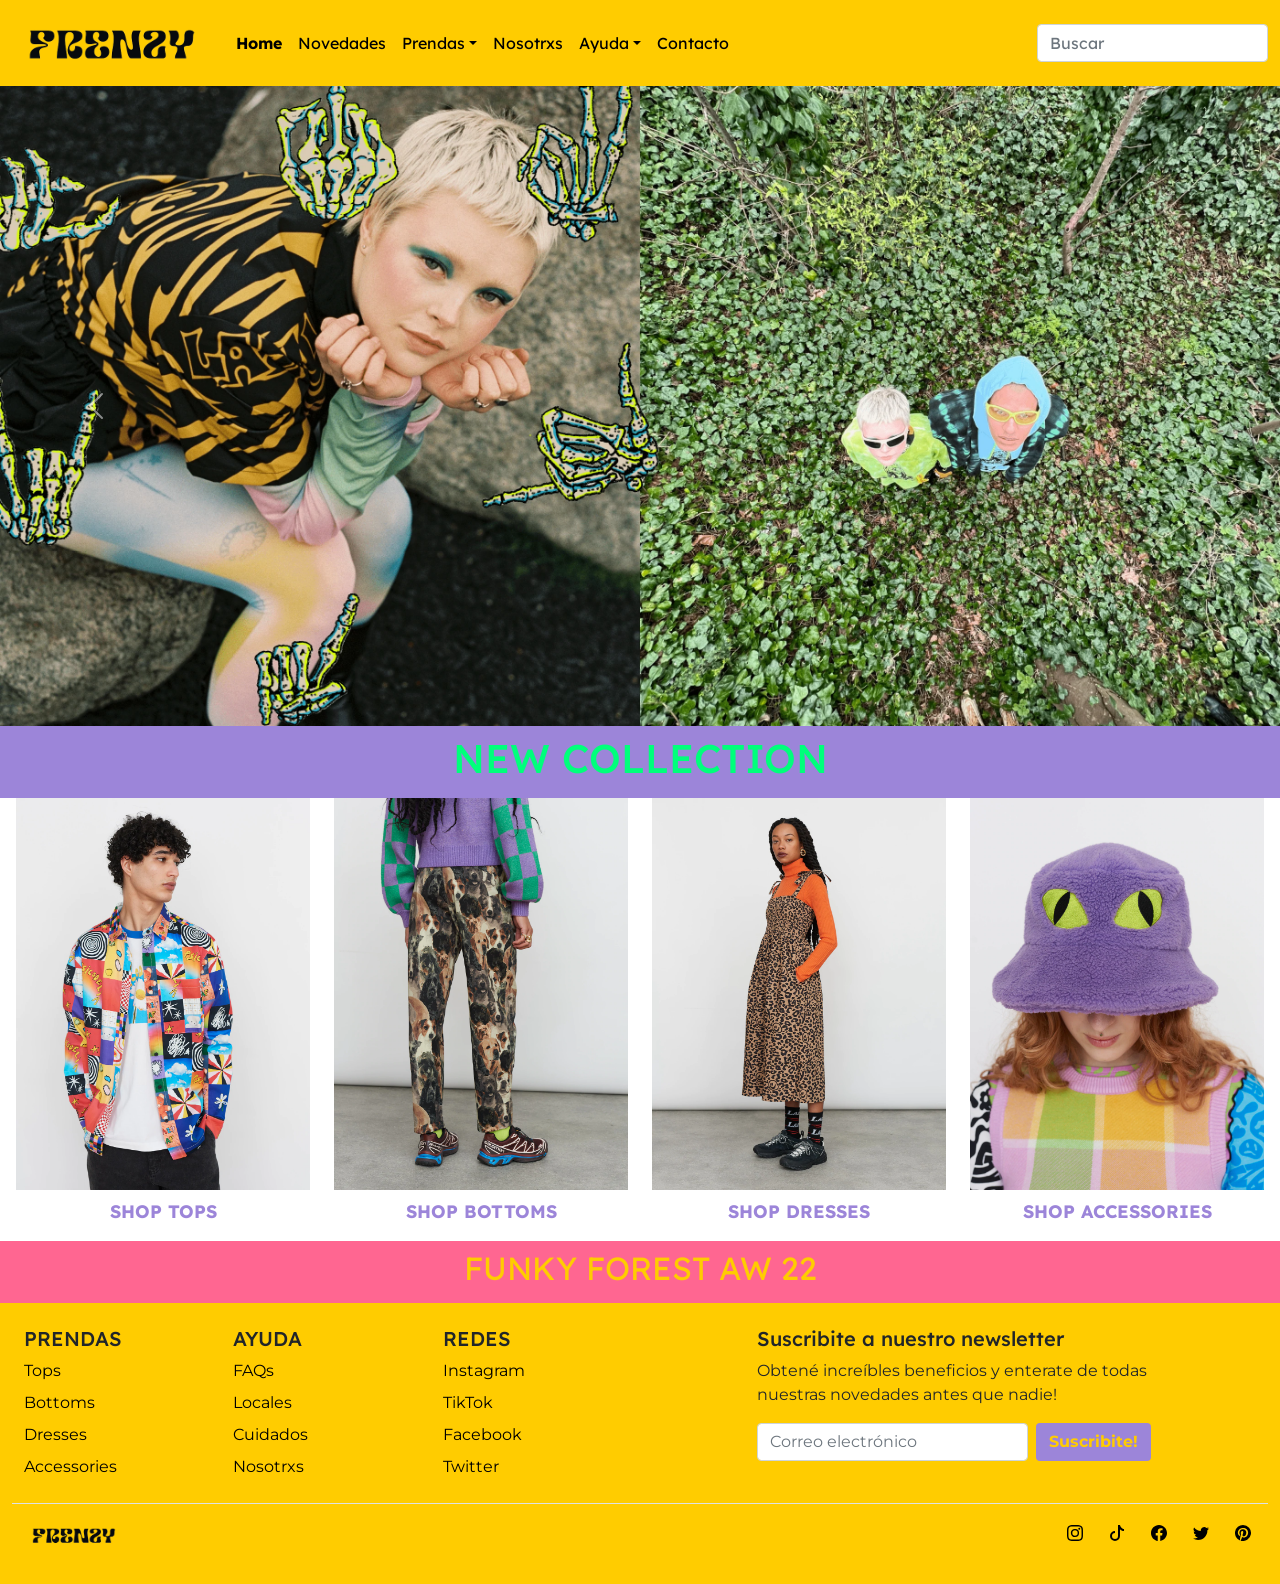
<file: index.html>
<!DOCTYPE html>
<html lang="en">
<head>
    <meta charset="UTF-8">
    <meta http-equiv="X-UA-Compatible" content="IE=edge">
    <meta name="viewport" content="width=device-width, initial-scale=1.0">
    <!-- ETIQUETAS SEO -->
    <meta name="description" content="Sitio oficial de Frenzy Clothing | Moda sin género">
    <meta name="keyword" content="frenzy, clothing, moda, ropa, indumentaria, prendas, fashion, outfit, style, accesorios, accessories, tops, bottoms, dresses, shoes, remeras, pantalones, vestidos, zapatos">
    <!-- FAVICON -->
    <link rel="shortcut icon" href="./media/favicon.ico">
    <!-- GOOGLE FONTS -->
    <link rel="preconnect" href="https://fonts.googleapis.com">
    <link rel="preconnect" href="https://fonts.gstatic.com" crossorigin>
    <link href="https://fonts.googleapis.com/css2?family=Darker+Grotesque&family=Lexend+Deca:wght@100;200;300;400;500;600;700&family=Montserrat:ital,wght@0,100;0,200;0,300;0,400;0,500;0,600;0,700;0,800;0,900;1,100;1,200;1,300;1,400;1,500;1,600;1,700;1,800;1,900&display=swap" rel="stylesheet">
    <!-- ANIMACIONES -->
    <link rel="stylesheet" href="https://cdnjs.cloudflare.com/ajax/libs/animate.css/4.1.1/animate.min.css"/>
    <link rel="stylesheet" href="./libraries/wow/css/libs/animate.css">
    <!-- CSS BOOTSTRAP -->
    <script src="//ajax.googleapis.com/ajax/libs/jquery/1.11.0/jquery.min.js"></script>
    <script src="//netdna.bootstrapcdn.com/bootstrap/3.1.1/js/bootstrap.min.js"></script>
    <link rel="stylesheet" href="./css/bootstrap.min.css">
    <!-- CSS -->
    <link rel="stylesheet" href="./css/style.css">
    <title>FRENZY | Moda sin género</title>
</head>
<body>
    <!-- MENÚ DE NAVEGACIÓN -->
    <header>
      <nav class="navbar navbar-expand-md navbar-dark">
        <div class="container-fluid">
          <a class="navbar-brand" href="./index.html"><img src="./media/frenzylogo.png" alt="Icono Frenzy" class="img-fluid animate__animated animate__pulse" id="index"></a>
          <button class="navbar-toggler" type="button" data-bs-toggle="collapse" data-bs-target="#navbarmenu" aria-controls="navbarmenu" aria-expanded="false" aria-label="Toggle navigation">
          <span class="navbar-toggler-icon"></span>
          </button>
          <div class="collapse navbar-collapse" id="navbarmenu">
              <ul class="navbar-nav me-auto mb-2 mb-md-0">
                <li class="nav-item">
                  <a class="nav-link active text-black fw-bold" href="./index.html">Home</a>
                </li>
                <li class="nav-item">
                    <a class="nav-link active text-black text-decoration-none" href="./pages/novedades.html">Novedades</a>
                </li>
                <li class="nav-item dropdown">
                  <a class="nav-link dropdown-toggle text-black text-decoration-none" href="#" id="menu" data-bs-toggle="dropdown" aria-expanded="false">Prendas</a>
                    <ul class="dropdown-menu" aria-labelledby="menu">
                      <li><a class="dropdown-item" href="./pages/tops.html">Tops</a></li>
                      <li><a class="dropdown-item" href="./pages/bottoms.html">Bottoms</a></li>
                      <li><a class="dropdown-item" href="./pages/dresses.html">Vestidos</a></li>
                      <li><a class="dropdown-item" href="./pages/dresses.html">Accesorios</a></li>
                      </ul>
                </li>
                <li class="nav-item">
                  <a class="nav-link text-black text-decoration-none" href="./pages/nosotrxs.html">Nosotrxs</a>
                </li>
                <li class="nav-item dropdown">
                  <a class="nav-link dropdown-toggle text-black text-decoration-none" href="#" id="menu" data-bs-toggle="dropdown" aria-expanded="false">Ayuda</a>
                    <ul class="dropdown-menu" aria-labelledby="menu">
                      <li><a class="dropdown-item" href="./pages/faqs.html">FAQs</a></li>
                      <li><a class="dropdown-item" href="./pages/locales.html">Locales</a></li>
                      <li><a class="dropdown-item" href="./pages/Cuidados.html">Cuidados</a></li>
                      </ul>
                </li>
                <li class="nav-item">
                      <a class="nav-link text-black text-decoration-none" href="./pages/contacto.html">Contacto</a>
                </li>
              </ul>
              <form>
                <input class="form-control" type="text" placeholder="Buscar" aria-label="Buscar">
              </form>
          </div>
        </div>
      </nav>
    </header>
   
    <main>
        <!-- CARRUSEL-->
        <div id="carouselExampleControls" class="carousel slide" data-ride="carousel">
            <div class="carousel-inner">
              <div class="carousel-item active">
                <img class="d-block w-100" src="./media/novedades.jpg" alt="Campaña Funky Forest Colección AW 2022 Frenzy">
              </div>
              <div class="carousel-item">
                <img class="d-block w-100" src="./media/novedades2.jpg" alt="Campaña Funky Forest Colección AW 2022 Frenzy">
              </div>
              <div class="carousel-item">
                <img class="d-block w-100" src="./media/novedades3.jpg" alt="Campaña Funky Forest Colección AW 2022 Frenzy">
              </div>
              <div class="carousel-item">
                <img class="d-block w-100" src="./media/novedades4.jpg" alt="Campaña Funky Forest Colección AW 2022 Frenzy">
              </div>
            </div>
            <a class="carousel-control-prev" href="#carouselExampleControls" role="button" data-slide="prev">
              <span class="carousel-control-prev-icon" aria-hidden="true"></span>
              <span class="sr-only"></span>
            </a>
            <a class="carousel-control-next" href="#carouselExampleControls" role="button" data-slide="next">
              <span class="carousel-control-next-icon" aria-hidden="true"></span>
              <span class="sr-only"></span>
            </a>
        </div>

        <div class="container-fluid">
          <div class="row">
            <div class="col-md-12 text-center p-2 container-fluid barra">
              <a href="./pages/novedades.html" class="text-decoration-none"><h1 class="wow animate__fadeIn animate__delay-3s">NEW COLLECTION</h1></a>
            </div>
          </div>
          <!-- PRENDAS -->
          <div class="row overflow-hidden px-1">
            <div class="col-md-3 text-center">
                <a href="./pages/tops.html">
                  <figure class="figure wow animate__fadeIn animate__delay-3s">
                    <img src="./media/camisapatch.jpg" class="figure-img img-fluid" alt="Camisa Patchwork">
                    <figcaption class="figure-caption">SHOP TOPS</figcaption>
                  </figure>
                </a>
              </div>
            <div class="col-md-3 text-center wow animate__fadeIn animate__delay-3s">
              <a href="./pages/bottoms.html">
                  <figure class="figure">
                    <img src="./media/pantaperros.jpg" class="figure-img img-fluid" alt="Pantalón Dogs">
                    <figcaption class="figure-caption">SHOP BOTTOMS</figcaption>
                  </figure>
                </a>
            </div>
            <div class="col-md-3 text-center wow animate__fadeIn animate__delay-3s">
              <a href="./pages/dresses.html">
                <figure class="figure">
                  <img src="./media/vestidoprint.jpg" class="figure-img img-fluid" alt="Vestido Jungle">
                  <figcaption class="figure-caption">SHOP DRESSES</figcaption>
                </figure>
              </a>
            </div>
            <div class="col-md-3 text-center wow animate__fadeIn animate__delay-3s">
              <a href="./pages/accesorios.html">
                <figure class="figure">
                  <img src="./media/accesorios.jpg" class="figure-img img-fluid" alt="Gorro Cat">
                  <figcaption class="figure-caption">SHOP ACCESSORIES</figcaption>
                </figure>
              </a>
            </div>
          </div>
          <div class="row">
            <div class="col-md-12 text-center p-2 container-fluid coleccion">
              <a href="./pages/novedades.html" class="text-decoration-none"><h2 class="wow animate__fadeIn animate__delay-3s">FUNKY FOREST AW 22</h2></a>
            </div>
          </div>
        </div>
    </main>

    <!--FOOTER-->
    <footer class="container-fluid p-4 footer">
          <nav class="row">
                <div class="col-4 col-md-2 pb-3">
                    <h5>PRENDAS</h5>
                    <ul class="nav flex-column">
                        <li class="nav-item mb-2 "><a href="./pages/tops.html" class="nav-link p-0 text-black">Tops</a></li>
                        <li class="nav-item mb-2"><a href="./pages/bottoms.html" class="nav-link p-0 text-black">Bottoms</a></li>
                        <li class="nav-item mb-2"><a href="./pages/dresses.html" class="nav-link p-0 text-black">Dresses</a></li>
                        <li class="nav-item mb-2"><a href="./pages/accesorios.html" class="nav-link p-0 text-black">Accessories</a></li>
                    </ul>
                </div>
      
                <div class="col-4 col-md-2 pb-3">
                    <h5>AYUDA</h5>
                    <ul class="nav flex-column">
                        <li class="nav-item mb-2"><a href="./pages/faqs.html" class="nav-link p-0 text-black">FAQs</a></li>
                        <li class="nav-item mb-2"><a href="./pages/locales.html" class="nav-link p-0 text-black">Locales</a></li>
                        <li class="nav-item mb-2"><a href="./pages/cuidados.html" class="nav-link p-0 text-black">Cuidados</a></li>
                        <li class="nav-item mb-2"><a href="./pages/nosotrxs.html" class="nav-link p-0 text-black">Nosotrxs</a></li>
                    </ul>
                </div>

                <div class="col-4 col-md-2 pb-3">
                  <h5>REDES</h5>
                  <ul class="nav flex-column">
                      <li class="nav-item mb-2 "><a href="https://www.instagram.com/" target="_blank" class="nav-link p-0 text-black">Instagram</a></li>
                      <li class="nav-item mb-2"><a href="https://www.tiktok.com/" target="_blank" class="nav-link p-0 text-black">TikTok</a></li>
                      <li class="nav-item mb-2"><a href="https://www.facebook.com/" target="_blank" class="nav-link p-0 text-black">Facebook</a></li>
                      <li class="nav-item mb-2"><a href="https://www.twitter.com/" target="_blank" class="nav-link p-0 text-black">Twitter</a></li>
                  </ul>
              </div>
      
                <div class="col-md-4 offset-md-1 pb-4">
                    <form>
                        <h5>Suscribite a nuestro newsletter</h5>
                        <p>Obtené increíbles beneficios y enterate de todas nuestras novedades antes que nadie!</p>
                        <div class="d-flex w-100 gap-2">
                        <label for="newsletter" class="visually-hidden">Email address</label>
                        <input id="newsletter" type="text" class="form-control" placeholder="Correo electrónico">
                        <button class="btn" type="button">Suscribite!</button>
                        </div>
                    </form>
                </div>
                <!--REDES SOCIALES-->
                <div class="d-flex justify-content-between pt-3 border-top">
                    <a href="#index"><img src="./media/frenzylogo.png" alt="Logo">
                    </a>
                    <ul class="list-unstyled d-flex align-items-center">
                        <li class="ms-3"><a class="text-muted" href="https://www.instagram.com/" target="_blank"><svg xmlns="http://  www.w3.org/2000/svg" width="16" height="16" fill="currentColor" class="bi bi-instagram" viewBox="0 0 16 16">
                            <path d="M8 0C5.829 0 5.556.01 4.703.048 3.85.088 3.269.222 2.76.42a3.917 3.917 0 0 0-1.417.923A3.927 3.927 0 0 0 .42 2.76C.222 3.268.087 3.85.048 4.7.01 5.555 0 5.827 0 8.001c0 2.172.01 2.444.048 3.297.04.852.174 1.433.372 1.942.205.526.478.972.923 1.417.444.445.89.719 1.416.923.51.198 1.09.333 1.942.372C5.555 15.99 5.827 16 8 16s2.444-.01 3.298-.048c.851-.04 1.434-.174 1.943-.372a3.916 3.916 0 0 0 1.416-.923c.445-.445.718-.891.923-1.417.197-.509.332-1.09.372-1.942C15.99 10.445 16 10.173 16 8s-.01-2.445-.048-3.299c-.04-.851-.175-1.433-.372-1.941a3.926 3.926 0 0 0-.923-1.417A3.911 3.911 0 0 0 13.24.42c-.51-.198-1.092-.333-1.943-.372C10.443.01 10.172 0 7.998 0h.003zm-.717 1.442h.718c2.136 0 2.389.007 3.232.046.78.035 1.204.166 1.486.275.373.145.64.319.92.599.28.28.453.546.598.92.11.281.24.705.275 1.485.039.843.047 1.096.047 3.231s-.008 2.389-.047 3.232c-.035.78-.166 1.203-.275 1.485a2.47 2.47 0 0 1-.599.919c-.28.28-.546.453-.92.598-.28.11-.704.24-1.485.276-.843.038-1.096.047-3.232.047s-2.39-.009-3.233-.047c-.78-.036-1.203-.166-1.485-.276a2.478 2.478 0 0 1-.92-.598 2.48 2.48 0 0 1-.6-.92c-.109-.281-.24-.705-.275-1.485-.038-.843-.046-1.096-.046-3.233 0-2.136.008-2.388.046-3.231.036-.78.166-1.204.276-1.486.145-.373.319-.64.599-.92.28-.28.546-.453.92-.598.282-.11.705-.24 1.485-.276.738-.034 1.024-.044 2.515-.045v.002zm4.988 1.328a.96.96 0 1 0 0 1.92.96.96 0 0 0 0-1.92zm-4.27 1.122a4.109 4.109 0 1 0 0 8.217 4.109 4.109 0 0 0 0-8.217zm0 1.441a2.667 2.667 0 1 1 0 5.334 2.667 2.667 0 0 1 0-5.334z"/>
                          </svg></a></li>
                          <li class="ms-3"><a class="text-muted" href="https://www.tiktok.com/" target="_blank"><svg xmlns="http://www.w3.org/2000/svg" width="16" height="16" fill="currentColor" class="bi bi-tiktok" viewBox="0 0 16 16">
                            <path d="M9 0h1.98c.144.715.54 1.617 1.235 2.512C12.895 3.389 13.797 4 15 4v2c-1.753 0-3.07-.814-4-1.829V11a5 5 0 1 1-5-5v2a3 3 0 1 0 3 3V0Z"/>
                          </svg></a></li>
                          <li class="ms-3"><a class="text-muted" href="https://www.facebook.com/" target="_blank"><svg xmlns="http://www.w3.org/2000/svg" width="16" height="16" fill="currentColor" class="bi bi-facebook" viewBox="0 0 16 16">
                            <path d="M16 8.049c0-4.446-3.582-8.05-8-8.05C3.58 0-.002 3.603-.002 8.05c0 4.017 2.926 7.347 6.75 7.951v-5.625h-2.03V8.05H6.75V6.275c0-2.017 1.195-3.131 3.022-3.131.876 0 1.791.157 1.791.157v1.98h-1.009c-.993 0-1.303.621-1.303 1.258v1.51h2.218l-.354 2.326H9.25V16c3.824-.604 6.75-3.934 6.75-7.951z"/>
                          </svg></a></li>
                          <li class="ms-3"><a class="text-muted" href="https://www.twitter.com/" target="_blank"><svg xmlns="http://www.w3.org/2000/svg" width="16" height="16" fill="currentColor" class="bi bi-twitter" viewBox="0 0 16 16">
                            <path d="M5.026 15c6.038 0 9.341-5.003 9.341-9.334 0-.14 0-.282-.006-.422A6.685 6.685 0 0 0 16 3.542a6.658 6.658 0 0 1-1.889.518 3.301 3.301 0 0 0 1.447-1.817 6.533 6.533 0 0 1-2.087.793A3.286 3.286 0 0 0 7.875 6.03a9.325 9.325 0 0 1-6.767-3.429 3.289 3.289 0 0 0 1.018 4.382A3.323 3.323 0 0 1 .64 6.575v.045a3.288 3.288 0 0 0 2.632 3.218 3.203 3.203 0 0 1-.865.115 3.23 3.23 0 0 1-.614-.057 3.283 3.283 0 0 0 3.067 2.277A6.588 6.588 0 0 1 .78 13.58a6.32 6.32 0 0 1-.78-.045A9.344 9.344 0 0 0 5.026 15z"/>
                          </svg></a></li>
                          <li class="ms-3"><a class="text-muted" href="https://www.pinterest.com/" target="_blank"><svg xmlns="http://www.w3.org/2000/svg" width="16" height="16" fill="currentColor" class="bi bi-pinterest" viewBox="0 0 16 16">
                            <path d="M8 0a8 8 0 0 0-2.915 15.452c-.07-.633-.134-1.606.027-2.297.146-.625.938-3.977.938-3.977s-.239-.479-.239-1.187c0-1.113.645-1.943 1.448-1.943.682 0 1.012.512 1.012 1.127 0 .686-.437 1.712-.663 2.663-.188.796.4 1.446 1.185 1.446 1.422 0 2.515-1.5 2.515-3.664 0-1.915-1.377-3.254-3.342-3.254-2.276 0-3.612 1.707-3.612 3.471 0 .688.265 1.425.595 1.826a.24.24 0 0 1 .056.23c-.061.252-.196.796-.222.907-.035.146-.116.177-.268.107-1-.465-1.624-1.926-1.624-3.1 0-2.523 1.834-4.84 5.286-4.84 2.775 0 4.932 1.977 4.932 4.62 0 2.757-1.739 4.976-4.151 4.976-.811 0-1.573-.421-1.834-.919l-.498 1.902c-.181.695-.669 1.566-.995 2.097A8 8 0 1 0 8 0z"/>
                          </svg></a></li>
                    </ul>
                </div>
          </nav>
      </footer>
      
    
    <script src="https://cdn.jsdelivr.net/npm/bootstrap@5.0.2/dist/js/bootstrap.bundle.min.js" integrity="sha384-MrcW6ZMFYlzcLA8Nl+NtUVF0sA7MsXsP1UyJoMp4YLEuNSfAP+JcXn/tWtIaxVXM" crossorigin="anonymous"></script>
    <script src="./libraries/wow/dist/wow.min.js"></script>
              <script>
              new WOW().init();
              </script>
</body>
</html>
</file>
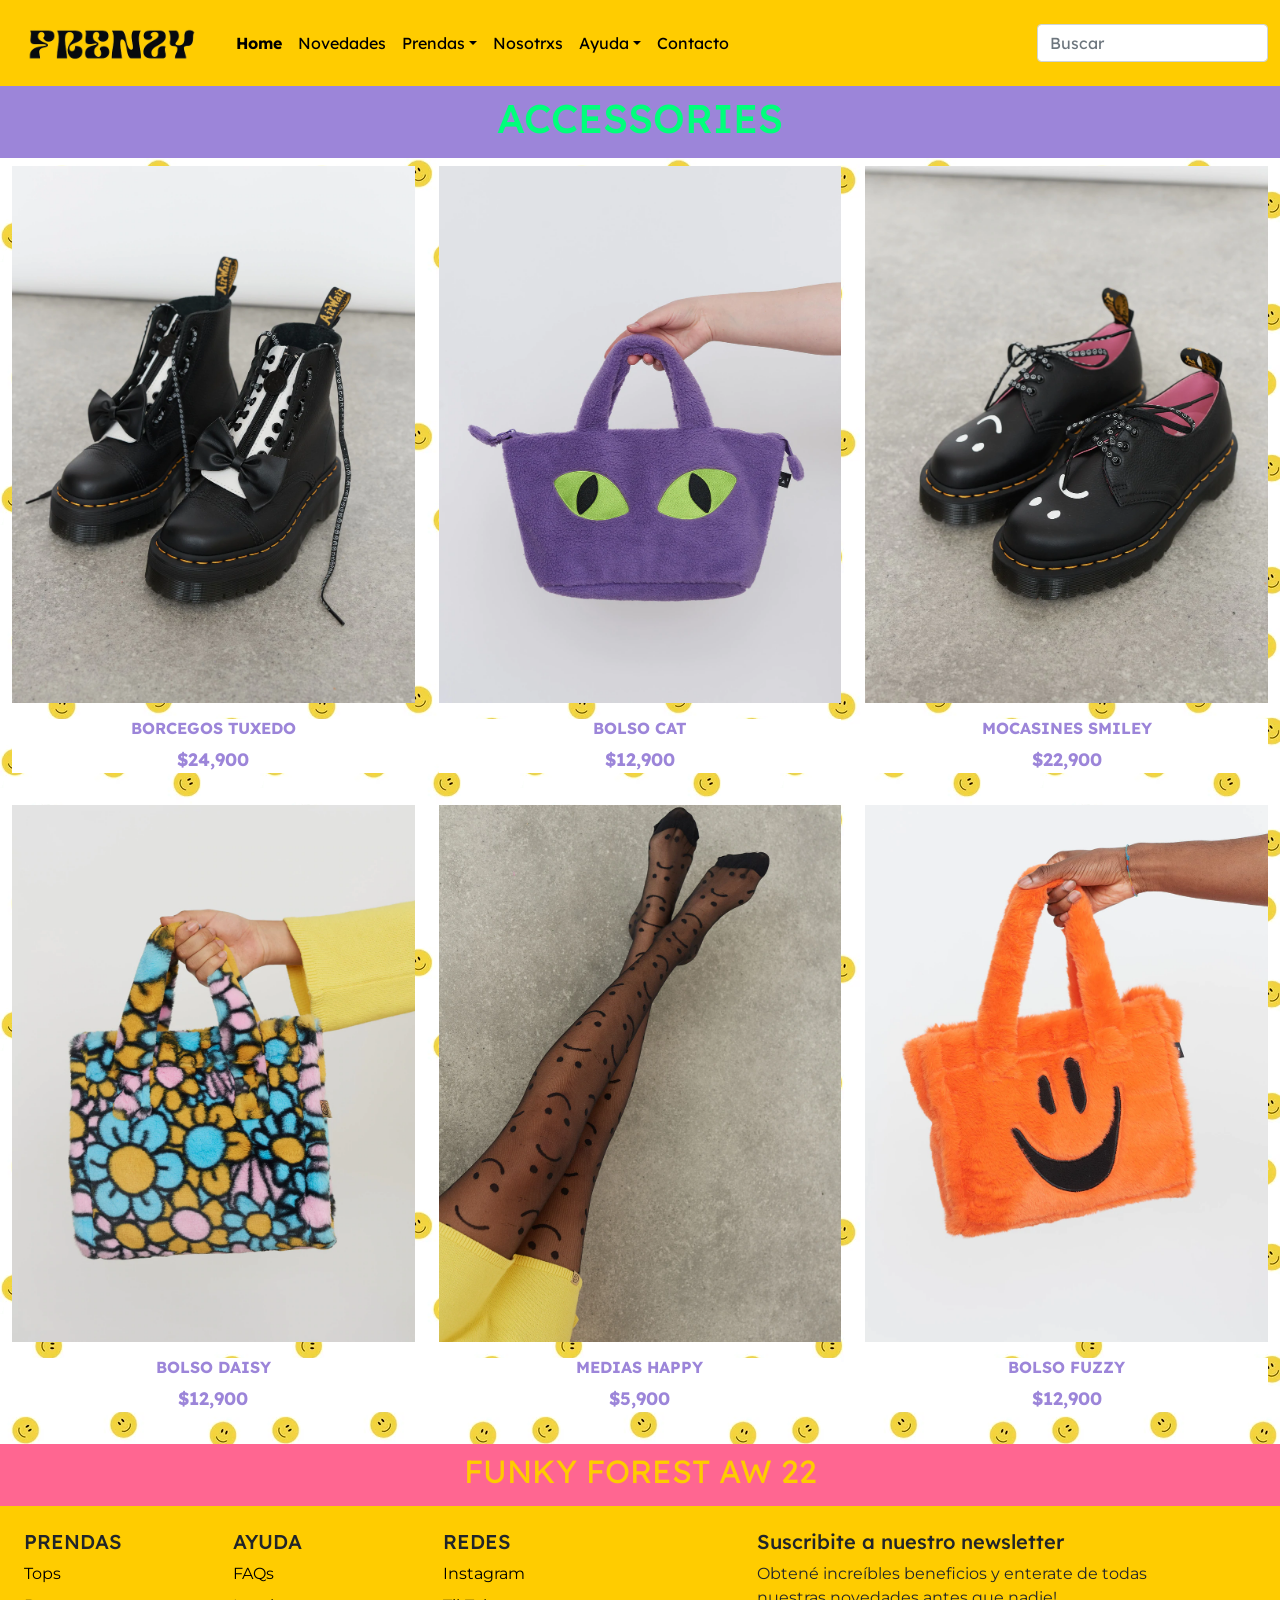
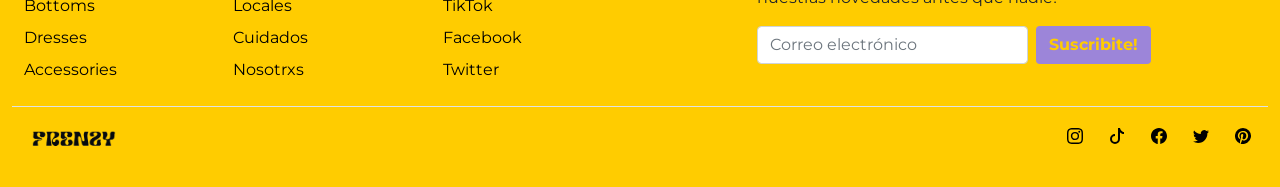
<file: pages/accesorios.html>
<!DOCTYPE html>
<html lang="en">
<head>
    <meta charset="UTF-8">
    <meta http-equiv="X-UA-Compatible" content="IE=edge">
    <meta name="viewport" content="width=device-width, initial-scale=1.0">
    <!-- ETIQUETAS SEO -->
    <meta name="description" content="Sitio oficial de Frenzy Clothing | Moda sin género | Accesorios">
    <meta name="keyword" content="frenzy, clothing, moda, ropa, indumentaria, prendas, fashion, outfit, style, accesorios, accessories, tops, bottoms, dresses, shoes, remeras, pantalones, vestidos, zapatos">
    <!-- FAVICON -->
    <link rel="shortcut icon" href="../media/favicon.ico">
    <!-- GOOGLE FONTS -->
    <link rel="preconnect" href="https://fonts.googleapis.com">
    <link rel="preconnect" href="https://fonts.gstatic.com" crossorigin>
    <link href="https://fonts.googleapis.com/css2?family=Darker+Grotesque&family=Lexend+Deca:wght@100;200;300;400;500;600;700&family=Montserrat:ital,wght@0,100;0,200;0,300;0,400;0,500;0,600;0,700;0,800;0,900;1,100;1,200;1,300;1,400;1,500;1,600;1,700;1,800;1,900&display=swap" rel="stylesheet">
    <!-- ANIMACIONES -->
    <link rel="stylesheet" href="https://cdnjs.cloudflare.com/ajax/libs/animate.css/4.1.1/animate.min.css"/>
    <link rel="stylesheet" href="../libraries/wow/css/libs/animate.css">
    <!-- CSS BOOTSTRAP -->
    <script src="//ajax.googleapis.com/ajax/libs/jquery/1.11.0/jquery.min.js"></script>
    <script src="//netdna.bootstrapcdn.com/bootstrap/3.1.1/js/bootstrap.min.js"></script>
    <link rel="stylesheet" href="../css/bootstrap.min.css">
    <!-- CSS -->
    <link rel="stylesheet" href="../css/style.css">
    <title>ACCESSORIES | FRENZY | Moda sin género</title>
</head>

<body>
  <!-- MENÚ DE NAVEGACIÓN -->
  <header>
    <nav class="navbar navbar-expand-md navbar-dark">
      <div class="container-fluid">
        <a class="navbar-brand" href="../index.html"><img src="../media/frenzylogo.png" alt="Icono Frenzy" class="img-fluid animate__animated animate__pulse" id="index"></a>
        <button class="navbar-toggler" type="button" data-bs-toggle="collapse" data-bs-target="#navbarmenu" aria-controls="navbarmenu" aria-expanded="false" aria-label="Toggle navigation">
        <span class="navbar-toggler-icon"></span>
        </button>
        <div class="collapse navbar-collapse" id="navbarmenu">
            <ul class="navbar-nav me-auto mb-2 mb-md-0">
              <li class="nav-item">
                  <a class="nav-link active text-black fw-bold" href="../index.html">Home</a>
              </li>
              <li class="nav-item">
                    <a class="nav-link active text-black text-decoration-none" href="./novedades.html">Novedades</a>
              </li>
              <li class="nav-item dropdown">
                <a class="nav-link dropdown-toggle text-black text-decoration-none" href="#" id="menu" data-bs-toggle="dropdown" aria-expanded="false">Prendas</a>
                  <ul class="dropdown-menu" aria-labelledby="menu">
                      <li><a class="dropdown-item" href="./tops.html">Tops</a></li>
                      <li><a class="dropdown-item" href="./bottoms.html">Bottoms</a></li>
                      <li><a class="dropdown-item" href="./dresses.html">Dresses</a></li>
                      <li><a class="dropdown-item" href="./accesorios.html">Accessories</a></li>
                    </ul>
              </li>
              <li class="nav-item">
                <a class="nav-link text-black text-decoration-none" href="./nosotrxs.html">Nosotrxs</a>
              </li>
              <li class="nav-item dropdown">
                <a class="nav-link dropdown-toggle text-black text-decoration-none" href="#" id="menu" data-bs-toggle="dropdown" aria-expanded="false">Ayuda</a>
                  <ul class="dropdown-menu" aria-labelledby="menu">
                    <li><a class="dropdown-item" href="./faqs.html">FAQs</a></li>
                    <li><a class="dropdown-item" href="./locales.html">Locales</a></li>
                    <li><a class="dropdown-item" href="./cuidados.html">Cuidados</a></li>
                  </ul>
              </li>
              <li class="nav-item">
                      <a class="nav-link text-black text-decoration-none" href="./contacto.html">Contacto</a>
              </li>
            </ul>
            <form>
              <input class="form-control" type="text" placeholder="Buscar" aria-label="Buscar">
            </form>
        </div>
      </div>
    </nav>
  </header>
    
    <!-- CONTENIDO PRINCIPAL -->
  <main>
        <div class="container-fluid fondo">
          <div class="row">
            <div class="col-md-12 text-center p-2 container-fluid barra">
              <h1 class="wow animate__fadeIn animate__delay-3s">ACCESSORIES</h1>
            </div>
          </div>
          <!-- ACCESORIOS -->
          <div class="row overflow-hidden prendas mt-2">
            <div class="col-md-4 text-center">
                  <figure class="figure wow animate__fadeIn animate__delay-3s">
                    <img src="../media/borcegostuxedo.jpg" class="figure-img img-fluid" alt="Borcegos Tuxedo"><figcaption class="figure-caption"><h6 class="mt-2 fw-bold">BORCEGOS TUXEDO</h6><p>$24,900</p></figcaption>
                  </figure> 
            </div>
            <div class="col-md-4 text-center wow animate__fadeIn animate__delay-3s">
                  <figure class="figure">
                    <img src="../media/bolsocat.jpg" class="figure-img img-fluid" alt="Bolso cat"><figcaption class="figure-caption"><h6 class="mt-2 fw-bold">BOLSO CAT</h6><p>$12,900</p></figcaption>
                  </figure>
            </div>
            <div class="col-md-4 text-center wow animate__fadeIn animate__delay-3s">
                <figure class="figure">
                    <img src="../media/mocasinessmiley.jpg" class="figure-img img-fluid" alt="Mocasines Smiley"><figcaption class="figure-caption"><h6 class="mt-2 fw-bold">MOCASINES SMILEY</h6><p>$22,900</p></figcaption>
                </figure>
            </div>
            <div class="col-md-4 text-center wow animate__fadeIn animate__delay-3s">
              <figure class="figure">
                <img src="../media/bolsodaisy.jpg" class="figure-img img-fluid" alt="Bolso Daisy"><figcaption class="figure-caption"><h6 class="mt-2 fw-bold">BOLSO DAISY</h6><p>$12,900</p></figcaption>
              </figure>
            </div>
          <div class="col-md-4 text-center wow animate__fadeIn animate__delay-3s">
            <figure class="figure">
                <img src="../media/mediashappy.jpg" class="figure-img img-fluid" alt="Medias Happy"><figcaption class="figure-caption"><h6 class="mt-2 fw-bold">MEDIAS HAPPY</h6><p>$5,900</p></figcaption>
            </figure>
          </div>
          <div class="col-md-4 text-center wow animate__fadeIn animate__delay-3s">
          <figure class="figure">
            <img src="../media/bolsofuzzy.jpg" class="figure-img img-fluid" alt="Bolso Fuzzy"><figcaption class="figure-caption"><h6 class="mt-2 fw-bold">BOLSO FUZZY</h6><p>$12,900</p></figcaption>
          </figure>
          </div>
          </div>
          <div class="row">
            <div class="col-md-12 text-center p-2 container-fluid coleccion">
              <a href="./novedades.html" class="text-decoration-none"><h2 class="wow animate__fadeIn animate__delay-3s">FUNKY FOREST AW 22</h2></a>
            </div>
          </div>
        </div>
  </main>

  <footer class="container-fluid p-4 footer">
    <nav class="row">
          <div class="col-4 col-md-2 pb-3">
              <h5>PRENDAS</h5>
              <ul class="nav flex-column">
                  <li class="nav-item mb-2 "><a href="./tops.html" class="nav-link p-0 text-black">Tops</a></li>
                  <li class="nav-item mb-2"><a href="./bottoms.html" class="nav-link p-0 text-black">Bottoms</a></li>
                  <li class="nav-item mb-2"><a href="./dresses.html" class="nav-link p-0 text-black">Dresses</a></li>
                  <li class="nav-item mb-2"><a href="./accesorios.html" class="nav-link p-0 text-black">Accessories</a></li>
              </ul>
          </div>

          <div class="col-4 col-md-2 pb-3">
              <h5>AYUDA</h5>
              <ul class="nav flex-column">
                  <li class="nav-item mb-2"><a href="./faqs.html" class="nav-link p-0 text-black">FAQs</a></li>
                  <li class="nav-item mb-2"><a href="./locales.html" class="nav-link p-0 text-black">Locales</a></li>
                  <li class="nav-item mb-2"><a href="./cuidados.html" class="nav-link p-0 text-black">Cuidados</a></li>
                  <li class="nav-item mb-2"><a href="./nosotrxs.html" class="nav-link p-0 text-black">Nosotrxs</a></li>
              </ul>
          </div>

          <div class="col-4 col-md-2 pb-3">
            <h5>REDES</h5>
            <ul class="nav flex-column">
                <li class="nav-item mb-2 "><a href="https://www.instagram.com/" target="_blank" class="nav-link p-0 text-black">Instagram</a></li>
                <li class="nav-item mb-2"><a href="https://www.tiktok.com/" target="_blank" class="nav-link p-0 text-black">TikTok</a></li>
                <li class="nav-item mb-2"><a href="https://www.facebook.com/" target="_blank" class="nav-link p-0 text-black">Facebook</a></li>
                <li class="nav-item mb-2"><a href="https://www.twitter.com/" target="_blank" class="nav-link p-0 text-black">Twitter</a></li>
            </ul>
        </div>

          <div class="col-md-4 offset-md-1 pb-4">
              <form>
                  <h5>Suscribite a nuestro newsletter</h5>
                  <p>Obtené increíbles beneficios y enterate de todas nuestras novedades antes que nadie!</p>
                  <div class="d-flex w-100 gap-2">
                  <label for="newsletter" class="visually-hidden">Email address</label>
                  <input id="newsletter" type="text" class="form-control" placeholder="Correo electrónico" required>
                  <button class="btn" type="button">Suscribite!</button>
                  </div>
              </form>
          </div>
          <!--REDES SOCIALES-->
          <div class="d-flex justify-content-between pt-3 border-top">
              <a href="#index"><img src="../media/frenzylogo.png" alt="Logo Frenzy">
              </a>
              <ul class="list-unstyled d-flex align-items-center">
                  <li class="ms-3"><a class="text-muted" href="https://www.instagram.com/" target="_blank"><svg xmlns="http://  www.w3.org/2000/svg" width="16" height="16" fill="currentColor" class="bi bi-instagram" viewBox="0 0 16 16">
                      <path d="M8 0C5.829 0 5.556.01 4.703.048 3.85.088 3.269.222 2.76.42a3.917 3.917 0 0 0-1.417.923A3.927 3.927 0 0 0 .42 2.76C.222 3.268.087 3.85.048 4.7.01 5.555 0 5.827 0 8.001c0 2.172.01 2.444.048 3.297.04.852.174 1.433.372 1.942.205.526.478.972.923 1.417.444.445.89.719 1.416.923.51.198 1.09.333 1.942.372C5.555 15.99 5.827 16 8 16s2.444-.01 3.298-.048c.851-.04 1.434-.174 1.943-.372a3.916 3.916 0 0 0 1.416-.923c.445-.445.718-.891.923-1.417.197-.509.332-1.09.372-1.942C15.99 10.445 16 10.173 16 8s-.01-2.445-.048-3.299c-.04-.851-.175-1.433-.372-1.941a3.926 3.926 0 0 0-.923-1.417A3.911 3.911 0 0 0 13.24.42c-.51-.198-1.092-.333-1.943-.372C10.443.01 10.172 0 7.998 0h.003zm-.717 1.442h.718c2.136 0 2.389.007 3.232.046.78.035 1.204.166 1.486.275.373.145.64.319.92.599.28.28.453.546.598.92.11.281.24.705.275 1.485.039.843.047 1.096.047 3.231s-.008 2.389-.047 3.232c-.035.78-.166 1.203-.275 1.485a2.47 2.47 0 0 1-.599.919c-.28.28-.546.453-.92.598-.28.11-.704.24-1.485.276-.843.038-1.096.047-3.232.047s-2.39-.009-3.233-.047c-.78-.036-1.203-.166-1.485-.276a2.478 2.478 0 0 1-.92-.598 2.48 2.48 0 0 1-.6-.92c-.109-.281-.24-.705-.275-1.485-.038-.843-.046-1.096-.046-3.233 0-2.136.008-2.388.046-3.231.036-.78.166-1.204.276-1.486.145-.373.319-.64.599-.92.28-.28.546-.453.92-.598.282-.11.705-.24 1.485-.276.738-.034 1.024-.044 2.515-.045v.002zm4.988 1.328a.96.96 0 1 0 0 1.92.96.96 0 0 0 0-1.92zm-4.27 1.122a4.109 4.109 0 1 0 0 8.217 4.109 4.109 0 0 0 0-8.217zm0 1.441a2.667 2.667 0 1 1 0 5.334 2.667 2.667 0 0 1 0-5.334z"/>
                    </svg></a></li>
                    <li class="ms-3"><a class="text-muted" href="https://www.tiktok.com/" target="_blank"><svg xmlns="http://www.w3.org/2000/svg" width="16" height="16" fill="currentColor" class="bi bi-tiktok" viewBox="0 0 16 16">
                      <path d="M9 0h1.98c.144.715.54 1.617 1.235 2.512C12.895 3.389 13.797 4 15 4v2c-1.753 0-3.07-.814-4-1.829V11a5 5 0 1 1-5-5v2a3 3 0 1 0 3 3V0Z"/>
                    </svg></a></li>
                    <li class="ms-3"><a class="text-muted" href="https://www.facebook.com/" target="_blank"><svg xmlns="http://www.w3.org/2000/svg" width="16" height="16" fill="currentColor" class="bi bi-facebook" viewBox="0 0 16 16">
                      <path d="M16 8.049c0-4.446-3.582-8.05-8-8.05C3.58 0-.002 3.603-.002 8.05c0 4.017 2.926 7.347 6.75 7.951v-5.625h-2.03V8.05H6.75V6.275c0-2.017 1.195-3.131 3.022-3.131.876 0 1.791.157 1.791.157v1.98h-1.009c-.993 0-1.303.621-1.303 1.258v1.51h2.218l-.354 2.326H9.25V16c3.824-.604 6.75-3.934 6.75-7.951z"/>
                    </svg></a></li>
                    <li class="ms-3"><a class="text-muted" href="https://www.twitter.com/" target="_blank"><svg xmlns="http://www.w3.org/2000/svg" width="16" height="16" fill="currentColor" class="bi bi-twitter" viewBox="0 0 16 16">
                      <path d="M5.026 15c6.038 0 9.341-5.003 9.341-9.334 0-.14 0-.282-.006-.422A6.685 6.685 0 0 0 16 3.542a6.658 6.658 0 0 1-1.889.518 3.301 3.301 0 0 0 1.447-1.817 6.533 6.533 0 0 1-2.087.793A3.286 3.286 0 0 0 7.875 6.03a9.325 9.325 0 0 1-6.767-3.429 3.289 3.289 0 0 0 1.018 4.382A3.323 3.323 0 0 1 .64 6.575v.045a3.288 3.288 0 0 0 2.632 3.218 3.203 3.203 0 0 1-.865.115 3.23 3.23 0 0 1-.614-.057 3.283 3.283 0 0 0 3.067 2.277A6.588 6.588 0 0 1 .78 13.58a6.32 6.32 0 0 1-.78-.045A9.344 9.344 0 0 0 5.026 15z"/>
                    </svg></a></li>
                    <li class="ms-3"><a class="text-muted" href="https://www.pinterest.com/" target="_blank"><svg xmlns="http://www.w3.org/2000/svg" width="16" height="16" fill="currentColor" class="bi bi-pinterest" viewBox="0 0 16 16">
                      <path d="M8 0a8 8 0 0 0-2.915 15.452c-.07-.633-.134-1.606.027-2.297.146-.625.938-3.977.938-3.977s-.239-.479-.239-1.187c0-1.113.645-1.943 1.448-1.943.682 0 1.012.512 1.012 1.127 0 .686-.437 1.712-.663 2.663-.188.796.4 1.446 1.185 1.446 1.422 0 2.515-1.5 2.515-3.664 0-1.915-1.377-3.254-3.342-3.254-2.276 0-3.612 1.707-3.612 3.471 0 .688.265 1.425.595 1.826a.24.24 0 0 1 .056.23c-.061.252-.196.796-.222.907-.035.146-.116.177-.268.107-1-.465-1.624-1.926-1.624-3.1 0-2.523 1.834-4.84 5.286-4.84 2.775 0 4.932 1.977 4.932 4.62 0 2.757-1.739 4.976-4.151 4.976-.811 0-1.573-.421-1.834-.919l-.498 1.902c-.181.695-.669 1.566-.995 2.097A8 8 0 1 0 8 0z"/>
                    </svg></a></li>
              </ul>
          </div>
    </nav>
  </footer>
  
<script src="https://cdn.jsdelivr.net/npm/bootstrap@5.0.2/dist/js/bootstrap.bundle.min.js" integrity="sha384-MrcW6ZMFYlzcLA8Nl+NtUVF0sA7MsXsP1UyJoMp4YLEuNSfAP+JcXn/tWtIaxVXM" crossorigin="anonymous"></script>
    <script src="../libraries/wow/dist/wow.min.js"></script>
                <script>
                new WOW().init();
                </script>
</body>
</html>
</file>
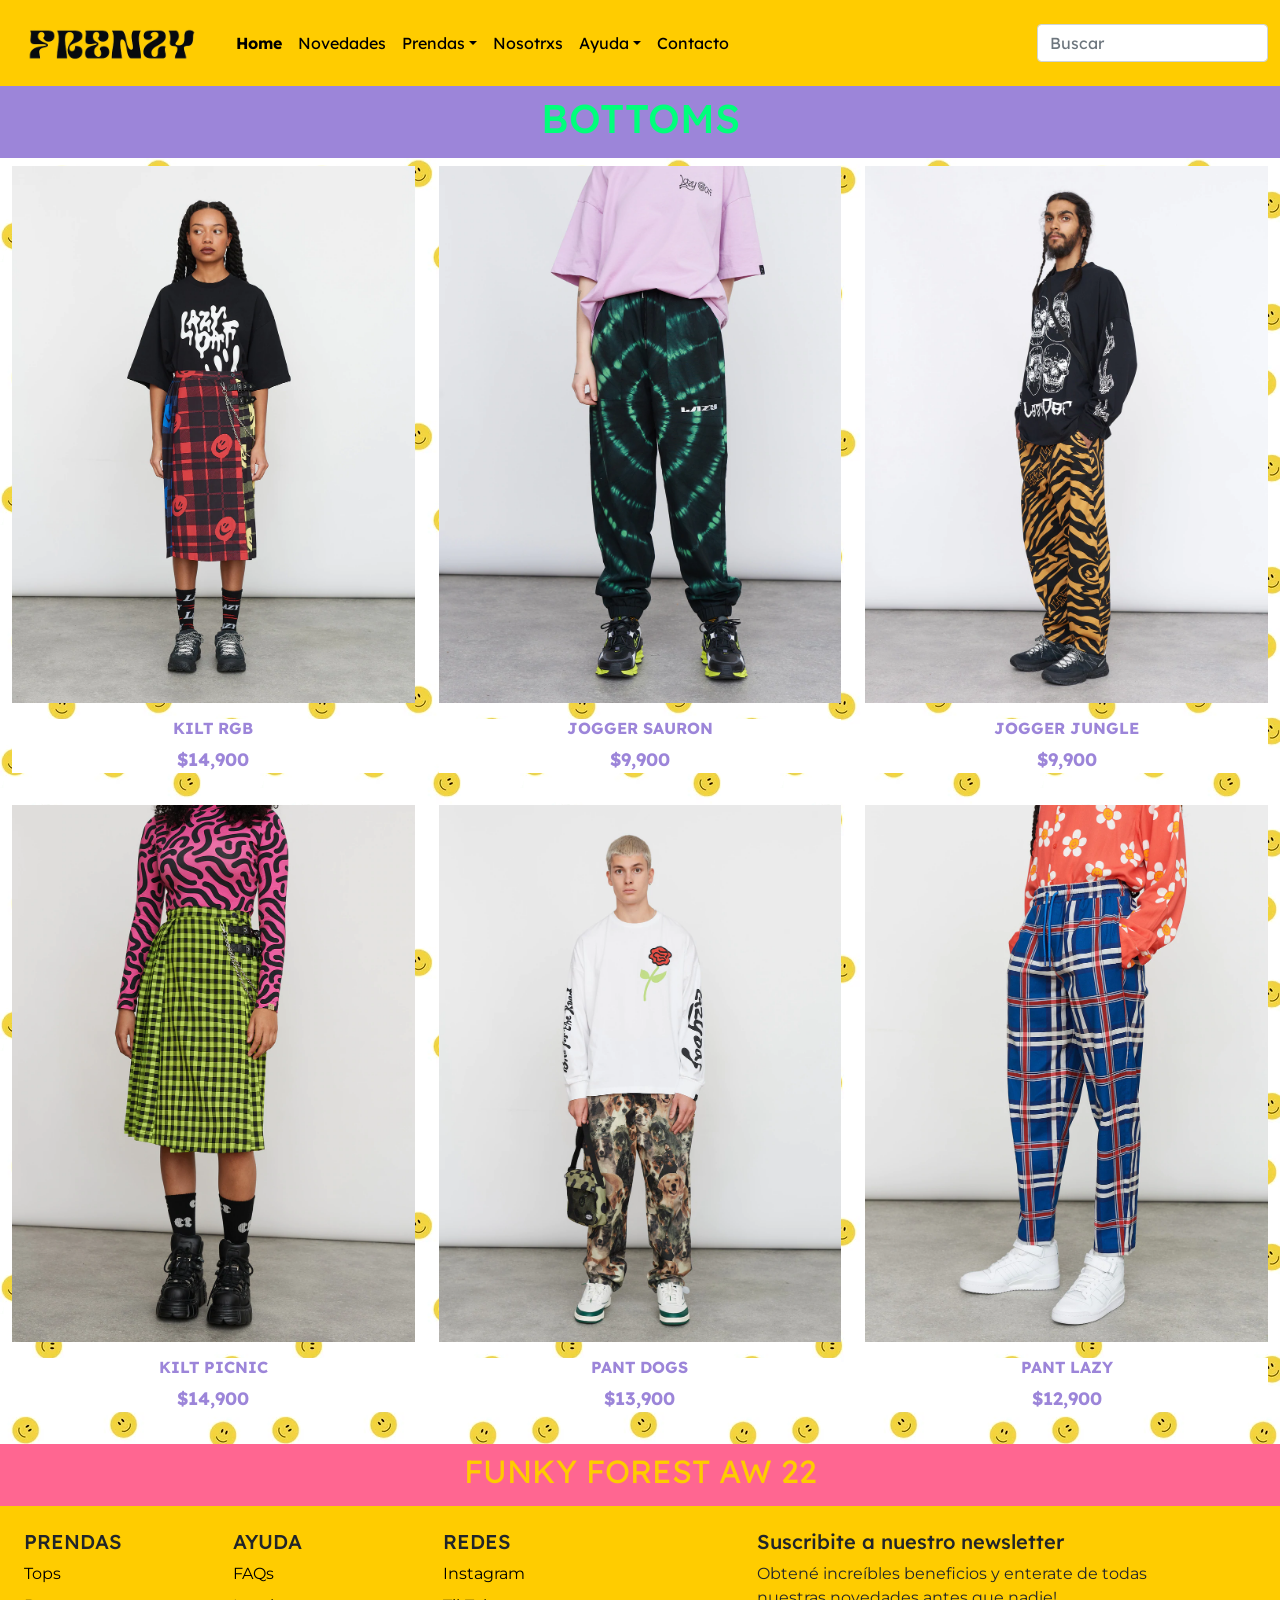
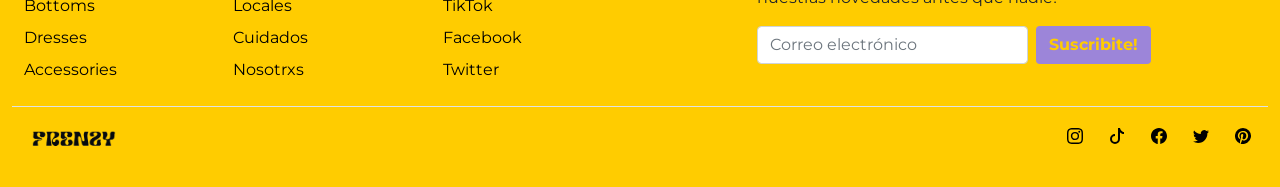
<file: pages/bottoms.html>
<!DOCTYPE html>
<html lang="en">
<head>
    <meta charset="UTF-8">
    <meta http-equiv="X-UA-Compatible" content="IE=edge">
    <meta name="viewport" content="width=device-width, initial-scale=1.0">
    <!-- ETIQUETAS SEO -->
    <meta name="description" content="Sitio oficial de Frenzy Clothing | Moda sin género | Bottoms">
    <meta name="keyword" content="frenzy, clothing, moda, ropa, indumentaria, prendas, fashion, outfit, style, accesorios, accessories, tops, bottoms, dresses, shoes, remeras, pantalones, vestidos, zapatos">
    <!-- FAVICON -->
    <link rel="shortcut icon" href="../media/favicon.ico">
    <!-- GOOGLE FONTS -->
    <link rel="preconnect" href="https://fonts.googleapis.com">
    <link rel="preconnect" href="https://fonts.gstatic.com" crossorigin>
    <link href="https://fonts.googleapis.com/css2?family=Darker+Grotesque&family=Lexend+Deca:wght@100;200;300;400;500;600;700&family=Montserrat:ital,wght@0,100;0,200;0,300;0,400;0,500;0,600;0,700;0,800;0,900;1,100;1,200;1,300;1,400;1,500;1,600;1,700;1,800;1,900&display=swap" rel="stylesheet">
    <!-- ANIMACIONES -->
    <link rel="stylesheet" href="https://cdnjs.cloudflare.com/ajax/libs/animate.css/4.1.1/animate.min.css"/>
    <link rel="stylesheet" href="../libraries/wow/css/libs/animate.css">
    <!-- CSS BOOTSTRAP -->
    <script src="//ajax.googleapis.com/ajax/libs/jquery/1.11.0/jquery.min.js"></script>
    <script src="//netdna.bootstrapcdn.com/bootstrap/3.1.1/js/bootstrap.min.js"></script>
    <link rel="stylesheet" href="../css/bootstrap.min.css">
    <!-- CSS -->
    <link rel="stylesheet" href="../css/style.css">
    <title>BOTTOMS | FRENZY | Moda sin género</title>
</head>

<body>
  <!-- MENÚ DE NAVEGACIÓN -->
  <header>
    <nav class="navbar navbar-expand-md navbar-dark">
      <div class="container-fluid">
        <a class="navbar-brand" href="../index.html"><img src="../media/frenzylogo.png" alt="Icono Frenzy" class="img-fluid animate__animated animate__pulse" id="index"></a>
        <button class="navbar-toggler" type="button" data-bs-toggle="collapse" data-bs-target="#navbarmenu" aria-controls="navbarmenu" aria-expanded="false" aria-label="Toggle navigation">
        <span class="navbar-toggler-icon"></span>
        </button>
        <div class="collapse navbar-collapse" id="navbarmenu">
            <ul class="navbar-nav me-auto mb-2 mb-md-0">
              <li class="nav-item">
                  <a class="nav-link active text-black fw-bold" href="../index.html">Home</a>
              </li>
              <li class="nav-item">
                    <a class="nav-link active text-black text-decoration-none" href="./novedades.html">Novedades</a>
              </li>
              <li class="nav-item dropdown">
                <a class="nav-link dropdown-toggle text-black text-decoration-none" href="#" id="menu" data-bs-toggle="dropdown" aria-expanded="false">Prendas</a>
                  <ul class="dropdown-menu" aria-labelledby="menu">
                      <li><a class="dropdown-item" href="./tops.html">Tops</a></li>
                      <li><a class="dropdown-item" href="./bottoms.html">Bottoms</a></li>
                      <li><a class="dropdown-item" href="./dresses.html">Dresses</a></li>
                      <li><a class="dropdown-item" href="./accesorios.html">Accessories</a></li>
                    </ul>
              </li>
              <li class="nav-item">
                <a class="nav-link text-black text-decoration-none" href="./nosotrxs.html">Nosotrxs</a>
              </li>
              <li class="nav-item dropdown">
                <a class="nav-link dropdown-toggle text-black text-decoration-none" href="#" id="menu" data-bs-toggle="dropdown" aria-expanded="false">Ayuda</a>
                  <ul class="dropdown-menu" aria-labelledby="menu">
                    <li><a class="dropdown-item" href="./faqs.html">FAQs</a></li>
                    <li><a class="dropdown-item" href="./locales.html">Locales</a></li>
                    <li><a class="dropdown-item" href="./cuidados.html">Cuidados</a></li>
                  </ul>
              </li>
              <li class="nav-item">
                      <a class="nav-link text-black text-decoration-none" href="./contacto.html">Contacto</a>
              </li>
            </ul>
            <form>
              <input class="form-control" type="text" placeholder="Buscar" aria-label="Buscar">
            </form>
        </div>
      </div>
    </nav>
  </header>

    <!-- CONTENIDO PRINCIPAL -->
  <main>
    <div class="container-fluid fondo">
      <div class="row">
        <div class="col-md-12 text-center p-2 container-fluid barra">
          <h1 class="wow animate__fadeIn animate__delay-3s">BOTTOMS</h1>
        </div>
      </div>
      <!-- PRENDAS -->
      <div class="row overflow-hidden prendas mt-2">
        <div class="col-md-4 text-center">
              <figure class="figure wow animate__fadeIn animate__delay-3s">
                <img src="../media/kiltrgb.jpg" class="figure-img img-fluid" alt="Kilt escocés rojo, azul y amarillo RGB"><figcaption class="figure-caption"><h6 class="mt-2 fw-bold">KILT RGB</h6><p>$14,900</p></figcaption>
              </figure> 
        </div>
        <div class="col-md-4 text-center wow animate__fadeIn animate__delay-3s">
              <figure class="figure">
                <img src="../media/joggersauron.jpg" class="figure-img img-fluid" alt="Jogger estampado batik Sauron"><figcaption class="figure-caption"><h6 class="mt-2 fw-bold">JOGGER SAURON</h6><p>$9,900</p></figcaption>
              </figure>
        </div>
        <div class="col-md-4 text-center wow animate__fadeIn animate__delay-3s">
            <figure class="figure">
                <img src="../media/joggerjungle.jpg" class="figure-img img-fluid" alt="Pantalón animal print Jungle"><figcaption class="figure-caption"><h6 class="mt-2 fw-bold">JOGGER JUNGLE</h6><p>$9,900</p></figcaption>
            </figure>
        </div>
        <div class="col-md-4 text-center wow animate__fadeIn animate__delay-3s">
          <figure class="figure">
            <img src="../media/kiltpicnic.jpg" class="figure-img img-fluid" alt="Kilt con estampa gingham Picnic"><figcaption class="figure-caption"><h6 class="mt-2 fw-bold">KILT PICNIC</h6><p>$14,900</p></figcaption>
          </figure>
        </div>
      <div class="col-md-4 text-center wow animate__fadeIn animate__delay-3s">
        <figure class="figure">
            <img src="../media/pantdogs.jpg" class="figure-img img-fluid" alt="Pantalón con estampa perros Dogs"><figcaption class="figure-caption"><h6 class="mt-2 fw-bold">PANT DOGS</h6><p>$13,900</p></figcaption>
        </figure>
      </div>
      <div class="col-md-4 text-center wow animate__fadeIn animate__delay-3s">
      <figure class="figure">
        <img src="../media/pantlazy.jpg" class="figure-img img-fluid" alt="Pantalón escocés Lazy"><figcaption class="figure-caption"><h6 class="mt-2 fw-bold">PANT LAZY</h6><p>$12,900</p></figcaption>
      </figure>
      </div>
      </div>
      <div class="row">
        <div class="col-md-12 text-center p-2 container-fluid coleccion">
          <a href="./novedades.html" class="text-decoration-none"><h2 class="wow animate__fadeIn animate__delay-3s">FUNKY FOREST AW 22</h2></a>
        </div>
      </div>
    </div>
</main>

<footer class="container-fluid p-4 footer">
  <nav class="row">
        <div class="col-4 col-md-2 pb-3">
            <h5>PRENDAS</h5>
            <ul class="nav flex-column">
                <li class="nav-item mb-2 "><a href="./tops.html" class="nav-link p-0 text-black">Tops</a></li>
                <li class="nav-item mb-2"><a href="./bottoms.html" class="nav-link p-0 text-black">Bottoms</a></li>
                <li class="nav-item mb-2"><a href="./dresses.html" class="nav-link p-0 text-black">Dresses</a></li>
                <li class="nav-item mb-2"><a href="./accesorios.html" class="nav-link p-0 text-black">Accessories</a></li>
            </ul>
        </div>

        <div class="col-4 col-md-2 pb-3">
            <h5>AYUDA</h5>
            <ul class="nav flex-column">
                <li class="nav-item mb-2"><a href="./faqs.html" class="nav-link p-0 text-black">FAQs</a></li>
                <li class="nav-item mb-2"><a href="./locales.html" class="nav-link p-0 text-black">Locales</a></li>
                <li class="nav-item mb-2"><a href="./cuidados.html" class="nav-link p-0 text-black">Cuidados</a></li>
                <li class="nav-item mb-2"><a href="./nosotrxs.html" class="nav-link p-0 text-black">Nosotrxs</a></li>
            </ul>
        </div>

        <div class="col-4 col-md-2 pb-3">
          <h5>REDES</h5>
          <ul class="nav flex-column">
              <li class="nav-item mb-2 "><a href="https://www.instagram.com/" target="_blank" class="nav-link p-0 text-black">Instagram</a></li>
              <li class="nav-item mb-2"><a href="https://www.tiktok.com/" target="_blank" class="nav-link p-0 text-black">TikTok</a></li>
              <li class="nav-item mb-2"><a href="https://www.facebook.com/" target="_blank" class="nav-link p-0 text-black">Facebook</a></li>
              <li class="nav-item mb-2"><a href="https://www.twitter.com/" target="_blank" class="nav-link p-0 text-black">Twitter</a></li>
          </ul>
      </div>

        <div class="col-md-4 offset-md-1 pb-4">
            <form>
                <h5>Suscribite a nuestro newsletter</h5>
                <p>Obtené increíbles beneficios y enterate de todas nuestras novedades antes que nadie!</p>
                <div class="d-flex w-100 gap-2">
                <label for="newsletter" class="visually-hidden">Email address</label>
                <input id="newsletter" type="text" class="form-control" placeholder="Correo electrónico" required>
                <button class="btn" type="button">Suscribite!</button>
                </div>
            </form>
        </div>
        <!--REDES SOCIALES-->
        <div class="d-flex justify-content-between pt-3 border-top">
            <a href="#index"><img src="../media/frenzylogo.png" alt="Logo Frenzy">
            </a>
            <ul class="list-unstyled d-flex align-items-center">
                <li class="ms-3"><a class="text-muted" href="https://www.instagram.com/" target="_blank"><svg xmlns="http://  www.w3.org/2000/svg" width="16" height="16" fill="currentColor" class="bi bi-instagram" viewBox="0 0 16 16">
                    <path d="M8 0C5.829 0 5.556.01 4.703.048 3.85.088 3.269.222 2.76.42a3.917 3.917 0 0 0-1.417.923A3.927 3.927 0 0 0 .42 2.76C.222 3.268.087 3.85.048 4.7.01 5.555 0 5.827 0 8.001c0 2.172.01 2.444.048 3.297.04.852.174 1.433.372 1.942.205.526.478.972.923 1.417.444.445.89.719 1.416.923.51.198 1.09.333 1.942.372C5.555 15.99 5.827 16 8 16s2.444-.01 3.298-.048c.851-.04 1.434-.174 1.943-.372a3.916 3.916 0 0 0 1.416-.923c.445-.445.718-.891.923-1.417.197-.509.332-1.09.372-1.942C15.99 10.445 16 10.173 16 8s-.01-2.445-.048-3.299c-.04-.851-.175-1.433-.372-1.941a3.926 3.926 0 0 0-.923-1.417A3.911 3.911 0 0 0 13.24.42c-.51-.198-1.092-.333-1.943-.372C10.443.01 10.172 0 7.998 0h.003zm-.717 1.442h.718c2.136 0 2.389.007 3.232.046.78.035 1.204.166 1.486.275.373.145.64.319.92.599.28.28.453.546.598.92.11.281.24.705.275 1.485.039.843.047 1.096.047 3.231s-.008 2.389-.047 3.232c-.035.78-.166 1.203-.275 1.485a2.47 2.47 0 0 1-.599.919c-.28.28-.546.453-.92.598-.28.11-.704.24-1.485.276-.843.038-1.096.047-3.232.047s-2.39-.009-3.233-.047c-.78-.036-1.203-.166-1.485-.276a2.478 2.478 0 0 1-.92-.598 2.48 2.48 0 0 1-.6-.92c-.109-.281-.24-.705-.275-1.485-.038-.843-.046-1.096-.046-3.233 0-2.136.008-2.388.046-3.231.036-.78.166-1.204.276-1.486.145-.373.319-.64.599-.92.28-.28.546-.453.92-.598.282-.11.705-.24 1.485-.276.738-.034 1.024-.044 2.515-.045v.002zm4.988 1.328a.96.96 0 1 0 0 1.92.96.96 0 0 0 0-1.92zm-4.27 1.122a4.109 4.109 0 1 0 0 8.217 4.109 4.109 0 0 0 0-8.217zm0 1.441a2.667 2.667 0 1 1 0 5.334 2.667 2.667 0 0 1 0-5.334z"/>
                  </svg></a></li>
                  <li class="ms-3"><a class="text-muted" href="https://www.tiktok.com/" target="_blank"><svg xmlns="http://www.w3.org/2000/svg" width="16" height="16" fill="currentColor" class="bi bi-tiktok" viewBox="0 0 16 16">
                    <path d="M9 0h1.98c.144.715.54 1.617 1.235 2.512C12.895 3.389 13.797 4 15 4v2c-1.753 0-3.07-.814-4-1.829V11a5 5 0 1 1-5-5v2a3 3 0 1 0 3 3V0Z"/>
                  </svg></a></li>
                  <li class="ms-3"><a class="text-muted" href="https://www.facebook.com/" target="_blank"><svg xmlns="http://www.w3.org/2000/svg" width="16" height="16" fill="currentColor" class="bi bi-facebook" viewBox="0 0 16 16">
                    <path d="M16 8.049c0-4.446-3.582-8.05-8-8.05C3.58 0-.002 3.603-.002 8.05c0 4.017 2.926 7.347 6.75 7.951v-5.625h-2.03V8.05H6.75V6.275c0-2.017 1.195-3.131 3.022-3.131.876 0 1.791.157 1.791.157v1.98h-1.009c-.993 0-1.303.621-1.303 1.258v1.51h2.218l-.354 2.326H9.25V16c3.824-.604 6.75-3.934 6.75-7.951z"/>
                  </svg></a></li>
                  <li class="ms-3"><a class="text-muted" href="https://www.twitter.com/" target="_blank"><svg xmlns="http://www.w3.org/2000/svg" width="16" height="16" fill="currentColor" class="bi bi-twitter" viewBox="0 0 16 16">
                    <path d="M5.026 15c6.038 0 9.341-5.003 9.341-9.334 0-.14 0-.282-.006-.422A6.685 6.685 0 0 0 16 3.542a6.658 6.658 0 0 1-1.889.518 3.301 3.301 0 0 0 1.447-1.817 6.533 6.533 0 0 1-2.087.793A3.286 3.286 0 0 0 7.875 6.03a9.325 9.325 0 0 1-6.767-3.429 3.289 3.289 0 0 0 1.018 4.382A3.323 3.323 0 0 1 .64 6.575v.045a3.288 3.288 0 0 0 2.632 3.218 3.203 3.203 0 0 1-.865.115 3.23 3.23 0 0 1-.614-.057 3.283 3.283 0 0 0 3.067 2.277A6.588 6.588 0 0 1 .78 13.58a6.32 6.32 0 0 1-.78-.045A9.344 9.344 0 0 0 5.026 15z"/>
                  </svg></a></li>
                  <li class="ms-3"><a class="text-muted" href="https://www.pinterest.com/" target="_blank"><svg xmlns="http://www.w3.org/2000/svg" width="16" height="16" fill="currentColor" class="bi bi-pinterest" viewBox="0 0 16 16">
                    <path d="M8 0a8 8 0 0 0-2.915 15.452c-.07-.633-.134-1.606.027-2.297.146-.625.938-3.977.938-3.977s-.239-.479-.239-1.187c0-1.113.645-1.943 1.448-1.943.682 0 1.012.512 1.012 1.127 0 .686-.437 1.712-.663 2.663-.188.796.4 1.446 1.185 1.446 1.422 0 2.515-1.5 2.515-3.664 0-1.915-1.377-3.254-3.342-3.254-2.276 0-3.612 1.707-3.612 3.471 0 .688.265 1.425.595 1.826a.24.24 0 0 1 .056.23c-.061.252-.196.796-.222.907-.035.146-.116.177-.268.107-1-.465-1.624-1.926-1.624-3.1 0-2.523 1.834-4.84 5.286-4.84 2.775 0 4.932 1.977 4.932 4.62 0 2.757-1.739 4.976-4.151 4.976-.811 0-1.573-.421-1.834-.919l-.498 1.902c-.181.695-.669 1.566-.995 2.097A8 8 0 1 0 8 0z"/>
                  </svg></a></li>
            </ul>
        </div>
  </nav>
</footer>
  
<script src="https://cdn.jsdelivr.net/npm/bootstrap@5.0.2/dist/js/bootstrap.bundle.min.js" integrity="sha384-MrcW6ZMFYlzcLA8Nl+NtUVF0sA7MsXsP1UyJoMp4YLEuNSfAP+JcXn/tWtIaxVXM" crossorigin="anonymous"></script>
    <script src="../libraries/wow/dist/wow.min.js"></script>
                <script>
                new WOW().init();
                </script>
</body>
</html>
</file>
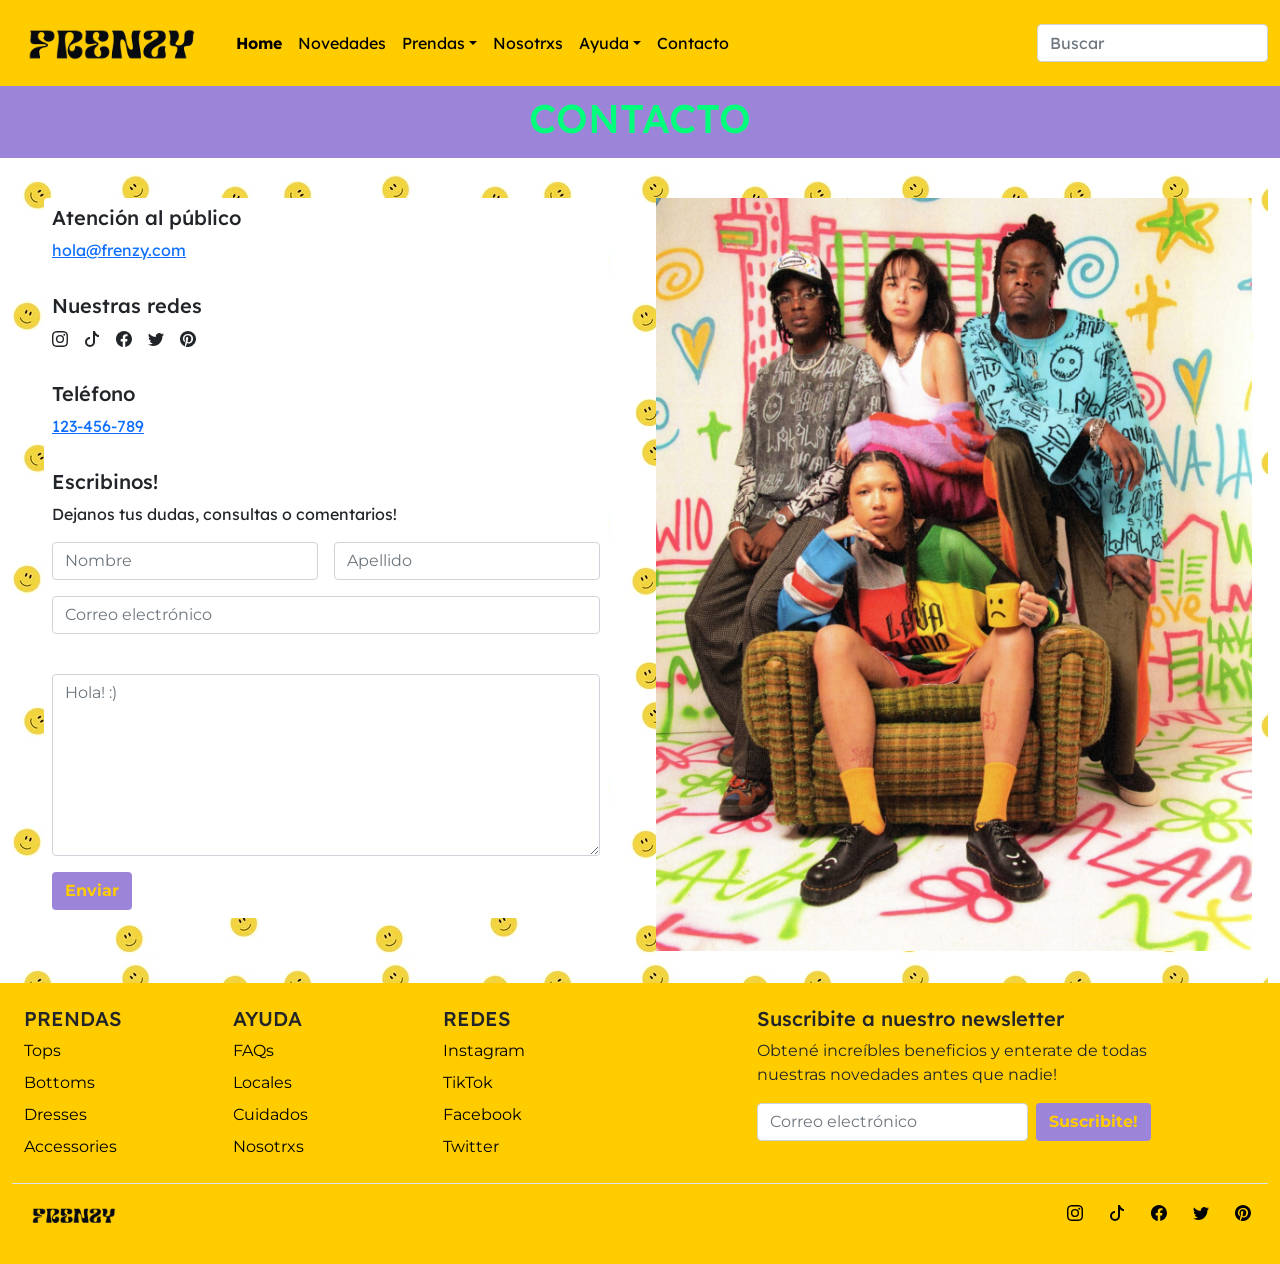
<file: pages/contacto.html>
<!DOCTYPE html>
<html lang="en">
<head>
    <meta charset="UTF-8">
    <meta http-equiv="X-UA-Compatible" content="IE=edge">
    <meta name="viewport" content="width=device-width, initial-scale=1.0">
    <!-- ETIQUETAS SEO -->
    <meta name="description" content="Sitio oficial de Frenzy Clothing | Moda sin género | Contacto">
    <meta name="keyword" content="frenzy, clothing, moda, ropa, indumentaria, prendas, fashion, outfit, style, accesorios, accessories, tops, bottoms, dresses, shoes, remeras, pantalones, vestidos, zapatos">
    <!-- FAVICON -->
    <link rel="shortcut icon" href="../media/favicon.ico">
    <!-- GOOGLE FONTS -->
    <link rel="preconnect" href="https://fonts.googleapis.com">
    <link rel="preconnect" href="https://fonts.gstatic.com" crossorigin>
    <link href="https://fonts.googleapis.com/css2?family=Darker+Grotesque&family=Lexend+Deca:wght@100;200;300;400;500;600;700&family=Montserrat:ital,wght@0,100;0,200;0,300;0,400;0,500;0,600;0,700;0,800;0,900;1,100;1,200;1,300;1,400;1,500;1,600;1,700;1,800;1,900&display=swap" rel="stylesheet">
    <!-- ANIMACIONES -->
    <link rel="stylesheet" href="https://cdnjs.cloudflare.com/ajax/libs/animate.css/4.1.1/animate.min.css"/>
    <link rel="stylesheet" href="../libraries/wow/css/libs/animate.css">
    <!-- CSS BOOTSTRAP -->
    <script src="//ajax.googleapis.com/ajax/libs/jquery/1.11.0/jquery.min.js"></script>
    <script src="//netdna.bootstrapcdn.com/bootstrap/3.1.1/js/bootstrap.min.js"></script>
    <link rel="stylesheet" href="../css/bootstrap.min.css">
    <!-- CSS -->
    <link rel="stylesheet" href="../css/style.css">
    <title>CONTACTO | FRENZY | Moda sin género</title>
</head>

<body>
  <!-- MENÚ DE NAVEGACIÓN -->
  <header>
    <nav class="navbar navbar-expand-md navbar-dark">
      <div class="container-fluid">
        <a class="navbar-brand" href="../index.html"><img src="../media/frenzylogo.png" alt="Icono Frenzy" class="img-fluid animate__animated animate__pulse" id="index"></a>
        <button class="navbar-toggler" type="button" data-bs-toggle="collapse" data-bs-target="#navbarmenu" aria-controls="navbarmenu" aria-expanded="false" aria-label="Toggle navigation">
        <span class="navbar-toggler-icon"></span>
        </button>
        <div class="collapse navbar-collapse" id="navbarmenu">
            <ul class="navbar-nav me-auto mb-2 mb-md-0">
              <li class="nav-item">
                  <a class="nav-link active text-black fw-bold" href="../index.html">Home</a>
              </li>
              <li class="nav-item">
                    <a class="nav-link active text-black text-decoration-none" href="./novedades.html">Novedades</a>
              </li>
              <li class="nav-item dropdown">
                <a class="nav-link dropdown-toggle text-black text-decoration-none" href="#" id="menu" data-bs-toggle="dropdown" aria-expanded="false">Prendas</a>
                  <ul class="dropdown-menu" aria-labelledby="menu">
                      <li><a class="dropdown-item" href="./tops.html">Tops</a></li>
                      <li><a class="dropdown-item" href="./bottoms.html">Bottoms</a></li>
                      <li><a class="dropdown-item" href="./dresses.html">Dresses</a></li>
                      <li><a class="dropdown-item" href="./accesorios.html">Accessories</a></li>
                    </ul>
              </li>
              <li class="nav-item">
                <a class="nav-link text-black text-decoration-none" href="./nosotrxs.html">Nosotrxs</a>
              </li>
              <li class="nav-item dropdown">
                <a class="nav-link dropdown-toggle text-black text-decoration-none" href="#" id="menu" data-bs-toggle="dropdown" aria-expanded="false">Ayuda</a>
                  <ul class="dropdown-menu" aria-labelledby="menu">
                    <li><a class="dropdown-item" href="./faqs.html">FAQs</a></li>
                    <li><a class="dropdown-item" href="./locales.html">Locales</a></li>
                    <li><a class="dropdown-item" href="./cuidados.html">Cuidados</a></li>
                  </ul>
              </li>
              <li class="nav-item">
                      <a class="nav-link text-black text-decoration-none" href="./contacto.html">Contacto</a>
              </li>
            </ul>
            <form>
              <input class="form-control" type="text" placeholder="Buscar" aria-label="Buscar">
            </form>
        </div>
      </div>
    </nav>
  </header>

  <!-- CONTENIDO PRINCIPAL -->
  <main>
    <div class="container-fluid">
      <div class="row">
        <div class="col-md-12 text-center p-2 container-fluid barra">
          <h1 class="wow animate__fadeIn animate__delay-3s">CONTACTO</h1>
        </div>
      </div>
      <!-- CONTACTO -->
      <div class="container-fluid fondo">
        <div class="row mt-2">
          <div class="col-12 col-sm-6 p-3">
            <form class="form m-3 bg-white rounded p-2">
              <h5>Atención al público</h5>
                <p class="Consulta pb-3"><a href = "mailto: hola@frenzy.com" target="_blank">hola@frenzy.com</a></p>
                <h5>Nuestras redes</h5>
                <ul class="list-unstyled d-flex align-items-center pb-3">
                  <li><a class="text-muted" href="https://www.instagram.com/" target="_blank"><svg xmlns="http://  www.w3.org/2000/svg" width="16" height="16" fill="currentColor" class="bi bi-instagram" viewBox="0 0 16 16"><path d="M8 0C5.829 0 5.556.01 4.703.048 3.85.088 3.269.222 2.76.42a3.917 3.917 0 0 0-1.417.923A3.927 3.927 0 0 0 .42 2.76C.222 3.268.087 3.85.048 4.7.01 5.555 0 5.827 0 8.001c0 2.172.01 2.444.048 3.297.04.852.174 1.433.372 1.942.205.526.478.972.923 1.417.444.445.89.719 1.416.923.51.198 1.09.333 1.942.372C5.555 15.99 5.827 16 8 16s2.444-.01 3.298-.048c.851-.04 1.434-.174 1.943-.372a3.916 3.916 0 0 0 1.416-.923c.445-.445.718-.891.923-1.417.197-.509.332-1.09.372-1.942C15.99 10.445 16 10.173 16 8s-.01-2.445-.048-3.299c-.04-.851-.175-1.433-.372-1.941a3.926 3.926 0 0 0-.923-1.417A3.911 3.911 0 0 0 13.24.42c-.51-.198-1.092-.333-1.943-.372C10.443.01 10.172 0 7.998 0h.003zm-.717 1.442h.718c2.136 0 2.389.007 3.232.046.78.035 1.204.166 1.486.275.373.145.64.319.92.599.28.28.453.546.598.92.11.281.24.705.275 1.485.039.843.047 1.096.047 3.231s-.008 2.389-.047 3.232c-.035.78-.166 1.203-.275 1.485a2.47 2.47 0 0 1-.599.919c-.28.28-.546.453-.92.598-.28.11-.704.24-1.485.276-.843.038-1.096.047-3.232.047s-2.39-.009-3.233-.047c-.78-.036-1.203-.166-1.485-.276a2.478 2.478 0 0 1-.92-.598 2.48 2.48 0 0 1-.6-.92c-.109-.281-.24-.705-.275-1.485-.038-.843-.046-1.096-.046-3.233 0-2.136.008-2.388.046-3.231.036-.78.166-1.204.276-1.486.145-.373.319-.64.599-.92.28-.28.546-.453.92-.598.282-.11.705-.24 1.485-.276.738-.034 1.024-.044 2.515-.045v.002zm4.988 1.328a.96.96 0 1 0 0 1.92.96.96 0 0 0 0-1.92zm-4.27 1.122a4.109 4.109 0 1 0 0 8.217 4.109 4.109 0 0 0 0-8.217zm0 1.441a2.667 2.667 0 1 1 0 5.334 2.667 2.667 0 0 1 0-5.334z"/></svg></a>
                </li>
                <li class="ms-3"><a class="text-muted" href="https://www.tiktok.com/" target="_blank"><svg xmlns="http://www.w3.org/2000/svg" width="16" height="16" fill="currentColor" class="bi bi-tiktok" viewBox="0 0 16 16"><path d="M9 0h1.98c.144.715.54 1.617 1.235 2.512C12.895 3.389 13.797 4 15 4v2c-1.753 0-3.07-.814-4-1.829V11a5 5 0 1 1-5-5v2a3 3 0 1 0 3 3V0Z"/></svg></a>
                </li>
                <li class="ms-3"><a class="text-muted" href="https://www.facebook.com/" target="_blank"><svg xmlns="http://www.w3.org/2000/svg" width="16" height="16" fill="currentColor" class="bi bi-facebook" viewBox="0 0 16 16"><path d="M16 8.049c0-4.446-3.582-8.05-8-8.05C3.58 0-.002 3.603-.002 8.05c0 4.017 2.926 7.347 6.75 7.951v-5.625h-2.03V8.05H6.75V6.275c0-2.017 1.195-3.131 3.022-3.131.876 0 1.791.157 1.791.157v1.98h-1.009c-.993 0-1.303.621-1.303 1.258v1.51h2.218l-.354 2.326H9.25V16c3.824-.604 6.75-3.934 6.75-7.951z"/></svg></a>
                </li>
                <li class="ms-3"><a class="text-muted" href="https://www.twitter.com/" target="_blank"><svg xmlns="http://www.w3.org/2000/svg" width="16" height="16" fill="currentColor" class="bi bi-twitter" viewBox="0 0 16 16"><path d="M5.026 15c6.038 0 9.341-5.003 9.341-9.334 0-.14 0-.282-.006-.422A6.685 6.685 0 0 0 16 3.542a6.658 6.658 0 0 1-1.889.518 3.301 3.301 0 0 0 1.447-1.817 6.533 6.533 0 0 1-2.087.793A3.286 3.286 0 0 0 7.875 6.03a9.325 9.325 0 0 1-6.767-3.429 3.289 3.289 0 0 0 1.018 4.382A3.323 3.323 0 0 1 .64 6.575v.045a3.288 3.288 0 0 0 2.632 3.218 3.203 3.203 0 0 1-.865.115 3.23 3.23 0 0 1-.614-.057 3.283 3.283 0 0 0 3.067 2.277A6.588 6.588 0 0 1 .78 13.58a6.32 6.32 0 0 1-.78-.045A9.344 9.344 0 0 0 5.026 15z"/></svg></a>
                </li>
                <li class="ms-3"><a class="text-muted" href="https://www.pinterest.com/" target="_blank"><svg xmlns="http://www.w3.org/2000/svg" width="16" height="16" fill="currentColor" class="bi bi-pinterest" viewBox="0 0 16 16"><path d="M8 0a8 8 0 0 0-2.915 15.452c-.07-.633-.134-1.606.027-2.297.146-.625.938-3.977.938-3.977s-.239-.479-.239-1.187c0-1.113.645-1.943 1.448-1.943.682 0 1.012.512 1.012 1.127 0 .686-.437 1.712-.663 2.663-.188.796.4 1.446 1.185 1.446 1.422 0 2.515-1.5 2.515-3.664 0-1.915-1.377-3.254-3.342-3.254-2.276 0-3.612 1.707-3.612 3.471 0 .688.265 1.425.595 1.826a.24.24 0 0 1 .056.23c-.061.252-.196.796-.222.907-.035.146-.116.177-.268.107-1-.465-1.624-1.926-1.624-3.1 0-2.523 1.834-4.84 5.286-4.84 2.775 0 4.932 1.977 4.932 4.62 0 2.757-1.739 4.976-4.151 4.976-.811 0-1.573-.421-1.834-.919l-.498 1.902c-.181.695-.669 1.566-.995 2.097A8 8 0 1 0 8 0z"/></svg></a>
                </li>
              </ul>
              <h5>Teléfono</h5>
              <p class="Consulta pb-3"><a href="tel:123456789">123-456-789</a></p>
              <h5>Escribinos!</h5>
              <p>Dejanos tus dudas, consultas o comentarios!</p>
              <div class="row g-3">
                <div class="col">
                  <input id="name" type="text" class="form-control" placeholder="Nombre" required>
                </div>
                <div class="col">
                  <input id="lastname" type="text" class="form-control" placeholder="Apellido" required>
                </div>
                <br>
                <div>
                  <label for="email" class="visually-hidden">Email</label>
                  <input id="email" type="text" class="form-control" placeholder="Correo electrónico" required>
                </div>
                <div class="form-group">
                  <label for="formulario"></label>
                  <textarea class="form-control" id="formulario" rows="7" placeholder="Hola! :)" required></textarea>
                </div>
                <div>
                  <button class="btn" type="button">Enviar</button>
                </div>
                <br>            
              </div>
            </form>
          </div>
          <div class="col-12 col-sm-6 p-3">
              <img class="img-fluid wow animate__fadeIn animate__delay-3s my-3" src="../media/contactofrenzy.jpg" alt="Frenzy modelos">
          </div>
        </div>
      </div>
    </div>
  </main>

  <footer class="container-fluid p-4 footer">
    <nav class="row">
          <div class="col-4 col-md-2 pb-3">
              <h5>PRENDAS</h5>
              <ul class="nav flex-column">
                  <li class="nav-item mb-2 "><a href="./tops.html" class="nav-link p-0 text-black">Tops</a></li>
                  <li class="nav-item mb-2"><a href="./bottoms.html" class="nav-link p-0 text-black">Bottoms</a></li>
                  <li class="nav-item mb-2"><a href="./dresses.html" class="nav-link p-0 text-black">Dresses</a></li>
                  <li class="nav-item mb-2"><a href="./accesorios.html" class="nav-link p-0 text-black">Accessories</a></li>
              </ul>
          </div>

          <div class="col-4 col-md-2 pb-3">
              <h5>AYUDA</h5>
              <ul class="nav flex-column">
                  <li class="nav-item mb-2"><a href="./faqs.html" class="nav-link p-0 text-black">FAQs</a></li>
                  <li class="nav-item mb-2"><a href="./locales.html" class="nav-link p-0 text-black">Locales</a></li>
                  <li class="nav-item mb-2"><a href="./cuidados.html" class="nav-link p-0 text-black">Cuidados</a></li>
                  <li class="nav-item mb-2"><a href="./nosotrxs.html" class="nav-link p-0 text-black">Nosotrxs</a></li>
              </ul>
          </div>

          <div class="col-4 col-md-2 pb-3">
            <h5>REDES</h5>
            <ul class="nav flex-column">
                <li class="nav-item mb-2 "><a href="https://www.instagram.com/" target="_blank" class="nav-link p-0 text-black">Instagram</a></li>
                <li class="nav-item mb-2"><a href="https://www.tiktok.com/" target="_blank" class="nav-link p-0 text-black">TikTok</a></li>
                <li class="nav-item mb-2"><a href="https://www.facebook.com/" target="_blank" class="nav-link p-0 text-black">Facebook</a></li>
                <li class="nav-item mb-2"><a href="https://www.twitter.com/" target="_blank" class="nav-link p-0 text-black">Twitter</a></li>
            </ul>
        </div>

          <div class="col-md-4 offset-md-1 pb-4">
              <form>
                  <h5>Suscribite a nuestro newsletter</h5>
                  <p>Obtené increíbles beneficios y enterate de todas nuestras novedades antes que nadie!</p>
                  <div class="d-flex w-100 gap-2">
                  <label for="newsletter" class="visually-hidden">Email address</label>
                  <input id="newsletter" type="text" class="form-control" placeholder="Correo electrónico" required>
                  <button class="btn" type="button">Suscribite!</button>
                  </div>
              </form>
          </div>
          <!--REDES SOCIALES-->
          <div class="d-flex justify-content-between pt-3 border-top">
              <a href="#index"><img src="../media/frenzylogo.png" alt="Logo Frenzy">
              </a>
              <ul class="list-unstyled d-flex align-items-center">
                  <li class="ms-3"><a class="text-muted" href="https://www.instagram.com/" target="_blank"><svg xmlns="http://  www.w3.org/2000/svg" width="16" height="16" fill="currentColor" class="bi bi-instagram" viewBox="0 0 16 16">
                      <path d="M8 0C5.829 0 5.556.01 4.703.048 3.85.088 3.269.222 2.76.42a3.917 3.917 0 0 0-1.417.923A3.927 3.927 0 0 0 .42 2.76C.222 3.268.087 3.85.048 4.7.01 5.555 0 5.827 0 8.001c0 2.172.01 2.444.048 3.297.04.852.174 1.433.372 1.942.205.526.478.972.923 1.417.444.445.89.719 1.416.923.51.198 1.09.333 1.942.372C5.555 15.99 5.827 16 8 16s2.444-.01 3.298-.048c.851-.04 1.434-.174 1.943-.372a3.916 3.916 0 0 0 1.416-.923c.445-.445.718-.891.923-1.417.197-.509.332-1.09.372-1.942C15.99 10.445 16 10.173 16 8s-.01-2.445-.048-3.299c-.04-.851-.175-1.433-.372-1.941a3.926 3.926 0 0 0-.923-1.417A3.911 3.911 0 0 0 13.24.42c-.51-.198-1.092-.333-1.943-.372C10.443.01 10.172 0 7.998 0h.003zm-.717 1.442h.718c2.136 0 2.389.007 3.232.046.78.035 1.204.166 1.486.275.373.145.64.319.92.599.28.28.453.546.598.92.11.281.24.705.275 1.485.039.843.047 1.096.047 3.231s-.008 2.389-.047 3.232c-.035.78-.166 1.203-.275 1.485a2.47 2.47 0 0 1-.599.919c-.28.28-.546.453-.92.598-.28.11-.704.24-1.485.276-.843.038-1.096.047-3.232.047s-2.39-.009-3.233-.047c-.78-.036-1.203-.166-1.485-.276a2.478 2.478 0 0 1-.92-.598 2.48 2.48 0 0 1-.6-.92c-.109-.281-.24-.705-.275-1.485-.038-.843-.046-1.096-.046-3.233 0-2.136.008-2.388.046-3.231.036-.78.166-1.204.276-1.486.145-.373.319-.64.599-.92.28-.28.546-.453.92-.598.282-.11.705-.24 1.485-.276.738-.034 1.024-.044 2.515-.045v.002zm4.988 1.328a.96.96 0 1 0 0 1.92.96.96 0 0 0 0-1.92zm-4.27 1.122a4.109 4.109 0 1 0 0 8.217 4.109 4.109 0 0 0 0-8.217zm0 1.441a2.667 2.667 0 1 1 0 5.334 2.667 2.667 0 0 1 0-5.334z"/>
                    </svg></a></li>
                    <li class="ms-3"><a class="text-muted" href="https://www.tiktok.com/" target="_blank"><svg xmlns="http://www.w3.org/2000/svg" width="16" height="16" fill="currentColor" class="bi bi-tiktok" viewBox="0 0 16 16">
                      <path d="M9 0h1.98c.144.715.54 1.617 1.235 2.512C12.895 3.389 13.797 4 15 4v2c-1.753 0-3.07-.814-4-1.829V11a5 5 0 1 1-5-5v2a3 3 0 1 0 3 3V0Z"/>
                    </svg></a></li>
                    <li class="ms-3"><a class="text-muted" href="https://www.facebook.com/" target="_blank"><svg xmlns="http://www.w3.org/2000/svg" width="16" height="16" fill="currentColor" class="bi bi-facebook" viewBox="0 0 16 16">
                      <path d="M16 8.049c0-4.446-3.582-8.05-8-8.05C3.58 0-.002 3.603-.002 8.05c0 4.017 2.926 7.347 6.75 7.951v-5.625h-2.03V8.05H6.75V6.275c0-2.017 1.195-3.131 3.022-3.131.876 0 1.791.157 1.791.157v1.98h-1.009c-.993 0-1.303.621-1.303 1.258v1.51h2.218l-.354 2.326H9.25V16c3.824-.604 6.75-3.934 6.75-7.951z"/>
                    </svg></a></li>
                    <li class="ms-3"><a class="text-muted" href="https://www.twitter.com/" target="_blank"><svg xmlns="http://www.w3.org/2000/svg" width="16" height="16" fill="currentColor" class="bi bi-twitter" viewBox="0 0 16 16">
                      <path d="M5.026 15c6.038 0 9.341-5.003 9.341-9.334 0-.14 0-.282-.006-.422A6.685 6.685 0 0 0 16 3.542a6.658 6.658 0 0 1-1.889.518 3.301 3.301 0 0 0 1.447-1.817 6.533 6.533 0 0 1-2.087.793A3.286 3.286 0 0 0 7.875 6.03a9.325 9.325 0 0 1-6.767-3.429 3.289 3.289 0 0 0 1.018 4.382A3.323 3.323 0 0 1 .64 6.575v.045a3.288 3.288 0 0 0 2.632 3.218 3.203 3.203 0 0 1-.865.115 3.23 3.23 0 0 1-.614-.057 3.283 3.283 0 0 0 3.067 2.277A6.588 6.588 0 0 1 .78 13.58a6.32 6.32 0 0 1-.78-.045A9.344 9.344 0 0 0 5.026 15z"/>
                    </svg></a></li>
                    <li class="ms-3"><a class="text-muted" href="https://www.pinterest.com/" target="_blank"><svg xmlns="http://www.w3.org/2000/svg" width="16" height="16" fill="currentColor" class="bi bi-pinterest" viewBox="0 0 16 16">
                      <path d="M8 0a8 8 0 0 0-2.915 15.452c-.07-.633-.134-1.606.027-2.297.146-.625.938-3.977.938-3.977s-.239-.479-.239-1.187c0-1.113.645-1.943 1.448-1.943.682 0 1.012.512 1.012 1.127 0 .686-.437 1.712-.663 2.663-.188.796.4 1.446 1.185 1.446 1.422 0 2.515-1.5 2.515-3.664 0-1.915-1.377-3.254-3.342-3.254-2.276 0-3.612 1.707-3.612 3.471 0 .688.265 1.425.595 1.826a.24.24 0 0 1 .056.23c-.061.252-.196.796-.222.907-.035.146-.116.177-.268.107-1-.465-1.624-1.926-1.624-3.1 0-2.523 1.834-4.84 5.286-4.84 2.775 0 4.932 1.977 4.932 4.62 0 2.757-1.739 4.976-4.151 4.976-.811 0-1.573-.421-1.834-.919l-.498 1.902c-.181.695-.669 1.566-.995 2.097A8 8 0 1 0 8 0z"/>
                    </svg></a></li>
              </ul>
          </div>
    </nav>
  </footer>
  
<script src="https://cdn.jsdelivr.net/npm/bootstrap@5.0.2/dist/js/bootstrap.bundle.min.js" integrity="sha384-MrcW6ZMFYlzcLA8Nl+NtUVF0sA7MsXsP1UyJoMp4YLEuNSfAP+JcXn/tWtIaxVXM" crossorigin="anonymous"></script>
    <script src="../libraries/wow/dist/wow.min.js"></script>
                <script>
                new WOW().init();
                </script>
</body>
</html>
</file>
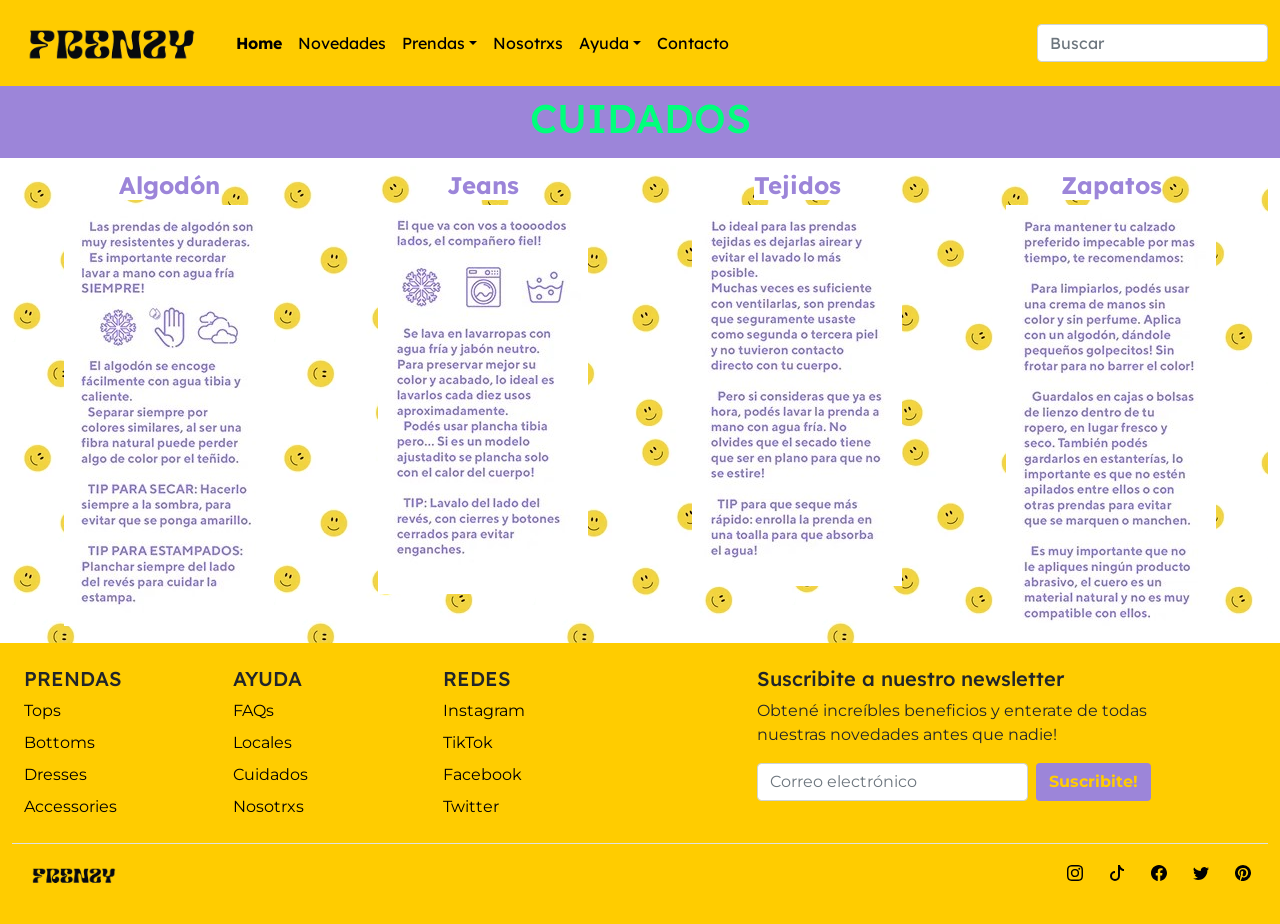
<file: pages/cuidados.html>
<!DOCTYPE html>
<html lang="en">
<head>
    <meta charset="UTF-8">
    <meta http-equiv="X-UA-Compatible" content="IE=edge">
    <meta name="viewport" content="width=device-width, initial-scale=1.0">
    <!-- ETIQUETAS SEO -->
    <meta name="description" content="Sitio oficial de Frenzy Clothing | Moda sin género | Cuidados de prendas">
    <meta name="keyword" content="frenzy, clothing, moda, ropa, indumentaria, prendas, fashion, outfit, style, accesorios, accessories, tops, bottoms, dresses, shoes, remeras, pantalones, vestidos, zapatos">
    <!-- FAVICON -->
    <link rel="shortcut icon" href="../media/favicon.ico">
    <!-- GOOGLE FONTS -->
    <link rel="preconnect" href="https://fonts.googleapis.com">
    <link rel="preconnect" href="https://fonts.gstatic.com" crossorigin>
    <link href="https://fonts.googleapis.com/css2?family=Darker+Grotesque&family=Lexend+Deca:wght@100;200;300;400;500;600;700&family=Montserrat:ital,wght@0,100;0,200;0,300;0,400;0,500;0,600;0,700;0,800;0,900;1,100;1,200;1,300;1,400;1,500;1,600;1,700;1,800;1,900&display=swap" rel="stylesheet">
    <!-- ANIMACIONES -->
    <link rel="stylesheet" href="https://cdnjs.cloudflare.com/ajax/libs/animate.css/4.1.1/animate.min.css"/>
    <link rel="stylesheet" href="../libraries/wow/css/libs/animate.css">
    <!-- CSS BOOTSTRAP -->
    <script src="//ajax.googleapis.com/ajax/libs/jquery/1.11.0/jquery.min.js"></script>
    <script src="//netdna.bootstrapcdn.com/bootstrap/3.1.1/js/bootstrap.min.js"></script>
    <link rel="stylesheet" href="../css/bootstrap.min.css">
    <!-- CSS -->
    <link rel="stylesheet" href="../css/style.css">
    <title>CUIDADOS | FRENZY | Moda sin género</title>
</head>

<body>
  <!-- MENÚ DE NAVEGACIÓN -->
  <header>
    <nav class="navbar navbar-expand-md navbar-dark">
      <div class="container-fluid">
        <a class="navbar-brand" href="../index.html"><img src="../media/frenzylogo.png" alt="Icono Frenzy" class="img-fluid animate__animated animate__pulse" id="index"></a>
        <button class="navbar-toggler" type="button" data-bs-toggle="collapse" data-bs-target="#navbarmenu" aria-controls="navbarmenu" aria-expanded="false" aria-label="Toggle navigation">
        <span class="navbar-toggler-icon"></span>
        </button>
        <div class="collapse navbar-collapse" id="navbarmenu">
            <ul class="navbar-nav me-auto mb-2 mb-md-0">
              <li class="nav-item">
                  <a class="nav-link active text-black fw-bold" href="../index.html">Home</a>
              </li>
              <li class="nav-item">
                    <a class="nav-link active text-black text-decoration-none" href="./novedades.html">Novedades</a>
              </li>
              <li class="nav-item dropdown">
                <a class="nav-link dropdown-toggle text-black text-decoration-none" href="#" id="menu" data-bs-toggle="dropdown" aria-expanded="false">Prendas</a>
                  <ul class="dropdown-menu" aria-labelledby="menu">
                      <li><a class="dropdown-item" href="./tops.html">Tops</a></li>
                      <li><a class="dropdown-item" href="./bottoms.html">Bottoms</a></li>
                      <li><a class="dropdown-item" href="./dresses.html">Dresses</a></li>
                      <li><a class="dropdown-item" href="./accesorios.html">Accessories</a></li>
                    </ul>
              </li>
              <li class="nav-item">
                <a class="nav-link text-black text-decoration-none" href="./nosotrxs.html">Nosotrxs</a>
              </li>
              <li class="nav-item dropdown">
                <a class="nav-link dropdown-toggle text-black text-decoration-none" href="#" id="menu" data-bs-toggle="dropdown" aria-expanded="false">Ayuda</a>
                  <ul class="dropdown-menu" aria-labelledby="menu">
                    <li><a class="dropdown-item" href="./faqs.html">FAQs</a></li>
                    <li><a class="dropdown-item" href="./locales.html">Locales</a></li>
                    <li><a class="dropdown-item" href="./cuidados.html">Cuidados</a></li>
                  </ul>
              </li>
              <li class="nav-item">
                      <a class="nav-link text-black text-decoration-none" href="./contacto.html">Contacto</a>
              </li>
            </ul>
            <form>
              <input class="form-control" type="text" placeholder="Buscar" aria-label="Buscar">
            </form>
        </div>
      </div>
    </nav>
  </header>
    
  <!-- CONTENIDO PRINCIPAL -->
  <main>
        <div class="container-fluid">
            <div class="row">
              <div class="col-md-12 text-center p-2 container-fluid barra">
                <h1 class="animate__animated animate__pulse">CUIDADOS</h1>
              </div>
        </div>
        <div class="container-fluid fondo">
            <div class="row mt-2">
                <div class="col-12 col-sm-6 col-md-3 text-center">
                    <h4><span>Algodón</span></h4>
                    <img src="../media/algodon.jpg" alt="Cuidados de prendas de algodón" class="img-fluid">
                </div>
                <div class="col-12 col-sm-6 col-md-3 text-center">
                    <h4><span>Jeans</span></h4>
                    <img src="../media/jeans.jpg" alt="Cuidados de prendas de denim y jeans" class="img-fluid">
                </div>
                <div class="col-12 col-sm-6 col-md-3 text-center">
                    <h4><span>Tejidos</span></h4>
                    <img src="../media/tejidos.jpg" alt="Cuidados de tejidos y prendas de lana" class="img-fluid">
                </div>
                <div class="col-12 col-sm-6 col-md-3 text-center">
                    <h4><span>Zapatos</span></h4>
                    <img src="../media/zapatos.jpg" alt="Cuidados de zapatos" class="img-fluid">
                </div>
            </div>
        </div>
  </main>

  <footer class="container-fluid p-4 footer">
    <nav class="row">
          <div class="col-4 col-md-2 pb-3">
              <h5>PRENDAS</h5>
              <ul class="nav flex-column">
                  <li class="nav-item mb-2 "><a href="./tops.html" class="nav-link p-0 text-black">Tops</a></li>
                  <li class="nav-item mb-2"><a href="./bottoms.html" class="nav-link p-0 text-black">Bottoms</a></li>
                  <li class="nav-item mb-2"><a href="./dresses.html" class="nav-link p-0 text-black">Dresses</a></li>
                  <li class="nav-item mb-2"><a href="./accesorios.html" class="nav-link p-0 text-black">Accessories</a></li>
              </ul>
          </div>

          <div class="col-4 col-md-2 pb-3">
              <h5>AYUDA</h5>
              <ul class="nav flex-column">
                  <li class="nav-item mb-2"><a href="./faqs.html" class="nav-link p-0 text-black">FAQs</a></li>
                  <li class="nav-item mb-2"><a href="./locales.html" class="nav-link p-0 text-black">Locales</a></li>
                  <li class="nav-item mb-2"><a href="./cuidados.html" class="nav-link p-0 text-black">Cuidados</a></li>
                  <li class="nav-item mb-2"><a href="./nosotrxs.html" class="nav-link p-0 text-black">Nosotrxs</a></li>
              </ul>
          </div>

          <div class="col-4 col-md-2 pb-3">
            <h5>REDES</h5>
            <ul class="nav flex-column">
                <li class="nav-item mb-2 "><a href="https://www.instagram.com/" target="_blank" class="nav-link p-0 text-black">Instagram</a></li>
                <li class="nav-item mb-2"><a href="https://www.tiktok.com/" target="_blank" class="nav-link p-0 text-black">TikTok</a></li>
                <li class="nav-item mb-2"><a href="https://www.facebook.com/" target="_blank" class="nav-link p-0 text-black">Facebook</a></li>
                <li class="nav-item mb-2"><a href="https://www.twitter.com/" target="_blank" class="nav-link p-0 text-black">Twitter</a></li>
            </ul>
        </div>

          <div class="col-md-4 offset-md-1 pb-4">
              <form>
                  <h5>Suscribite a nuestro newsletter</h5>
                  <p>Obtené increíbles beneficios y enterate de todas nuestras novedades antes que nadie!</p>
                  <div class="d-flex w-100 gap-2">
                  <label for="newsletter" class="visually-hidden">Email address</label>
                  <input id="newsletter" type="text" class="form-control" placeholder="Correo electrónico" required>
                  <button class="btn" type="button">Suscribite!</button>
                  </div>
              </form>
          </div>
          <!--REDES SOCIALES-->
          <div class="d-flex justify-content-between pt-3 border-top">
              <a href="#index"><img src="../media/frenzylogo.png" alt="Logo Frenzy">
              </a>
              <ul class="list-unstyled d-flex align-items-center">
                  <li class="ms-3"><a class="text-muted" href="https://www.instagram.com/" target="_blank"><svg xmlns="http://  www.w3.org/2000/svg" width="16" height="16" fill="currentColor" class="bi bi-instagram" viewBox="0 0 16 16">
                      <path d="M8 0C5.829 0 5.556.01 4.703.048 3.85.088 3.269.222 2.76.42a3.917 3.917 0 0 0-1.417.923A3.927 3.927 0 0 0 .42 2.76C.222 3.268.087 3.85.048 4.7.01 5.555 0 5.827 0 8.001c0 2.172.01 2.444.048 3.297.04.852.174 1.433.372 1.942.205.526.478.972.923 1.417.444.445.89.719 1.416.923.51.198 1.09.333 1.942.372C5.555 15.99 5.827 16 8 16s2.444-.01 3.298-.048c.851-.04 1.434-.174 1.943-.372a3.916 3.916 0 0 0 1.416-.923c.445-.445.718-.891.923-1.417.197-.509.332-1.09.372-1.942C15.99 10.445 16 10.173 16 8s-.01-2.445-.048-3.299c-.04-.851-.175-1.433-.372-1.941a3.926 3.926 0 0 0-.923-1.417A3.911 3.911 0 0 0 13.24.42c-.51-.198-1.092-.333-1.943-.372C10.443.01 10.172 0 7.998 0h.003zm-.717 1.442h.718c2.136 0 2.389.007 3.232.046.78.035 1.204.166 1.486.275.373.145.64.319.92.599.28.28.453.546.598.92.11.281.24.705.275 1.485.039.843.047 1.096.047 3.231s-.008 2.389-.047 3.232c-.035.78-.166 1.203-.275 1.485a2.47 2.47 0 0 1-.599.919c-.28.28-.546.453-.92.598-.28.11-.704.24-1.485.276-.843.038-1.096.047-3.232.047s-2.39-.009-3.233-.047c-.78-.036-1.203-.166-1.485-.276a2.478 2.478 0 0 1-.92-.598 2.48 2.48 0 0 1-.6-.92c-.109-.281-.24-.705-.275-1.485-.038-.843-.046-1.096-.046-3.233 0-2.136.008-2.388.046-3.231.036-.78.166-1.204.276-1.486.145-.373.319-.64.599-.92.28-.28.546-.453.92-.598.282-.11.705-.24 1.485-.276.738-.034 1.024-.044 2.515-.045v.002zm4.988 1.328a.96.96 0 1 0 0 1.92.96.96 0 0 0 0-1.92zm-4.27 1.122a4.109 4.109 0 1 0 0 8.217 4.109 4.109 0 0 0 0-8.217zm0 1.441a2.667 2.667 0 1 1 0 5.334 2.667 2.667 0 0 1 0-5.334z"/>
                    </svg></a></li>
                    <li class="ms-3"><a class="text-muted" href="https://www.tiktok.com/" target="_blank"><svg xmlns="http://www.w3.org/2000/svg" width="16" height="16" fill="currentColor" class="bi bi-tiktok" viewBox="0 0 16 16">
                      <path d="M9 0h1.98c.144.715.54 1.617 1.235 2.512C12.895 3.389 13.797 4 15 4v2c-1.753 0-3.07-.814-4-1.829V11a5 5 0 1 1-5-5v2a3 3 0 1 0 3 3V0Z"/>
                    </svg></a></li>
                    <li class="ms-3"><a class="text-muted" href="https://www.facebook.com/" target="_blank"><svg xmlns="http://www.w3.org/2000/svg" width="16" height="16" fill="currentColor" class="bi bi-facebook" viewBox="0 0 16 16">
                      <path d="M16 8.049c0-4.446-3.582-8.05-8-8.05C3.58 0-.002 3.603-.002 8.05c0 4.017 2.926 7.347 6.75 7.951v-5.625h-2.03V8.05H6.75V6.275c0-2.017 1.195-3.131 3.022-3.131.876 0 1.791.157 1.791.157v1.98h-1.009c-.993 0-1.303.621-1.303 1.258v1.51h2.218l-.354 2.326H9.25V16c3.824-.604 6.75-3.934 6.75-7.951z"/>
                    </svg></a></li>
                    <li class="ms-3"><a class="text-muted" href="https://www.twitter.com/" target="_blank"><svg xmlns="http://www.w3.org/2000/svg" width="16" height="16" fill="currentColor" class="bi bi-twitter" viewBox="0 0 16 16">
                      <path d="M5.026 15c6.038 0 9.341-5.003 9.341-9.334 0-.14 0-.282-.006-.422A6.685 6.685 0 0 0 16 3.542a6.658 6.658 0 0 1-1.889.518 3.301 3.301 0 0 0 1.447-1.817 6.533 6.533 0 0 1-2.087.793A3.286 3.286 0 0 0 7.875 6.03a9.325 9.325 0 0 1-6.767-3.429 3.289 3.289 0 0 0 1.018 4.382A3.323 3.323 0 0 1 .64 6.575v.045a3.288 3.288 0 0 0 2.632 3.218 3.203 3.203 0 0 1-.865.115 3.23 3.23 0 0 1-.614-.057 3.283 3.283 0 0 0 3.067 2.277A6.588 6.588 0 0 1 .78 13.58a6.32 6.32 0 0 1-.78-.045A9.344 9.344 0 0 0 5.026 15z"/>
                    </svg></a></li>
                    <li class="ms-3"><a class="text-muted" href="https://www.pinterest.com/" target="_blank"><svg xmlns="http://www.w3.org/2000/svg" width="16" height="16" fill="currentColor" class="bi bi-pinterest" viewBox="0 0 16 16">
                      <path d="M8 0a8 8 0 0 0-2.915 15.452c-.07-.633-.134-1.606.027-2.297.146-.625.938-3.977.938-3.977s-.239-.479-.239-1.187c0-1.113.645-1.943 1.448-1.943.682 0 1.012.512 1.012 1.127 0 .686-.437 1.712-.663 2.663-.188.796.4 1.446 1.185 1.446 1.422 0 2.515-1.5 2.515-3.664 0-1.915-1.377-3.254-3.342-3.254-2.276 0-3.612 1.707-3.612 3.471 0 .688.265 1.425.595 1.826a.24.24 0 0 1 .056.23c-.061.252-.196.796-.222.907-.035.146-.116.177-.268.107-1-.465-1.624-1.926-1.624-3.1 0-2.523 1.834-4.84 5.286-4.84 2.775 0 4.932 1.977 4.932 4.62 0 2.757-1.739 4.976-4.151 4.976-.811 0-1.573-.421-1.834-.919l-.498 1.902c-.181.695-.669 1.566-.995 2.097A8 8 0 1 0 8 0z"/>
                    </svg></a></li>
              </ul>
          </div>
    </nav>
  </footer>
  
<script src="https://cdn.jsdelivr.net/npm/bootstrap@5.0.2/dist/js/bootstrap.bundle.min.js" integrity="sha384-MrcW6ZMFYlzcLA8Nl+NtUVF0sA7MsXsP1UyJoMp4YLEuNSfAP+JcXn/tWtIaxVXM" crossorigin="anonymous"></script>
    <script src="../libraries/wow/dist/wow.min.js"></script>
                <script>
                new WOW().init();
                </script>
</body>
</html>
</file>
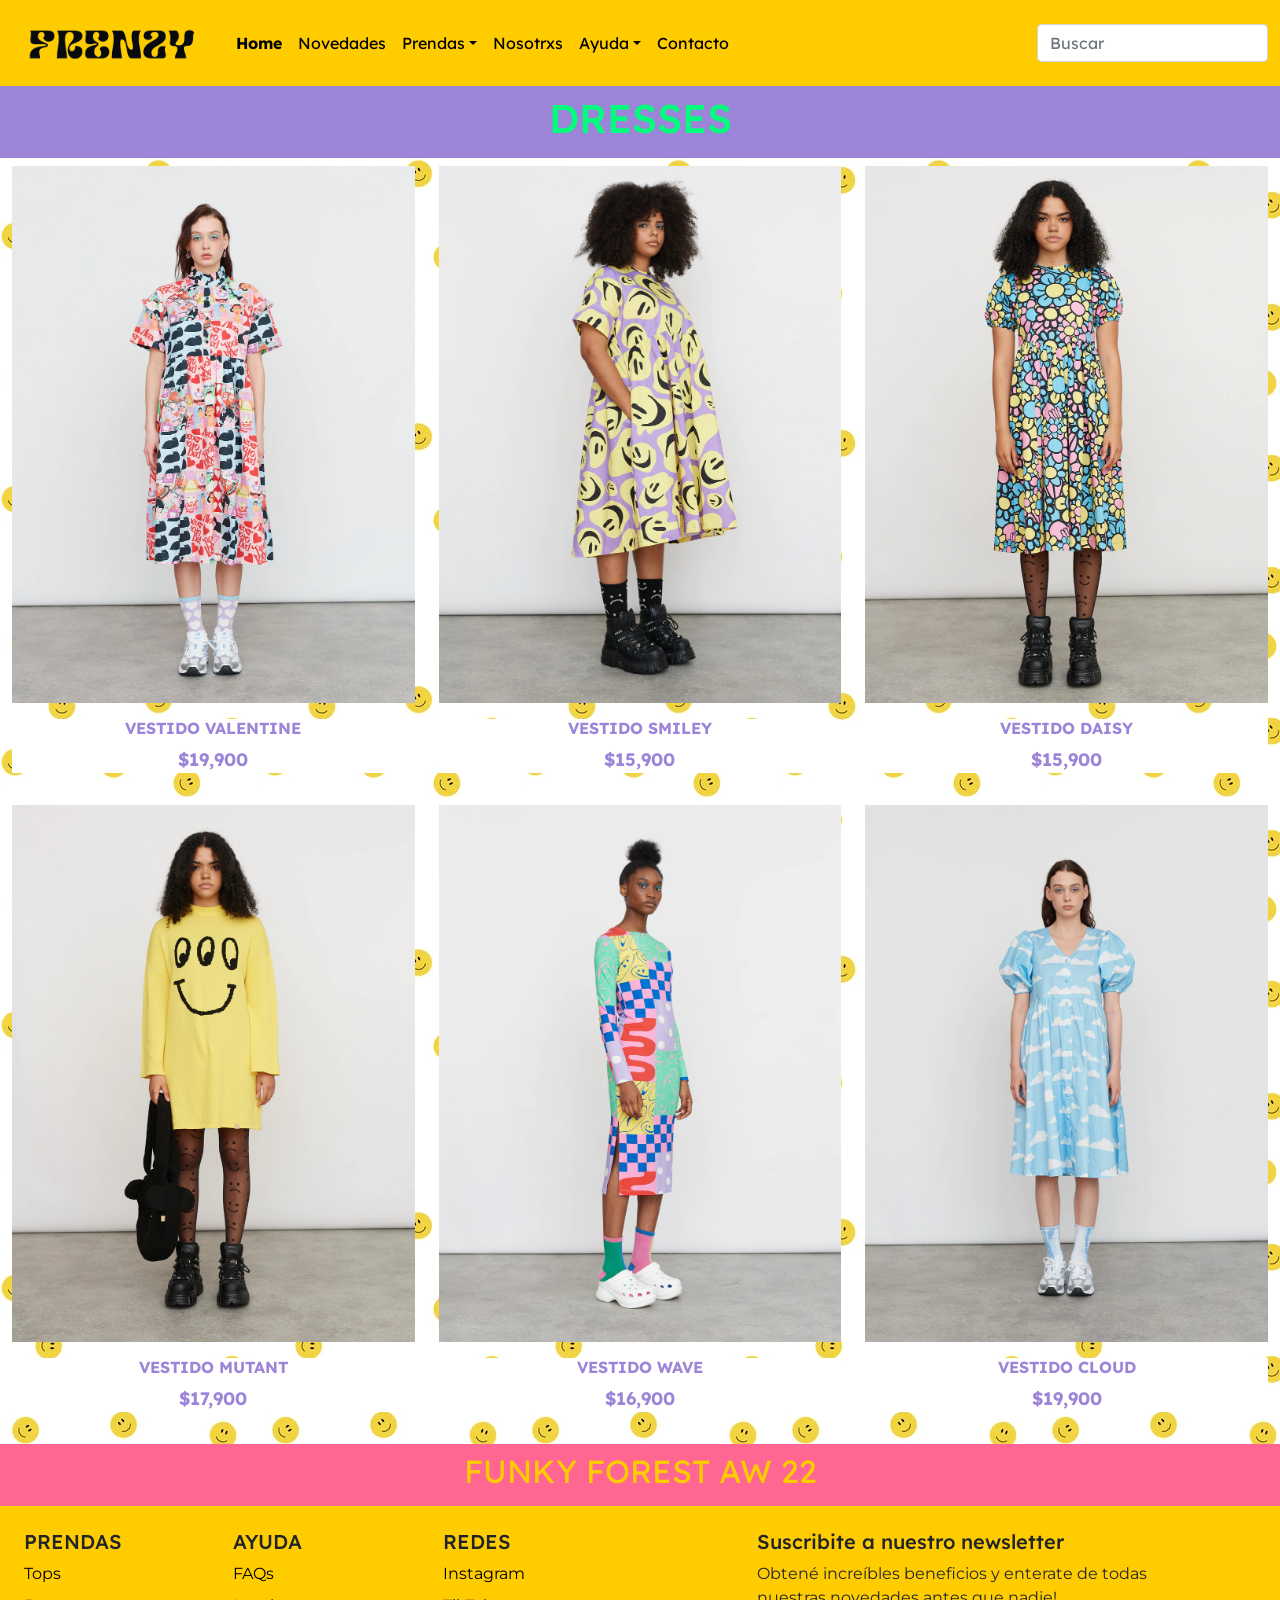
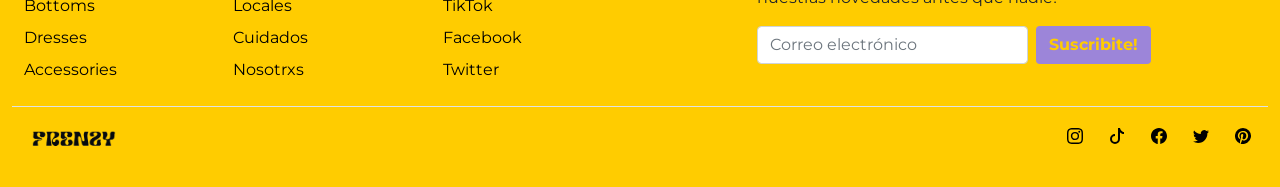
<file: pages/dresses.html>
<!DOCTYPE html>
<html lang="en">
<head>
    <meta charset="UTF-8">
    <meta http-equiv="X-UA-Compatible" content="IE=edge">
    <meta name="viewport" content="width=device-width, initial-scale=1.0">
    <!-- ETIQUETAS SEO -->
    <meta name="description" content="Sitio oficial de Frenzy Clothing | Moda sin género | Dresses">
    <meta name="keyword" content="frenzy, clothing, moda, ropa, indumentaria, prendas, fashion, outfit, style, accesorios, accessories, tops, bottoms, dresses, shoes, remeras, pantalones, vestidos, zapatos">
    <!-- FAVICON -->
    <link rel="shortcut icon" href="../media/favicon.ico">
    <!-- GOOGLE FONTS -->
    <link rel="preconnect" href="https://fonts.googleapis.com">
    <link rel="preconnect" href="https://fonts.gstatic.com" crossorigin>
    <link href="https://fonts.googleapis.com/css2?family=Darker+Grotesque&family=Lexend+Deca:wght@100;200;300;400;500;600;700&family=Montserrat:ital,wght@0,100;0,200;0,300;0,400;0,500;0,600;0,700;0,800;0,900;1,100;1,200;1,300;1,400;1,500;1,600;1,700;1,800;1,900&display=swap" rel="stylesheet">
    <!-- ANIMACIONES -->
    <link rel="stylesheet" href="https://cdnjs.cloudflare.com/ajax/libs/animate.css/4.1.1/animate.min.css"/>
    <link rel="stylesheet" href="../libraries/wow/css/libs/animate.css">
    <!-- CSS BOOTSTRAP -->
    <script src="//ajax.googleapis.com/ajax/libs/jquery/1.11.0/jquery.min.js"></script>
    <script src="//netdna.bootstrapcdn.com/bootstrap/3.1.1/js/bootstrap.min.js"></script>
    <link rel="stylesheet" href="../css/bootstrap.min.css">
    <!-- CSS -->
    <link rel="stylesheet" href="../css/style.css">
    <title>DRESSES | FRENZY | Moda sin género</title>
</head>

<body>
  <!-- MENÚ DE NAVEGACIÓN -->
  <header>
    <nav class="navbar navbar-expand-md navbar-dark">
      <div class="container-fluid">
        <a class="navbar-brand" href="../index.html"><img src="../media/frenzylogo.png" alt="Icono Frenzy" class="img-fluid animate__animated animate__pulse" id="index"></a>
        <button class="navbar-toggler" type="button" data-bs-toggle="collapse" data-bs-target="#navbarmenu" aria-controls="navbarmenu" aria-expanded="false" aria-label="Toggle navigation">
        <span class="navbar-toggler-icon"></span>
        </button>
        <div class="collapse navbar-collapse" id="navbarmenu">
            <ul class="navbar-nav me-auto mb-2 mb-md-0">
              <li class="nav-item">
                  <a class="nav-link active text-black fw-bold" href="../index.html">Home</a>
              </li>
              <li class="nav-item">
                    <a class="nav-link active text-black text-decoration-none" href="./novedades.html">Novedades</a>
              </li>
              <li class="nav-item dropdown">
                <a class="nav-link dropdown-toggle text-black text-decoration-none" href="#" id="menu" data-bs-toggle="dropdown" aria-expanded="false">Prendas</a>
                  <ul class="dropdown-menu" aria-labelledby="menu">
                      <li><a class="dropdown-item" href="./tops.html">Tops</a></li>
                      <li><a class="dropdown-item" href="./bottoms.html">Bottoms</a></li>
                      <li><a class="dropdown-item" href="./dresses.html">Dresses</a></li>
                      <li><a class="dropdown-item" href="./accesorios.html">Accessories</a></li>
                    </ul>
              </li>
              <li class="nav-item">
                <a class="nav-link text-black text-decoration-none" href="./nosotrxs.html">Nosotrxs</a>
              </li>
              <li class="nav-item dropdown">
                <a class="nav-link dropdown-toggle text-black text-decoration-none" href="#" id="menu" data-bs-toggle="dropdown" aria-expanded="false">Ayuda</a>
                  <ul class="dropdown-menu" aria-labelledby="menu">
                    <li><a class="dropdown-item" href="./faqs.html">FAQs</a></li>
                    <li><a class="dropdown-item" href="./locales.html">Locales</a></li>
                    <li><a class="dropdown-item" href="./cuidados.html">Cuidados</a></li>
                  </ul>
              </li>
              <li class="nav-item">
                      <a class="nav-link text-black text-decoration-none" href="./contacto.html">Contacto</a>
              </li>
            </ul>
            <form>
              <input class="form-control" type="text" placeholder="Buscar" aria-label="Buscar">
            </form>
        </div>
      </div>
    </nav>
  </header>
    
  <!-- CONTENIDO PRINCIPAL -->
  <main>
        <div class="container-fluid fondo">
          <div class="row">
            <div class="col-md-12 text-center p-2 container-fluid barra">
              <h1 class="wow animate__fadeIn animate__delay-3s">DRESSES</h1>
            </div>
          </div>
          <!-- PRENDAS -->
          <div class="row overflow-hidden prendas mt-2">
            <div class="col-md-4 text-center">
                  <figure class="figure wow animate__fadeIn animate__delay-3s">
                    <img src="../media/vestidovalentine.jpg" class="figure-img img-fluid" alt="Vestido Valentine"><figcaption class="figure-caption"><h6 class="mt-2 fw-bold">VESTIDO VALENTINE</h6><p>$19,900</p></figcaption>
                  </figure> 
            </div>
            <div class="col-md-4 text-center wow animate__fadeIn animate__delay-3s">
                  <figure class="figure">
                    <img src="../media/vestidosmiley.jpg" class="figure-img img-fluid" alt="Vestido Smiley"><figcaption class="figure-caption"><h6 class="mt-2 fw-bold">VESTIDO SMILEY</h6><p>$15,900</p></figcaption>
                  </figure>
            </div>
            <div class="col-md-4 text-center wow animate__fadeIn animate__delay-3s">
                <figure class="figure">
                    <img src="../media/vestidodaisy.jpg" class="figure-img img-fluid" alt="Vestido Daisy"><figcaption class="figure-caption"><h6 class="mt-2 fw-bold">VESTIDO DAISY</h6><p>$15,900</p></figcaption>
                </figure>
            </div>
            <div class="col-md-4 text-center wow animate__fadeIn animate__delay-3s">
              <figure class="figure">
                <img src="../media/vestidomutant.jpg" class="figure-img img-fluid" alt="Vestido Mutant"><figcaption class="figure-caption"><h6 class="mt-2 fw-bold">VESTIDO MUTANT</h6><p>$17,900</p></figcaption>
              </figure>
            </div>
          <div class="col-md-4 text-center wow animate__fadeIn animate__delay-3s">
            <figure class="figure">
                <img src="../media/vestidowave.jpg" class="figure-img img-fluid" alt="Vestido Wave"><figcaption class="figure-caption"><h6 class="mt-2 fw-bold">VESTIDO WAVE</h6><p>$16,900</p></figcaption>
            </figure>
          </div>
          <div class="col-md-4 text-center wow animate__fadeIn animate__delay-3s">
          <figure class="figure">
            <img src="../media/vestidocloud.jpg" class="figure-img img-fluid" alt="Vestido Cloud"><figcaption class="figure-caption"><h6 class="mt-2 fw-bold">VESTIDO CLOUD</h6><p>$19,900</p></figcaption>
          </figure>
          </div>
          </div>
          <div class="row">
            <div class="col-md-12 text-center p-2 container-fluid coleccion">
              <a href="./novedades.html" class="text-decoration-none"><h2 class="wow animate__fadeIn animate__delay-3s">FUNKY FOREST AW 22</h2></a>
            </div>
          </div>
        </div>
    
  </main>

  <footer class="container-fluid p-4 footer">
    <nav class="row">
          <div class="col-4 col-md-2 pb-3">
              <h5>PRENDAS</h5>
              <ul class="nav flex-column">
                  <li class="nav-item mb-2 "><a href="./tops.html" class="nav-link p-0 text-black">Tops</a></li>
                  <li class="nav-item mb-2"><a href="./bottoms.html" class="nav-link p-0 text-black">Bottoms</a></li>
                  <li class="nav-item mb-2"><a href="./dresses.html" class="nav-link p-0 text-black">Dresses</a></li>
                  <li class="nav-item mb-2"><a href="./accesorios.html" class="nav-link p-0 text-black">Accessories</a></li>
              </ul>
          </div>

          <div class="col-4 col-md-2 pb-3">
              <h5>AYUDA</h5>
              <ul class="nav flex-column">
                  <li class="nav-item mb-2"><a href="./faqs.html" class="nav-link p-0 text-black">FAQs</a></li>
                  <li class="nav-item mb-2"><a href="./locales.html" class="nav-link p-0 text-black">Locales</a></li>
                  <li class="nav-item mb-2"><a href="./cuidados.html" class="nav-link p-0 text-black">Cuidados</a></li>
                  <li class="nav-item mb-2"><a href="./nosotrxs.html" class="nav-link p-0 text-black">Nosotrxs</a></li>
              </ul>
          </div>

          <div class="col-4 col-md-2 pb-3">
            <h5>REDES</h5>
            <ul class="nav flex-column">
                <li class="nav-item mb-2 "><a href="https://www.instagram.com/" target="_blank" class="nav-link p-0 text-black">Instagram</a></li>
                <li class="nav-item mb-2"><a href="https://www.tiktok.com/" target="_blank" class="nav-link p-0 text-black">TikTok</a></li>
                <li class="nav-item mb-2"><a href="https://www.facebook.com/" target="_blank" class="nav-link p-0 text-black">Facebook</a></li>
                <li class="nav-item mb-2"><a href="https://www.twitter.com/" target="_blank" class="nav-link p-0 text-black">Twitter</a></li>
            </ul>
        </div>

          <div class="col-md-4 offset-md-1 pb-4">
              <form>
                  <h5>Suscribite a nuestro newsletter</h5>
                  <p>Obtené increíbles beneficios y enterate de todas nuestras novedades antes que nadie!</p>
                  <div class="d-flex w-100 gap-2">
                  <label for="newsletter" class="visually-hidden">Email address</label>
                  <input id="newsletter" type="text" class="form-control" placeholder="Correo electrónico" required>
                  <button class="btn" type="button">Suscribite!</button>
                  </div>
              </form>
          </div>
          <!--REDES SOCIALES-->
          <div class="d-flex justify-content-between pt-3 border-top">
              <a href="#index"><img src="../media/frenzylogo.png" alt="Logo Frenzy">
              </a>
              <ul class="list-unstyled d-flex align-items-center">
                  <li class="ms-3"><a class="text-muted" href="https://www.instagram.com/" target="_blank"><svg xmlns="http://  www.w3.org/2000/svg" width="16" height="16" fill="currentColor" class="bi bi-instagram" viewBox="0 0 16 16">
                      <path d="M8 0C5.829 0 5.556.01 4.703.048 3.85.088 3.269.222 2.76.42a3.917 3.917 0 0 0-1.417.923A3.927 3.927 0 0 0 .42 2.76C.222 3.268.087 3.85.048 4.7.01 5.555 0 5.827 0 8.001c0 2.172.01 2.444.048 3.297.04.852.174 1.433.372 1.942.205.526.478.972.923 1.417.444.445.89.719 1.416.923.51.198 1.09.333 1.942.372C5.555 15.99 5.827 16 8 16s2.444-.01 3.298-.048c.851-.04 1.434-.174 1.943-.372a3.916 3.916 0 0 0 1.416-.923c.445-.445.718-.891.923-1.417.197-.509.332-1.09.372-1.942C15.99 10.445 16 10.173 16 8s-.01-2.445-.048-3.299c-.04-.851-.175-1.433-.372-1.941a3.926 3.926 0 0 0-.923-1.417A3.911 3.911 0 0 0 13.24.42c-.51-.198-1.092-.333-1.943-.372C10.443.01 10.172 0 7.998 0h.003zm-.717 1.442h.718c2.136 0 2.389.007 3.232.046.78.035 1.204.166 1.486.275.373.145.64.319.92.599.28.28.453.546.598.92.11.281.24.705.275 1.485.039.843.047 1.096.047 3.231s-.008 2.389-.047 3.232c-.035.78-.166 1.203-.275 1.485a2.47 2.47 0 0 1-.599.919c-.28.28-.546.453-.92.598-.28.11-.704.24-1.485.276-.843.038-1.096.047-3.232.047s-2.39-.009-3.233-.047c-.78-.036-1.203-.166-1.485-.276a2.478 2.478 0 0 1-.92-.598 2.48 2.48 0 0 1-.6-.92c-.109-.281-.24-.705-.275-1.485-.038-.843-.046-1.096-.046-3.233 0-2.136.008-2.388.046-3.231.036-.78.166-1.204.276-1.486.145-.373.319-.64.599-.92.28-.28.546-.453.92-.598.282-.11.705-.24 1.485-.276.738-.034 1.024-.044 2.515-.045v.002zm4.988 1.328a.96.96 0 1 0 0 1.92.96.96 0 0 0 0-1.92zm-4.27 1.122a4.109 4.109 0 1 0 0 8.217 4.109 4.109 0 0 0 0-8.217zm0 1.441a2.667 2.667 0 1 1 0 5.334 2.667 2.667 0 0 1 0-5.334z"/>
                    </svg></a></li>
                    <li class="ms-3"><a class="text-muted" href="https://www.tiktok.com/" target="_blank"><svg xmlns="http://www.w3.org/2000/svg" width="16" height="16" fill="currentColor" class="bi bi-tiktok" viewBox="0 0 16 16">
                      <path d="M9 0h1.98c.144.715.54 1.617 1.235 2.512C12.895 3.389 13.797 4 15 4v2c-1.753 0-3.07-.814-4-1.829V11a5 5 0 1 1-5-5v2a3 3 0 1 0 3 3V0Z"/>
                    </svg></a></li>
                    <li class="ms-3"><a class="text-muted" href="https://www.facebook.com/" target="_blank"><svg xmlns="http://www.w3.org/2000/svg" width="16" height="16" fill="currentColor" class="bi bi-facebook" viewBox="0 0 16 16">
                      <path d="M16 8.049c0-4.446-3.582-8.05-8-8.05C3.58 0-.002 3.603-.002 8.05c0 4.017 2.926 7.347 6.75 7.951v-5.625h-2.03V8.05H6.75V6.275c0-2.017 1.195-3.131 3.022-3.131.876 0 1.791.157 1.791.157v1.98h-1.009c-.993 0-1.303.621-1.303 1.258v1.51h2.218l-.354 2.326H9.25V16c3.824-.604 6.75-3.934 6.75-7.951z"/>
                    </svg></a></li>
                    <li class="ms-3"><a class="text-muted" href="https://www.twitter.com/" target="_blank"><svg xmlns="http://www.w3.org/2000/svg" width="16" height="16" fill="currentColor" class="bi bi-twitter" viewBox="0 0 16 16">
                      <path d="M5.026 15c6.038 0 9.341-5.003 9.341-9.334 0-.14 0-.282-.006-.422A6.685 6.685 0 0 0 16 3.542a6.658 6.658 0 0 1-1.889.518 3.301 3.301 0 0 0 1.447-1.817 6.533 6.533 0 0 1-2.087.793A3.286 3.286 0 0 0 7.875 6.03a9.325 9.325 0 0 1-6.767-3.429 3.289 3.289 0 0 0 1.018 4.382A3.323 3.323 0 0 1 .64 6.575v.045a3.288 3.288 0 0 0 2.632 3.218 3.203 3.203 0 0 1-.865.115 3.23 3.23 0 0 1-.614-.057 3.283 3.283 0 0 0 3.067 2.277A6.588 6.588 0 0 1 .78 13.58a6.32 6.32 0 0 1-.78-.045A9.344 9.344 0 0 0 5.026 15z"/>
                    </svg></a></li>
                    <li class="ms-3"><a class="text-muted" href="https://www.pinterest.com/" target="_blank"><svg xmlns="http://www.w3.org/2000/svg" width="16" height="16" fill="currentColor" class="bi bi-pinterest" viewBox="0 0 16 16">
                      <path d="M8 0a8 8 0 0 0-2.915 15.452c-.07-.633-.134-1.606.027-2.297.146-.625.938-3.977.938-3.977s-.239-.479-.239-1.187c0-1.113.645-1.943 1.448-1.943.682 0 1.012.512 1.012 1.127 0 .686-.437 1.712-.663 2.663-.188.796.4 1.446 1.185 1.446 1.422 0 2.515-1.5 2.515-3.664 0-1.915-1.377-3.254-3.342-3.254-2.276 0-3.612 1.707-3.612 3.471 0 .688.265 1.425.595 1.826a.24.24 0 0 1 .056.23c-.061.252-.196.796-.222.907-.035.146-.116.177-.268.107-1-.465-1.624-1.926-1.624-3.1 0-2.523 1.834-4.84 5.286-4.84 2.775 0 4.932 1.977 4.932 4.62 0 2.757-1.739 4.976-4.151 4.976-.811 0-1.573-.421-1.834-.919l-.498 1.902c-.181.695-.669 1.566-.995 2.097A8 8 0 1 0 8 0z"/>
                    </svg></a></li>
              </ul>
          </div>
    </nav>
  </footer>
  
<script src="https://cdn.jsdelivr.net/npm/bootstrap@5.0.2/dist/js/bootstrap.bundle.min.js" integrity="sha384-MrcW6ZMFYlzcLA8Nl+NtUVF0sA7MsXsP1UyJoMp4YLEuNSfAP+JcXn/tWtIaxVXM" crossorigin="anonymous"></script>
    <script src="../libraries/wow/dist/wow.min.js"></script>
                <script>
                new WOW().init();
                </script>
</body>
</html>
</file>
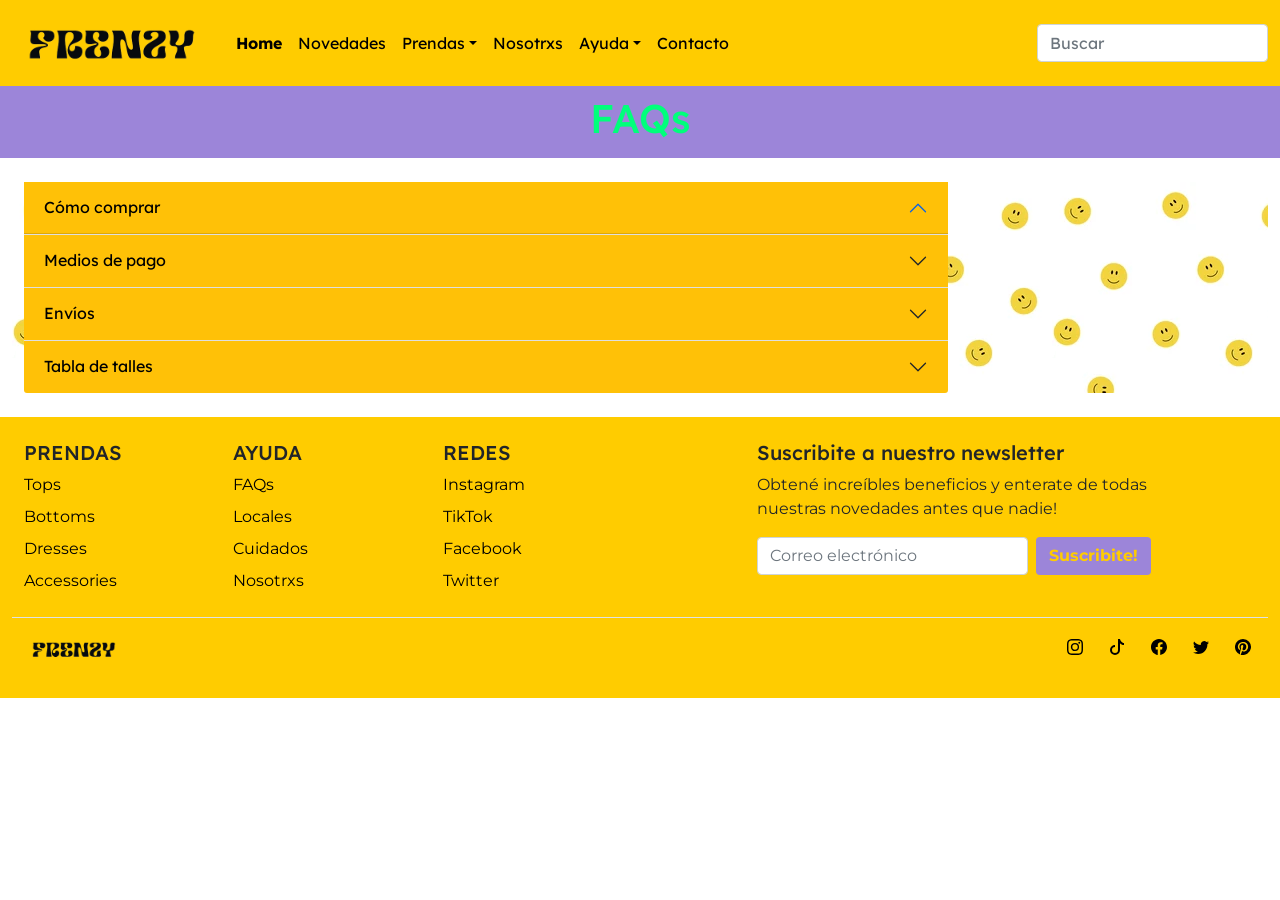
<file: pages/faqs.html>
<!DOCTYPE html>
<html lang="en">
<head>
    <meta charset="UTF-8">
    <meta http-equiv="X-UA-Compatible" content="IE=edge">
    <meta name="viewport" content="width=device-width, initial-scale=1.0">
    <!-- ETIQUETAS SEO -->
    <meta name="description" content="Sitio oficial de Frenzy Clothing | Moda sin género | Frequently Asked Questions">
    <meta name="keyword" content="frenzy, clothing, moda, ropa, indumentaria, prendas, fashion, outfit, style, accesorios, accessories, tops, bottoms, dresses, shoes, remeras, pantalones, vestidos, zapatos">
    <!-- FAVICON -->
    <link rel="shortcut icon" href="../media/favicon.ico">
    <!-- GOOGLE FONTS -->
    <link rel="preconnect" href="https://fonts.googleapis.com">
    <link rel="preconnect" href="https://fonts.gstatic.com" crossorigin>
    <link href="https://fonts.googleapis.com/css2?family=Darker+Grotesque&family=Lexend+Deca:wght@100;200;300;400;500;600;700&family=Montserrat:ital,wght@0,100;0,200;0,300;0,400;0,500;0,600;0,700;0,800;0,900;1,100;1,200;1,300;1,400;1,500;1,600;1,700;1,800;1,900&display=swap" rel="stylesheet">
    <!-- ANIMACIONES -->
    <link rel="stylesheet" href="https://cdnjs.cloudflare.com/ajax/libs/animate.css/4.1.1/animate.min.css"/>
    <link rel="stylesheet" href="../libraries/wow/css/libs/animate.css">
    <!-- CSS BOOTSTRAP -->
    <script src="//ajax.googleapis.com/ajax/libs/jquery/1.11.0/jquery.min.js"></script>
    <script src="//netdna.bootstrapcdn.com/bootstrap/3.1.1/js/bootstrap.min.js"></script>
    <link rel="stylesheet" href="../css/bootstrap.min.css">
    <!-- CSS -->
    <link rel="stylesheet" href="../css/style.css">
    <title>FAQs | FRENZY | Moda sin género</title>
</head>

<body>
  <!-- MENÚ DE NAVEGACIÓN -->
    <header>
        <nav class="navbar navbar-expand-md navbar-dark">
        <div class="container-fluid">
            <a class="navbar-brand" href="../index.html"><img src="../media/frenzylogo.png" alt="Icono Frenzy" class="img-fluid animate__animated animate__pulse" id="index"></a>
            <button class="navbar-toggler" type="button" data-bs-toggle="collapse" data-bs-target="#navbarmenu" aria-controls="navbarmenu" aria-expanded="false" aria-label="Toggle navigation">
            <span class="navbar-toggler-icon"></span>
            </button>
            <div class="collapse navbar-collapse" id="navbarmenu">
                <ul class="navbar-nav me-auto mb-2 mb-md-0">
                <li class="nav-item">
                    <a class="nav-link active text-black fw-bold" href="../index.html">Home</a>
                </li>
                <li class="nav-item">
                        <a class="nav-link active text-black text-decoration-none" href="./novedades.html">Novedades</a>
                </li>
                <li class="nav-item dropdown">
                    <a class="nav-link dropdown-toggle text-black text-decoration-none" href="#" id="menu" data-bs-toggle="dropdown" aria-expanded="false">Prendas</a>
                    <ul class="dropdown-menu" aria-labelledby="menu">
                        <li><a class="dropdown-item" href="./tops.html">Tops</a></li>
                        <li><a class="dropdown-item" href="./bottoms.html">Bottoms</a></li>
                        <li><a class="dropdown-item" href="./dresses.html">Dresses</a></li>
                        <li><a class="dropdown-item" href="./accesorios.html">Accessories</a></li>
                        </ul>
                </li>
                <li class="nav-item">
                  <a class="nav-link text-black text-decoration-none" href="./nosotrxs.html">Nosotrxs</a>
                </li>
                <li class="nav-item dropdown">
                  <a class="nav-link dropdown-toggle text-black text-decoration-none" href="#" id="menu" data-bs-toggle="dropdown" aria-expanded="false">Ayuda</a>
                    <ul class="dropdown-menu" aria-labelledby="menu">
                      <li><a class="dropdown-item" href="./faqs.html">FAQs</a></li>
                      <li><a class="dropdown-item" href="./locales.html">Locales</a></li>
                      <li><a class="dropdown-item" href="./cuidados.html">Cuidados</a></li>
                    </ul>
                </li>
                <li class="nav-item">
                        <a class="nav-link text-black text-decoration-none" href="./contacto.html">Contacto</a>
                </li>
                </ul>
                <form>
                <input class="form-control" type="text" placeholder="Buscar" aria-label="Buscar">
                </form>
            </div>
        </div>
        </nav>
    </header>
    
    <!-- CONTENIDO PRINCIPAL -->
    <main>
        <div class="container-fluid">
            <div class="row">
              <div class="col-md-12 text-center p-2 container-fluid barra">
                <h1 class="animate__animated animate__pulse">FAQs</h1>
              </div>
        </div>
        <div class="container-fluid fondo">
            <div class="col-md-9 text-center my-4">
                <div class="accordion accordion-flush acordeon" id="accordionPanelsStayOpenExample">
                    <div class="accordion-item">
                      <h2 class="accordion-header" id="panelsStayOpen-headingOne">
                        <button class="accordion-button bg-warning text-black" type="button" data-bs-toggle="collapse" data-bs-target="#panelsStayOpen-collapseOne" aria-expanded="true" aria-controls="panelsStayOpen-collapseOne">Cómo comprar</button>
                      </h2>
                      <div id="panelsStayOpen-collapseOne" class="accordion-collapse collapse" aria-labelledby="panelsStayOpen-headingOne">
                        <div class="accordion-body">
                           <p><strong>1.</strong> Selecciona los productos que te interesan determinando el talle y el color y agregalos a tu carrito.<br><br><strong>2.</strong> Procede a la compra de los productos elegidos ingresando tu mail y contraseña (si sos usuario registrado) o creando una cuenta nueva con tus datos personales, dirección de envío y dirección de facturación. A continuación podrás elegir la forma de pago y el método de envío.<br><br><strong>3.</strong> Una vez completados todos los pasos de compra te enviaremos un mail confirmandote la operacion. Un segundo mail te será enviado en cuanto el pedido sea despachado, con el numero de guia necesario para realizar el seguimiento online a través del sitio de logística elegido.</p>
                        </div>
                      </div>
                    </div>
                    <div class="accordion-item">
                      <h2 class="accordion-header" id="panelsStayOpen-headingTwo">
                        <button class="accordion-button collapsed  bg-warning text-black" type="button" data-bs-toggle="collapse" data-bs-target="#panelsStayOpen-collapseTwo" aria-expanded="false" aria-controls="panelsStayOpen-collapseTwo">Medios de pago</button>
                      </h2>
                      <div id="panelsStayOpen-collapseTwo" class="accordion-collapse collapse" aria-labelledby="panelsStayOpen-headingTwo">
                        <div class="accordion-body">
                          <p><strong>Mercado Pago</strong><br>
                            Es una plataforma segura que permite enviar y recibir dinero.<br>
                            Los métodos de pago que Mercado Pago ofrece son: <br><br>   
                            1) Tarjetas de débito y crédito:<br><br>
                            2) Pagos en efectivo a través de:<br>
                            RapiPago,<br>
                            PagoFácil,<br>
                            <br>
                            <strong>Transferencia bancaria</strong><br>
                            Una vez realizada la orden, recibirá un correo con los datos de la cuenta bancaria. Realizada la misma, deberá enviar el comprobante de la misma a hola@frenzy.com. El plazo de validez de la orden es de 72 hs, cumplido este plazo sin haber recibido el comprobante de transferencia, se procederá a eliminar dicha orden.</p>
                        </div>
                      </div>
                    </div>
                    <div class="accordion-item">
                      <h2 class="accordion-header" id="panelsStayOpen-headingThree">
                        <button class="accordion-button collapsed  bg-warning text-black" type="button" data-bs-toggle="collapse" data-bs-target="#panelsStayOpen-collapseThree" aria-expanded="false" aria-controls="panelsStayOpen-collapseThree">Envíos
                        </button>
                      </h2>
                      <div id="panelsStayOpen-collapseThree" class="accordion-collapse collapse" aria-labelledby="panelsStayOpen-headingThree">
                        <div class="accordion-body">
                          <p>Los pedidos se despachan dentro de las 72 horas de confirmada la compra.<br>
                            <br>
                            A partir del momento en que el servicio de correos se hace cargo del paquete, puede conocer en todo momento su evolución gracias al n° de seguimiento del pedido enviado por correo electrónico con la confirmación del pedido. En caso de encontrarse ausente, el servicio de correos le dejará un aviso de entrega para que vaya a buscar el paquete a la oficina de correos más próxima.<br>
                            <br>
                            Una vez que el sistema te confirma que tu pedido fue enviado, los tiempos estimados son los siguientes:<br>
                            <br>
                            <strong>Envío a domicilio (CABA)</strong><br>
                            El plazo estimado de entrega es entre 48 y 72 horas hábiles.<br>
                            <br>
                            <strong>Envío a domicilio (fuera de CABA)</strong><br>
                            El plazo estimado de entrega es entre 4 y 7 días hábiles.<br>
                            <br>
                            <strong>Retiro en local Frenzy</strong><br>
                            El plazo estimado de entrega es de 3 a 5 días hábiles. Para el local de Cordoba Shopping es de 7 a 10 días hábiles.
                        </div>
                      </div>
                    </div>
                    <div class="accordion-item">
                        <h2 class="accordion-header" id="panelsStayOpen-headingFour">
                          <button class="accordion-button collapsed  bg-warning text-black" type="button" data-bs-toggle="collapse" data-bs-target="#panelsStayOpen-collapseFour" aria-expanded="false" aria-controls="panelsStayOpen-collapseFour">Tabla de talles
                          </button>
                        </h2>
                        <div id="panelsStayOpen-collapseFour" class="accordion-collapse collapse" aria-labelledby="panelsStayOpen-headingFour">
                          <div class="accordion-body">
                            <img src="../media/talles.jpg" alt="Tabla de talles" class="img-fluid">
                          </div>
                        </div>
                      </div>
                </div>
            </div>
        </div>
        
    </main>

    <footer class="container-fluid p-4 footer">
      <nav class="row">
            <div class="col-4 col-md-2 pb-3">
                <h5>PRENDAS</h5>
                <ul class="nav flex-column">
                    <li class="nav-item mb-2 "><a href="./tops.html" class="nav-link p-0 text-black">Tops</a></li>
                    <li class="nav-item mb-2"><a href="./bottoms.html" class="nav-link p-0 text-black">Bottoms</a></li>
                    <li class="nav-item mb-2"><a href="./dresses.html" class="nav-link p-0 text-black">Dresses</a></li>
                    <li class="nav-item mb-2"><a href="./accesorios.html" class="nav-link p-0 text-black">Accessories</a></li>
                </ul>
            </div>
  
            <div class="col-4 col-md-2 pb-3">
                <h5>AYUDA</h5>
                <ul class="nav flex-column">
                    <li class="nav-item mb-2"><a href="./faqs.html" class="nav-link p-0 text-black">FAQs</a></li>
                    <li class="nav-item mb-2"><a href="./locales.html" class="nav-link p-0 text-black">Locales</a></li>
                    <li class="nav-item mb-2"><a href="./cuidados.html" class="nav-link p-0 text-black">Cuidados</a></li>
                    <li class="nav-item mb-2"><a href="./nosotrxs.html" class="nav-link p-0 text-black">Nosotrxs</a></li>
                </ul>
            </div>
  
            <div class="col-4 col-md-2 pb-3">
              <h5>REDES</h5>
              <ul class="nav flex-column">
                  <li class="nav-item mb-2 "><a href="https://www.instagram.com/" target="_blank" class="nav-link p-0 text-black">Instagram</a></li>
                  <li class="nav-item mb-2"><a href="https://www.tiktok.com/" target="_blank" class="nav-link p-0 text-black">TikTok</a></li>
                  <li class="nav-item mb-2"><a href="https://www.facebook.com/" target="_blank" class="nav-link p-0 text-black">Facebook</a></li>
                  <li class="nav-item mb-2"><a href="https://www.twitter.com/" target="_blank" class="nav-link p-0 text-black">Twitter</a></li>
              </ul>
          </div>
  
            <div class="col-md-4 offset-md-1 pb-4">
                <form>
                    <h5>Suscribite a nuestro newsletter</h5>
                    <p>Obtené increíbles beneficios y enterate de todas nuestras novedades antes que nadie!</p>
                    <div class="d-flex w-100 gap-2">
                    <label for="newsletter" class="visually-hidden">Email address</label>
                    <input id="newsletter" type="text" class="form-control" placeholder="Correo electrónico" required>
                    <button class="btn" type="button">Suscribite!</button>
                    </div>
                </form>
            </div>
            <!--REDES SOCIALES-->
            <div class="d-flex justify-content-between pt-3 border-top">
                <a href="#index"><img src="../media/frenzylogo.png" alt="Logo Frenzy">
                </a>
                <ul class="list-unstyled d-flex align-items-center">
                    <li class="ms-3"><a class="text-muted" href="https://www.instagram.com/" target="_blank"><svg xmlns="http://  www.w3.org/2000/svg" width="16" height="16" fill="currentColor" class="bi bi-instagram" viewBox="0 0 16 16">
                        <path d="M8 0C5.829 0 5.556.01 4.703.048 3.85.088 3.269.222 2.76.42a3.917 3.917 0 0 0-1.417.923A3.927 3.927 0 0 0 .42 2.76C.222 3.268.087 3.85.048 4.7.01 5.555 0 5.827 0 8.001c0 2.172.01 2.444.048 3.297.04.852.174 1.433.372 1.942.205.526.478.972.923 1.417.444.445.89.719 1.416.923.51.198 1.09.333 1.942.372C5.555 15.99 5.827 16 8 16s2.444-.01 3.298-.048c.851-.04 1.434-.174 1.943-.372a3.916 3.916 0 0 0 1.416-.923c.445-.445.718-.891.923-1.417.197-.509.332-1.09.372-1.942C15.99 10.445 16 10.173 16 8s-.01-2.445-.048-3.299c-.04-.851-.175-1.433-.372-1.941a3.926 3.926 0 0 0-.923-1.417A3.911 3.911 0 0 0 13.24.42c-.51-.198-1.092-.333-1.943-.372C10.443.01 10.172 0 7.998 0h.003zm-.717 1.442h.718c2.136 0 2.389.007 3.232.046.78.035 1.204.166 1.486.275.373.145.64.319.92.599.28.28.453.546.598.92.11.281.24.705.275 1.485.039.843.047 1.096.047 3.231s-.008 2.389-.047 3.232c-.035.78-.166 1.203-.275 1.485a2.47 2.47 0 0 1-.599.919c-.28.28-.546.453-.92.598-.28.11-.704.24-1.485.276-.843.038-1.096.047-3.232.047s-2.39-.009-3.233-.047c-.78-.036-1.203-.166-1.485-.276a2.478 2.478 0 0 1-.92-.598 2.48 2.48 0 0 1-.6-.92c-.109-.281-.24-.705-.275-1.485-.038-.843-.046-1.096-.046-3.233 0-2.136.008-2.388.046-3.231.036-.78.166-1.204.276-1.486.145-.373.319-.64.599-.92.28-.28.546-.453.92-.598.282-.11.705-.24 1.485-.276.738-.034 1.024-.044 2.515-.045v.002zm4.988 1.328a.96.96 0 1 0 0 1.92.96.96 0 0 0 0-1.92zm-4.27 1.122a4.109 4.109 0 1 0 0 8.217 4.109 4.109 0 0 0 0-8.217zm0 1.441a2.667 2.667 0 1 1 0 5.334 2.667 2.667 0 0 1 0-5.334z"/>
                      </svg></a></li>
                      <li class="ms-3"><a class="text-muted" href="https://www.tiktok.com/" target="_blank"><svg xmlns="http://www.w3.org/2000/svg" width="16" height="16" fill="currentColor" class="bi bi-tiktok" viewBox="0 0 16 16">
                        <path d="M9 0h1.98c.144.715.54 1.617 1.235 2.512C12.895 3.389 13.797 4 15 4v2c-1.753 0-3.07-.814-4-1.829V11a5 5 0 1 1-5-5v2a3 3 0 1 0 3 3V0Z"/>
                      </svg></a></li>
                      <li class="ms-3"><a class="text-muted" href="https://www.facebook.com/" target="_blank"><svg xmlns="http://www.w3.org/2000/svg" width="16" height="16" fill="currentColor" class="bi bi-facebook" viewBox="0 0 16 16">
                        <path d="M16 8.049c0-4.446-3.582-8.05-8-8.05C3.58 0-.002 3.603-.002 8.05c0 4.017 2.926 7.347 6.75 7.951v-5.625h-2.03V8.05H6.75V6.275c0-2.017 1.195-3.131 3.022-3.131.876 0 1.791.157 1.791.157v1.98h-1.009c-.993 0-1.303.621-1.303 1.258v1.51h2.218l-.354 2.326H9.25V16c3.824-.604 6.75-3.934 6.75-7.951z"/>
                      </svg></a></li>
                      <li class="ms-3"><a class="text-muted" href="https://www.twitter.com/" target="_blank"><svg xmlns="http://www.w3.org/2000/svg" width="16" height="16" fill="currentColor" class="bi bi-twitter" viewBox="0 0 16 16">
                        <path d="M5.026 15c6.038 0 9.341-5.003 9.341-9.334 0-.14 0-.282-.006-.422A6.685 6.685 0 0 0 16 3.542a6.658 6.658 0 0 1-1.889.518 3.301 3.301 0 0 0 1.447-1.817 6.533 6.533 0 0 1-2.087.793A3.286 3.286 0 0 0 7.875 6.03a9.325 9.325 0 0 1-6.767-3.429 3.289 3.289 0 0 0 1.018 4.382A3.323 3.323 0 0 1 .64 6.575v.045a3.288 3.288 0 0 0 2.632 3.218 3.203 3.203 0 0 1-.865.115 3.23 3.23 0 0 1-.614-.057 3.283 3.283 0 0 0 3.067 2.277A6.588 6.588 0 0 1 .78 13.58a6.32 6.32 0 0 1-.78-.045A9.344 9.344 0 0 0 5.026 15z"/>
                      </svg></a></li>
                      <li class="ms-3"><a class="text-muted" href="https://www.pinterest.com/" target="_blank"><svg xmlns="http://www.w3.org/2000/svg" width="16" height="16" fill="currentColor" class="bi bi-pinterest" viewBox="0 0 16 16">
                        <path d="M8 0a8 8 0 0 0-2.915 15.452c-.07-.633-.134-1.606.027-2.297.146-.625.938-3.977.938-3.977s-.239-.479-.239-1.187c0-1.113.645-1.943 1.448-1.943.682 0 1.012.512 1.012 1.127 0 .686-.437 1.712-.663 2.663-.188.796.4 1.446 1.185 1.446 1.422 0 2.515-1.5 2.515-3.664 0-1.915-1.377-3.254-3.342-3.254-2.276 0-3.612 1.707-3.612 3.471 0 .688.265 1.425.595 1.826a.24.24 0 0 1 .056.23c-.061.252-.196.796-.222.907-.035.146-.116.177-.268.107-1-.465-1.624-1.926-1.624-3.1 0-2.523 1.834-4.84 5.286-4.84 2.775 0 4.932 1.977 4.932 4.62 0 2.757-1.739 4.976-4.151 4.976-.811 0-1.573-.421-1.834-.919l-.498 1.902c-.181.695-.669 1.566-.995 2.097A8 8 0 1 0 8 0z"/>
                      </svg></a></li>
                </ul>
            </div>
      </nav>
    </footer>
  
<script src="https://cdn.jsdelivr.net/npm/bootstrap@5.0.2/dist/js/bootstrap.bundle.min.js" integrity="sha384-MrcW6ZMFYlzcLA8Nl+NtUVF0sA7MsXsP1UyJoMp4YLEuNSfAP+JcXn/tWtIaxVXM" crossorigin="anonymous"></script>
    <script src="../libraries/wow/dist/wow.min.js"></script>
                <script>
                new WOW().init();
                </script>
</body>
</html>
</file>
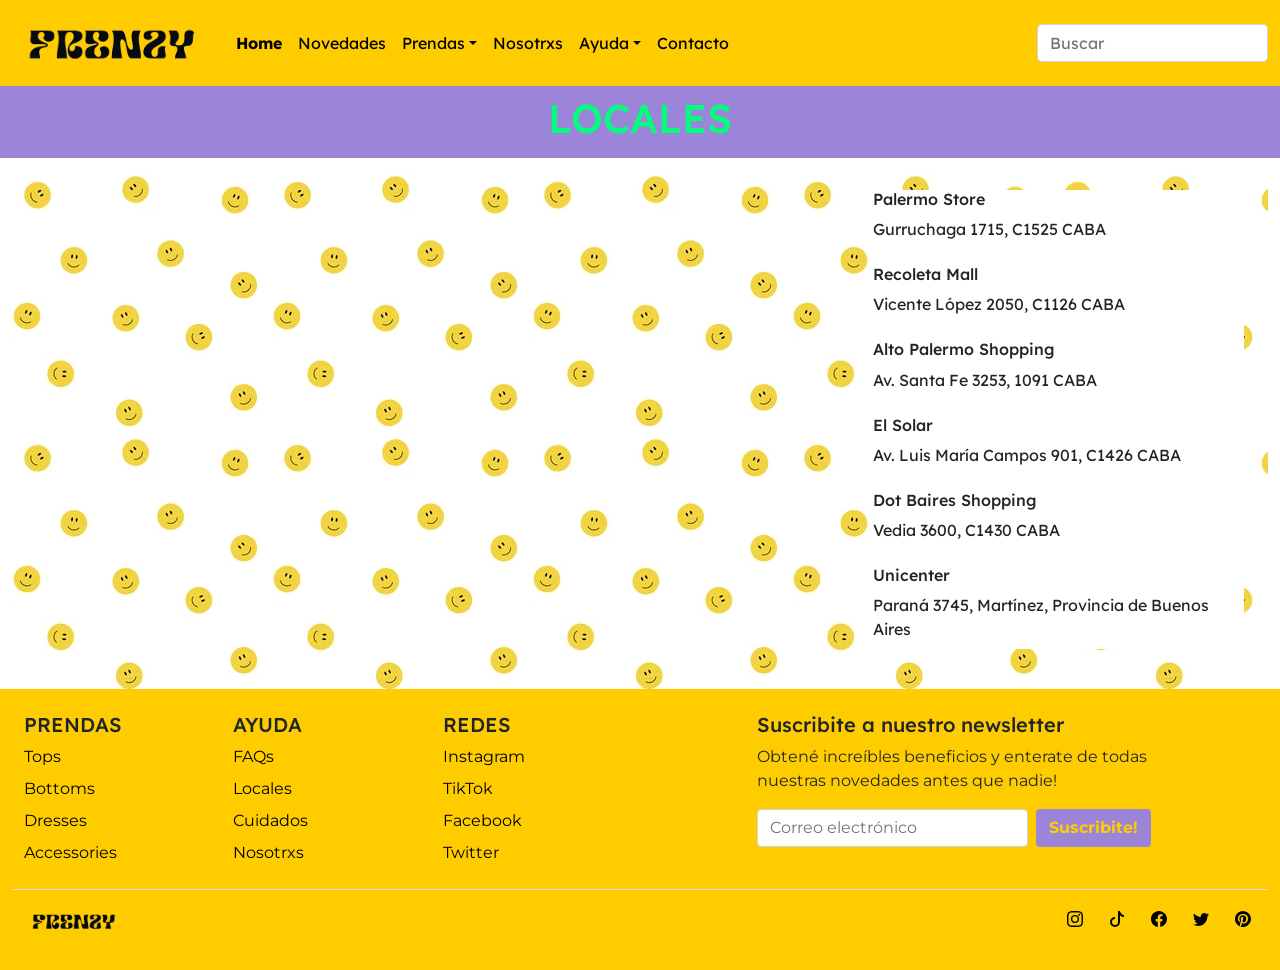
<file: pages/locales.html>
<!DOCTYPE html>
<html lang="en">
<head>
    <meta charset="UTF-8">
    <meta http-equiv="X-UA-Compatible" content="IE=edge">
    <meta name="viewport" content="width=device-width, initial-scale=1.0">
    <!-- ETIQUETAS SEO -->
    <meta name="description" content="Sitio oficial de Frenzy Clothing | Moda sin género | Locales">
    <meta name="keyword" content="frenzy, clothing, moda, ropa, indumentaria, prendas, fashion, outfit, style, accesorios, accessories, tops, bottoms, dresses, shoes, remeras, pantalones, vestidos, zapatos">
    <!-- FAVICON -->
    <link rel="shortcut icon" href="../media/favicon.ico">
    <!-- GOOGLE FONTS -->
    <link rel="preconnect" href="https://fonts.googleapis.com">
    <link rel="preconnect" href="https://fonts.gstatic.com" crossorigin>
    <link href="https://fonts.googleapis.com/css2?family=Darker+Grotesque&family=Lexend+Deca:wght@100;200;300;400;500;600;700&family=Montserrat:ital,wght@0,100;0,200;0,300;0,400;0,500;0,600;0,700;0,800;0,900;1,100;1,200;1,300;1,400;1,500;1,600;1,700;1,800;1,900&display=swap" rel="stylesheet">
    <!-- ANIMACIONES -->
    <link rel="stylesheet" href="https://cdnjs.cloudflare.com/ajax/libs/animate.css/4.1.1/animate.min.css"/>
    <link rel="stylesheet" href="../libraries/wow/css/libs/animate.css">
    <!-- CSS BOOTSTRAP -->
    <script src="//ajax.googleapis.com/ajax/libs/jquery/1.11.0/jquery.min.js"></script>
    <script src="//netdna.bootstrapcdn.com/bootstrap/3.1.1/js/bootstrap.min.js"></script>
    <link rel="stylesheet" href="../css/bootstrap.min.css">
    <!-- CSS -->
    <link rel="stylesheet" href="../css/style.css">
    <title>LOCALES | FRENZY | Moda sin género</title>
</head>

<body>
  <!-- MENÚ DE NAVEGACIÓN -->
  <header>
    <nav class="navbar navbar-expand-md navbar-dark">
      <div class="container-fluid">
        <a class="navbar-brand" href="../index.html"><img src="../media/frenzylogo.png" alt="Icono Frenzy" class="img-fluid animate__animated animate__pulse" id="index"></a>
        <button class="navbar-toggler" type="button" data-bs-toggle="collapse" data-bs-target="#navbarmenu" aria-controls="navbarmenu" aria-expanded="false" aria-label="Toggle navigation">
        <span class="navbar-toggler-icon"></span>
        </button>
        <div class="collapse navbar-collapse" id="navbarmenu">
            <ul class="navbar-nav me-auto mb-2 mb-md-0">
              <li class="nav-item">
                  <a class="nav-link active text-black fw-bold" href="../index.html">Home</a>
              </li>
              <li class="nav-item">
                    <a class="nav-link active text-black text-decoration-none" href="./novedades.html">Novedades</a>
              </li>
              <li class="nav-item dropdown">
                <a class="nav-link dropdown-toggle text-black text-decoration-none" href="#" id="menu" data-bs-toggle="dropdown" aria-expanded="false">Prendas</a>
                  <ul class="dropdown-menu" aria-labelledby="menu">
                      <li><a class="dropdown-item" href="./tops.html">Tops</a></li>
                      <li><a class="dropdown-item" href="./bottoms.html">Bottoms</a></li>
                      <li><a class="dropdown-item" href="./dresses.html">Dresses</a></li>
                      <li><a class="dropdown-item" href="./accesorios.html">Accessories</a></li>
                    </ul>
              </li>
              <li class="nav-item">
                <a class="nav-link text-black text-decoration-none" href="./nosotrxs.html">Nosotrxs</a>
              </li>
              <li class="nav-item dropdown">
                <a class="nav-link dropdown-toggle text-black text-decoration-none" href="#" id="menu" data-bs-toggle="dropdown" aria-expanded="false">Ayuda</a>
                  <ul class="dropdown-menu" aria-labelledby="menu">
                    <li><a class="dropdown-item" href="./faqs.html">FAQs</a></li>
                    <li><a class="dropdown-item" href="./locales.html">Locales</a></li>
                    <li><a class="dropdown-item" href="./cuidados.html">Cuidados</a></li>
                  </ul>
              </li>
              <li class="nav-item">
                      <a class="nav-link text-black text-decoration-none" href="./contacto.html">Contacto</a>
              </li>
            </ul>
            <form>
              <input class="form-control" type="text" placeholder="Buscar" aria-label="Buscar">
            </form>
        </div>
      </div>
    </nav>
  </header>
    
  <!-- CONTENIDO PRINCIPAL -->
  <main>
        <div class="container-fluid">
          <div class="row">
            <div class="col-md-12 text-center p-2 container-fluid barra">
              <h1 class="animate__animated animate__pulse">LOCALES</h1>
            </div>
          </div>
          <!-- LOCALES -->

          <div class="container-fluid fondo">
                <div class="row mt-2">
                    <div class="col-md-8 py-4">
                        <div class="ratio ratio-16x9">
                          <iframe src="https://www.google.com/maps/d/u/0/embed?mid=1IlzJMv-TkP9EBv3gdkdnAJt4Wnk6KJt-&ehbc=2E312F"></iframe>
                        </div>
                    </div>
                    <div class="col-md-4 p-4">
                      <div class="col-12 bg-white">
                        <h6>Palermo Store</h6>
                        <p class="pb-2">Gurruchaga 1715, C1525 CABA</p>
                        <h6>Recoleta Mall</h6>
                        <p class="pb-2">Vicente López 2050, C1126 CABA</p>
                        <h6>Alto Palermo Shopping</h6>
                        <p class="pb-2">Av. Santa Fe 3253, 1091 CABA</p>
                        <h6>El Solar</h6>
                        <p class="pb-2">Av. Luis María Campos 901, C1426 CABA</p>
                        <h6>Dot Baires Shopping</h6>
                        <p class="pb-2">Vedia 3600, C1430 CABA</p>
                        <h6>Unicenter</h6>
                        <p class="pb-2">Paraná 3745, Martínez, Provincia de Buenos Aires</p>
                      </div>
                    </div>
                </div>
          </div>
        </div>
  </main>
    
  <footer class="container-fluid p-4 footer">
    <nav class="row">
          <div class="col-4 col-md-2 pb-3">
              <h5>PRENDAS</h5>
              <ul class="nav flex-column">
                  <li class="nav-item mb-2 "><a href="./tops.html" class="nav-link p-0 text-black">Tops</a></li>
                  <li class="nav-item mb-2"><a href="./bottoms.html" class="nav-link p-0 text-black">Bottoms</a></li>
                  <li class="nav-item mb-2"><a href="./dresses.html" class="nav-link p-0 text-black">Dresses</a></li>
                  <li class="nav-item mb-2"><a href="./accesorios.html" class="nav-link p-0 text-black">Accessories</a></li>
              </ul>
          </div>

          <div class="col-4 col-md-2 pb-3">
              <h5>AYUDA</h5>
              <ul class="nav flex-column">
                  <li class="nav-item mb-2"><a href="./faqs.html" class="nav-link p-0 text-black">FAQs</a></li>
                  <li class="nav-item mb-2"><a href="./locales.html" class="nav-link p-0 text-black">Locales</a></li>
                  <li class="nav-item mb-2"><a href="./cuidados.html" class="nav-link p-0 text-black">Cuidados</a></li>
                  <li class="nav-item mb-2"><a href="./nosotrxs.html" class="nav-link p-0 text-black">Nosotrxs</a></li>
              </ul>
          </div>

          <div class="col-4 col-md-2 pb-3">
            <h5>REDES</h5>
            <ul class="nav flex-column">
                <li class="nav-item mb-2 "><a href="https://www.instagram.com/" target="_blank" class="nav-link p-0 text-black">Instagram</a></li>
                <li class="nav-item mb-2"><a href="https://www.tiktok.com/" target="_blank" class="nav-link p-0 text-black">TikTok</a></li>
                <li class="nav-item mb-2"><a href="https://www.facebook.com/" target="_blank" class="nav-link p-0 text-black">Facebook</a></li>
                <li class="nav-item mb-2"><a href="https://www.twitter.com/" target="_blank" class="nav-link p-0 text-black">Twitter</a></li>
            </ul>
        </div>

          <div class="col-md-4 offset-md-1 pb-4">
              <form>
                  <h5>Suscribite a nuestro newsletter</h5>
                  <p>Obtené increíbles beneficios y enterate de todas nuestras novedades antes que nadie!</p>
                  <div class="d-flex w-100 gap-2">
                  <label for="newsletter" class="visually-hidden">Email address</label>
                  <input id="newsletter" type="text" class="form-control" placeholder="Correo electrónico" required>
                  <button class="btn" type="button">Suscribite!</button>
                  </div>
              </form>
          </div>
          <!--REDES SOCIALES-->
          <div class="d-flex justify-content-between pt-3 border-top">
              <a href="#index"><img src="../media/frenzylogo.png" alt="Logo Frenzy">
              </a>
              <ul class="list-unstyled d-flex align-items-center">
                  <li class="ms-3"><a class="text-muted" href="https://www.instagram.com/" target="_blank"><svg xmlns="http://  www.w3.org/2000/svg" width="16" height="16" fill="currentColor" class="bi bi-instagram" viewBox="0 0 16 16">
                      <path d="M8 0C5.829 0 5.556.01 4.703.048 3.85.088 3.269.222 2.76.42a3.917 3.917 0 0 0-1.417.923A3.927 3.927 0 0 0 .42 2.76C.222 3.268.087 3.85.048 4.7.01 5.555 0 5.827 0 8.001c0 2.172.01 2.444.048 3.297.04.852.174 1.433.372 1.942.205.526.478.972.923 1.417.444.445.89.719 1.416.923.51.198 1.09.333 1.942.372C5.555 15.99 5.827 16 8 16s2.444-.01 3.298-.048c.851-.04 1.434-.174 1.943-.372a3.916 3.916 0 0 0 1.416-.923c.445-.445.718-.891.923-1.417.197-.509.332-1.09.372-1.942C15.99 10.445 16 10.173 16 8s-.01-2.445-.048-3.299c-.04-.851-.175-1.433-.372-1.941a3.926 3.926 0 0 0-.923-1.417A3.911 3.911 0 0 0 13.24.42c-.51-.198-1.092-.333-1.943-.372C10.443.01 10.172 0 7.998 0h.003zm-.717 1.442h.718c2.136 0 2.389.007 3.232.046.78.035 1.204.166 1.486.275.373.145.64.319.92.599.28.28.453.546.598.92.11.281.24.705.275 1.485.039.843.047 1.096.047 3.231s-.008 2.389-.047 3.232c-.035.78-.166 1.203-.275 1.485a2.47 2.47 0 0 1-.599.919c-.28.28-.546.453-.92.598-.28.11-.704.24-1.485.276-.843.038-1.096.047-3.232.047s-2.39-.009-3.233-.047c-.78-.036-1.203-.166-1.485-.276a2.478 2.478 0 0 1-.92-.598 2.48 2.48 0 0 1-.6-.92c-.109-.281-.24-.705-.275-1.485-.038-.843-.046-1.096-.046-3.233 0-2.136.008-2.388.046-3.231.036-.78.166-1.204.276-1.486.145-.373.319-.64.599-.92.28-.28.546-.453.92-.598.282-.11.705-.24 1.485-.276.738-.034 1.024-.044 2.515-.045v.002zm4.988 1.328a.96.96 0 1 0 0 1.92.96.96 0 0 0 0-1.92zm-4.27 1.122a4.109 4.109 0 1 0 0 8.217 4.109 4.109 0 0 0 0-8.217zm0 1.441a2.667 2.667 0 1 1 0 5.334 2.667 2.667 0 0 1 0-5.334z"/>
                    </svg></a></li>
                    <li class="ms-3"><a class="text-muted" href="https://www.tiktok.com/" target="_blank"><svg xmlns="http://www.w3.org/2000/svg" width="16" height="16" fill="currentColor" class="bi bi-tiktok" viewBox="0 0 16 16">
                      <path d="M9 0h1.98c.144.715.54 1.617 1.235 2.512C12.895 3.389 13.797 4 15 4v2c-1.753 0-3.07-.814-4-1.829V11a5 5 0 1 1-5-5v2a3 3 0 1 0 3 3V0Z"/>
                    </svg></a></li>
                    <li class="ms-3"><a class="text-muted" href="https://www.facebook.com/" target="_blank"><svg xmlns="http://www.w3.org/2000/svg" width="16" height="16" fill="currentColor" class="bi bi-facebook" viewBox="0 0 16 16">
                      <path d="M16 8.049c0-4.446-3.582-8.05-8-8.05C3.58 0-.002 3.603-.002 8.05c0 4.017 2.926 7.347 6.75 7.951v-5.625h-2.03V8.05H6.75V6.275c0-2.017 1.195-3.131 3.022-3.131.876 0 1.791.157 1.791.157v1.98h-1.009c-.993 0-1.303.621-1.303 1.258v1.51h2.218l-.354 2.326H9.25V16c3.824-.604 6.75-3.934 6.75-7.951z"/>
                    </svg></a></li>
                    <li class="ms-3"><a class="text-muted" href="https://www.twitter.com/" target="_blank"><svg xmlns="http://www.w3.org/2000/svg" width="16" height="16" fill="currentColor" class="bi bi-twitter" viewBox="0 0 16 16">
                      <path d="M5.026 15c6.038 0 9.341-5.003 9.341-9.334 0-.14 0-.282-.006-.422A6.685 6.685 0 0 0 16 3.542a6.658 6.658 0 0 1-1.889.518 3.301 3.301 0 0 0 1.447-1.817 6.533 6.533 0 0 1-2.087.793A3.286 3.286 0 0 0 7.875 6.03a9.325 9.325 0 0 1-6.767-3.429 3.289 3.289 0 0 0 1.018 4.382A3.323 3.323 0 0 1 .64 6.575v.045a3.288 3.288 0 0 0 2.632 3.218 3.203 3.203 0 0 1-.865.115 3.23 3.23 0 0 1-.614-.057 3.283 3.283 0 0 0 3.067 2.277A6.588 6.588 0 0 1 .78 13.58a6.32 6.32 0 0 1-.78-.045A9.344 9.344 0 0 0 5.026 15z"/>
                    </svg></a></li>
                    <li class="ms-3"><a class="text-muted" href="https://www.pinterest.com/" target="_blank"><svg xmlns="http://www.w3.org/2000/svg" width="16" height="16" fill="currentColor" class="bi bi-pinterest" viewBox="0 0 16 16">
                      <path d="M8 0a8 8 0 0 0-2.915 15.452c-.07-.633-.134-1.606.027-2.297.146-.625.938-3.977.938-3.977s-.239-.479-.239-1.187c0-1.113.645-1.943 1.448-1.943.682 0 1.012.512 1.012 1.127 0 .686-.437 1.712-.663 2.663-.188.796.4 1.446 1.185 1.446 1.422 0 2.515-1.5 2.515-3.664 0-1.915-1.377-3.254-3.342-3.254-2.276 0-3.612 1.707-3.612 3.471 0 .688.265 1.425.595 1.826a.24.24 0 0 1 .056.23c-.061.252-.196.796-.222.907-.035.146-.116.177-.268.107-1-.465-1.624-1.926-1.624-3.1 0-2.523 1.834-4.84 5.286-4.84 2.775 0 4.932 1.977 4.932 4.62 0 2.757-1.739 4.976-4.151 4.976-.811 0-1.573-.421-1.834-.919l-.498 1.902c-.181.695-.669 1.566-.995 2.097A8 8 0 1 0 8 0z"/>
                    </svg></a></li>
              </ul>
          </div>
    </nav>
  </footer>
  
<script src="https://cdn.jsdelivr.net/npm/bootstrap@5.0.2/dist/js/bootstrap.bundle.min.js" integrity="sha384-MrcW6ZMFYlzcLA8Nl+NtUVF0sA7MsXsP1UyJoMp4YLEuNSfAP+JcXn/tWtIaxVXM" crossorigin="anonymous"></script>
    <script src="../libraries/wow/dist/wow.min.js"></script>
                <script>
                new WOW().init();
                </script>
</body>
</html>
</file>
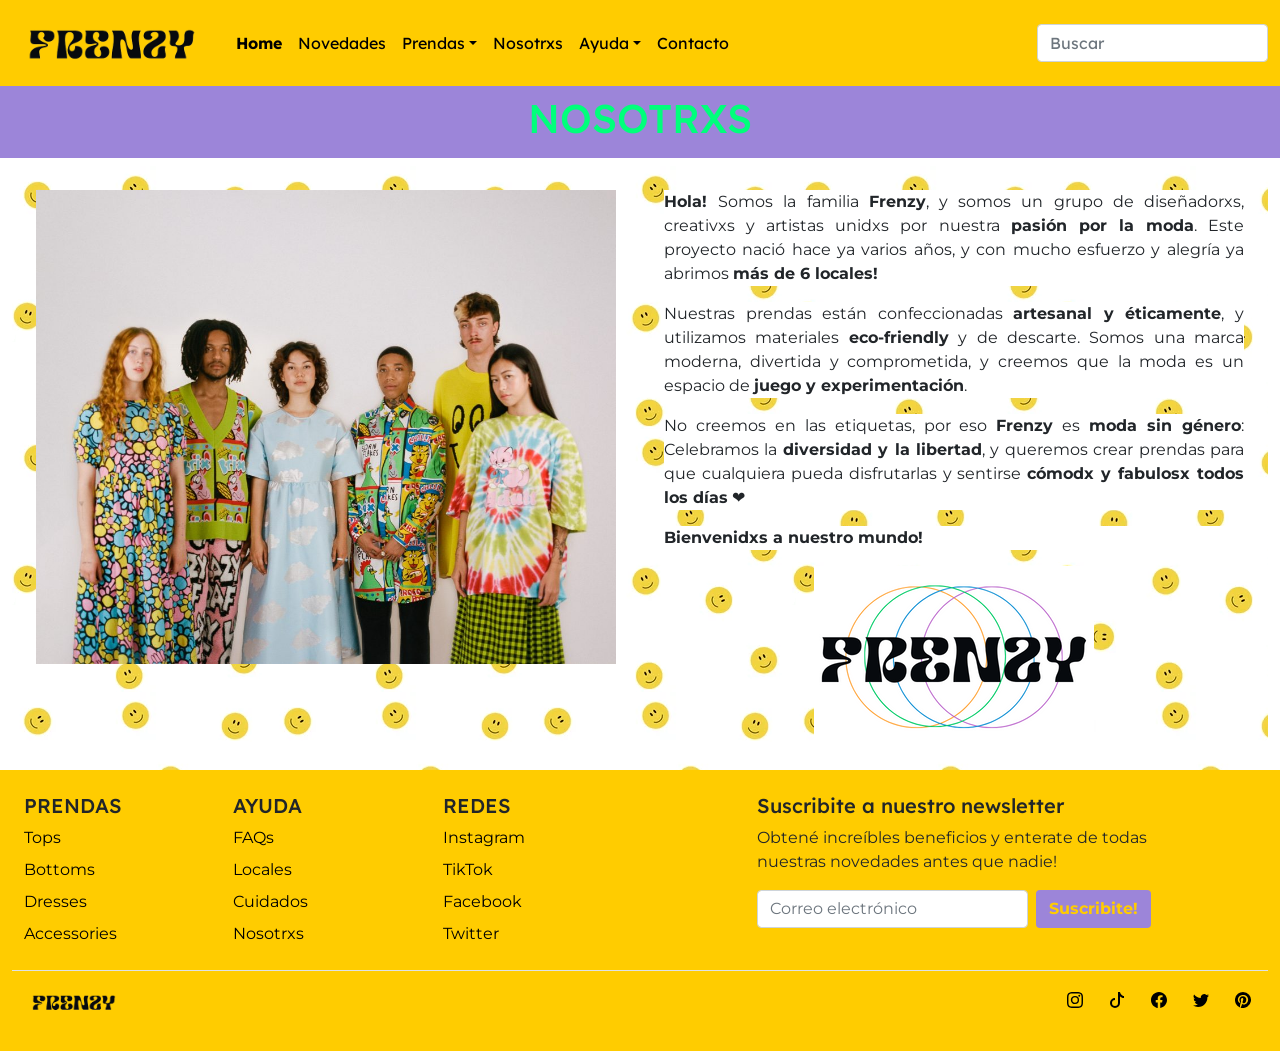
<file: pages/nosotrxs.html>
<!DOCTYPE html>
<html lang="en">
<head>
    <meta charset="UTF-8">
    <meta http-equiv="X-UA-Compatible" content="IE=edge">
    <meta name="viewport" content="width=device-width, initial-scale=1.0">
    <!-- ETIQUETAS SEO -->
    <meta name="description" content="Sitio oficial de Frenzy Clothing | Moda sin género | Nosotrxs">
    <meta name="keyword" content="frenzy, clothing, moda, ropa, indumentaria, prendas, fashion, outfit, style, accesorios, accessories, tops, bottoms, dresses, shoes, remeras, pantalones, vestidos, zapatos">
    <!-- FAVICON -->
    <link rel="shortcut icon" href="../media/favicon.ico">
    <!-- GOOGLE FONTS -->
    <link rel="preconnect" href="https://fonts.googleapis.com">
    <link rel="preconnect" href="https://fonts.gstatic.com" crossorigin>
    <link href="https://fonts.googleapis.com/css2?family=Darker+Grotesque&family=Lexend+Deca:wght@100;200;300;400;500;600;700&family=Montserrat:ital,wght@0,100;0,200;0,300;0,400;0,500;0,600;0,700;0,800;0,900;1,100;1,200;1,300;1,400;1,500;1,600;1,700;1,800;1,900&display=swap" rel="stylesheet">
    <!-- ANIMACIONES -->
    <link rel="stylesheet" href="https://cdnjs.cloudflare.com/ajax/libs/animate.css/4.1.1/animate.min.css"/>
    <link rel="stylesheet" href="../libraries/wow/css/libs/animate.css">
    <!-- CSS BOOTSTRAP -->
    <script src="//ajax.googleapis.com/ajax/libs/jquery/1.11.0/jquery.min.js"></script>
    <script src="//netdna.bootstrapcdn.com/bootstrap/3.1.1/js/bootstrap.min.js"></script>
    <link rel="stylesheet" href="../css/bootstrap.min.css">
    <!-- CSS -->
    <link rel="stylesheet" href="../css/style.css">
    <title>NOSOTRXS | FRENZY | Moda sin género</title>
</head>

<body>
  <!-- MENÚ DE NAVEGACIÓN -->
  <header>
    <nav class="navbar navbar-expand-md navbar-dark">
      <div class="container-fluid">
        <a class="navbar-brand" href="../index.html"><img src="../media/frenzylogo.png" alt="Icono Frenzy" class="img-fluid animate__animated animate__pulse" id="index"></a>
        <button class="navbar-toggler" type="button" data-bs-toggle="collapse" data-bs-target="#navbarmenu" aria-controls="navbarmenu" aria-expanded="false" aria-label="Toggle navigation">
        <span class="navbar-toggler-icon"></span>
        </button>
        <div class="collapse navbar-collapse" id="navbarmenu">
            <ul class="navbar-nav me-auto mb-2 mb-md-0">
              <li class="nav-item">
                  <a class="nav-link active text-black fw-bold" href="../index.html">Home</a>
              </li>
              <li class="nav-item">
                    <a class="nav-link active text-black text-decoration-none" href="./novedades.html">Novedades</a>
              </li>
              <li class="nav-item dropdown">
                <a class="nav-link dropdown-toggle text-black text-decoration-none" href="#" id="menu" data-bs-toggle="dropdown" aria-expanded="false">Prendas</a>
                  <ul class="dropdown-menu" aria-labelledby="menu">
                      <li><a class="dropdown-item" href="./tops.html">Tops</a></li>
                      <li><a class="dropdown-item" href="./bottoms.html">Bottoms</a></li>
                      <li><a class="dropdown-item" href="./dresses.html">Dresses</a></li>
                      <li><a class="dropdown-item" href="./accesorios.html">Accessories</a></li>
                    </ul>
              </li>
              <li class="nav-item">
                <a class="nav-link text-black text-decoration-none" href="./nosotrxs.html">Nosotrxs</a>
              </li>
              <li class="nav-item dropdown">
                <a class="nav-link dropdown-toggle text-black text-decoration-none" href="#" id="menu" data-bs-toggle="dropdown" aria-expanded="false">Ayuda</a>
                  <ul class="dropdown-menu" aria-labelledby="menu">
                    <li><a class="dropdown-item" href="./faqs.html">FAQs</a></li>
                    <li><a class="dropdown-item" href="./locales.html">Locales</a></li>
                    <li><a class="dropdown-item" href="./cuidados.html">Cuidados</a></li>
                  </ul>
              </li>
              <li class="nav-item">
                      <a class="nav-link text-black text-decoration-none" href="./contacto.html">Contacto</a>
              </li>
            </ul>
            <form>
              <input class="form-control" type="text" placeholder="Buscar" aria-label="Buscar">
            </form>
        </div>
      </div>
    </nav>
  </header>

    <!-- CONTENIDO PRINCIPAL -->
    <main>
        <div class="container-fluid">
            <div class="row">
                <div class="col-md-12 text-center p-2 container-fluid barra">
                    <h1 class="wow animate__fadeIn animate__delay-3s">NOSOTRXS</h1>
                </div>
            </div>
      <!-- NOSOTRXS -->
      <div class="container-fluid fondo">
            <div class="row mt-2">
                <div class="col-12 col-sm-6 p-4">
                    <img class="img-fluid wow animate__fadeIn animate__delay-3s" src="../media/equipofrenzy.jpg" alt="Equipo Frenzy">
                </div>
                <div class="col-12 col-sm-6 p-4 text-center">
                    <p class="bg-white nosotrxs"><strong>Hola! </strong>Somos la familia <strong>Frenzy</strong>, y somos un grupo de diseñadorxs, creativxs y artistas unidxs por nuestra <strong>pasión por la moda</strong>. Este proyecto nació hace ya varios años, y con mucho esfuerzo y alegría ya abrimos <strong>más de 6 locales!</strong></p>
                    <p class="bg-white nosotrxs">Nuestras prendas están confeccionadas <strong>artesanal y éticamente</strong>, y utilizamos materiales <strong>eco-friendly</strong> y de descarte. Somos una marca moderna, divertida y comprometida, y creemos que la moda es un espacio de <strong>juego y experimentación</strong>.</p>
                    <p class="bg-white nosotrxs">No creemos en las etiquetas, por eso <strong>Frenzy</strong> es <strong>moda sin género</strong>: Celebramos la <strong>diversidad y la libertad</strong>, y queremos crear prendas para que cualquiera pueda disfrutarlas y sentirse <strong>cómodx y fabulosx todos los días</strong> ❤</p>
                    <p class="bg-white nosotrxs"><strong>Bienvenidxs a nuestro mundo!</strong></p>
                    <img src="../media/logocb.png" alt="Logo Frenzy" class="img-fluid">
                </div>
            </div>
      </div>
    </main>

    <footer class="container-fluid p-4 footer">
      <nav class="row">
            <div class="col-4 col-md-2 pb-3">
                <h5>PRENDAS</h5>
                <ul class="nav flex-column">
                    <li class="nav-item mb-2 "><a href="./tops.html" class="nav-link p-0 text-black">Tops</a></li>
                    <li class="nav-item mb-2"><a href="./bottoms.html" class="nav-link p-0 text-black">Bottoms</a></li>
                    <li class="nav-item mb-2"><a href="./dresses.html" class="nav-link p-0 text-black">Dresses</a></li>
                    <li class="nav-item mb-2"><a href="./accesorios.html" class="nav-link p-0 text-black">Accessories</a></li>
                </ul>
            </div>
  
            <div class="col-4 col-md-2 pb-3">
                <h5>AYUDA</h5>
                <ul class="nav flex-column">
                    <li class="nav-item mb-2"><a href="./faqs.html" class="nav-link p-0 text-black">FAQs</a></li>
                    <li class="nav-item mb-2"><a href="./locales.html" class="nav-link p-0 text-black">Locales</a></li>
                    <li class="nav-item mb-2"><a href="./cuidados.html" class="nav-link p-0 text-black">Cuidados</a></li>
                    <li class="nav-item mb-2"><a href="./nosotrxs.html" class="nav-link p-0 text-black">Nosotrxs</a></li>
                </ul>
            </div>
  
            <div class="col-4 col-md-2 pb-3">
              <h5>REDES</h5>
              <ul class="nav flex-column">
                  <li class="nav-item mb-2 "><a href="https://www.instagram.com/" target="_blank" class="nav-link p-0 text-black">Instagram</a></li>
                  <li class="nav-item mb-2"><a href="https://www.tiktok.com/" target="_blank" class="nav-link p-0 text-black">TikTok</a></li>
                  <li class="nav-item mb-2"><a href="https://www.facebook.com/" target="_blank" class="nav-link p-0 text-black">Facebook</a></li>
                  <li class="nav-item mb-2"><a href="https://www.twitter.com/" target="_blank" class="nav-link p-0 text-black">Twitter</a></li>
              </ul>
          </div>
  
            <div class="col-md-4 offset-md-1 pb-4">
                <form>
                    <h5>Suscribite a nuestro newsletter</h5>
                    <p>Obtené increíbles beneficios y enterate de todas nuestras novedades antes que nadie!</p>
                    <div class="d-flex w-100 gap-2">
                    <label for="newsletter" class="visually-hidden">Email address</label>
                    <input id="newsletter" type="text" class="form-control" placeholder="Correo electrónico" required>
                    <button class="btn" type="button">Suscribite!</button>
                    </div>
                </form>
            </div>
            <!--REDES SOCIALES-->
            <div class="d-flex justify-content-between pt-3 border-top">
                <a href="#index"><img src="../media/frenzylogo.png" alt="Logo Frenzy">
                </a>
                <ul class="list-unstyled d-flex align-items-center">
                    <li class="ms-3"><a class="text-muted" href="https://www.instagram.com/" target="_blank"><svg xmlns="http://  www.w3.org/2000/svg" width="16" height="16" fill="currentColor" class="bi bi-instagram" viewBox="0 0 16 16">
                        <path d="M8 0C5.829 0 5.556.01 4.703.048 3.85.088 3.269.222 2.76.42a3.917 3.917 0 0 0-1.417.923A3.927 3.927 0 0 0 .42 2.76C.222 3.268.087 3.85.048 4.7.01 5.555 0 5.827 0 8.001c0 2.172.01 2.444.048 3.297.04.852.174 1.433.372 1.942.205.526.478.972.923 1.417.444.445.89.719 1.416.923.51.198 1.09.333 1.942.372C5.555 15.99 5.827 16 8 16s2.444-.01 3.298-.048c.851-.04 1.434-.174 1.943-.372a3.916 3.916 0 0 0 1.416-.923c.445-.445.718-.891.923-1.417.197-.509.332-1.09.372-1.942C15.99 10.445 16 10.173 16 8s-.01-2.445-.048-3.299c-.04-.851-.175-1.433-.372-1.941a3.926 3.926 0 0 0-.923-1.417A3.911 3.911 0 0 0 13.24.42c-.51-.198-1.092-.333-1.943-.372C10.443.01 10.172 0 7.998 0h.003zm-.717 1.442h.718c2.136 0 2.389.007 3.232.046.78.035 1.204.166 1.486.275.373.145.64.319.92.599.28.28.453.546.598.92.11.281.24.705.275 1.485.039.843.047 1.096.047 3.231s-.008 2.389-.047 3.232c-.035.78-.166 1.203-.275 1.485a2.47 2.47 0 0 1-.599.919c-.28.28-.546.453-.92.598-.28.11-.704.24-1.485.276-.843.038-1.096.047-3.232.047s-2.39-.009-3.233-.047c-.78-.036-1.203-.166-1.485-.276a2.478 2.478 0 0 1-.92-.598 2.48 2.48 0 0 1-.6-.92c-.109-.281-.24-.705-.275-1.485-.038-.843-.046-1.096-.046-3.233 0-2.136.008-2.388.046-3.231.036-.78.166-1.204.276-1.486.145-.373.319-.64.599-.92.28-.28.546-.453.92-.598.282-.11.705-.24 1.485-.276.738-.034 1.024-.044 2.515-.045v.002zm4.988 1.328a.96.96 0 1 0 0 1.92.96.96 0 0 0 0-1.92zm-4.27 1.122a4.109 4.109 0 1 0 0 8.217 4.109 4.109 0 0 0 0-8.217zm0 1.441a2.667 2.667 0 1 1 0 5.334 2.667 2.667 0 0 1 0-5.334z"/>
                      </svg></a></li>
                      <li class="ms-3"><a class="text-muted" href="https://www.tiktok.com/" target="_blank"><svg xmlns="http://www.w3.org/2000/svg" width="16" height="16" fill="currentColor" class="bi bi-tiktok" viewBox="0 0 16 16">
                        <path d="M9 0h1.98c.144.715.54 1.617 1.235 2.512C12.895 3.389 13.797 4 15 4v2c-1.753 0-3.07-.814-4-1.829V11a5 5 0 1 1-5-5v2a3 3 0 1 0 3 3V0Z"/>
                      </svg></a></li>
                      <li class="ms-3"><a class="text-muted" href="https://www.facebook.com/" target="_blank"><svg xmlns="http://www.w3.org/2000/svg" width="16" height="16" fill="currentColor" class="bi bi-facebook" viewBox="0 0 16 16">
                        <path d="M16 8.049c0-4.446-3.582-8.05-8-8.05C3.58 0-.002 3.603-.002 8.05c0 4.017 2.926 7.347 6.75 7.951v-5.625h-2.03V8.05H6.75V6.275c0-2.017 1.195-3.131 3.022-3.131.876 0 1.791.157 1.791.157v1.98h-1.009c-.993 0-1.303.621-1.303 1.258v1.51h2.218l-.354 2.326H9.25V16c3.824-.604 6.75-3.934 6.75-7.951z"/>
                      </svg></a></li>
                      <li class="ms-3"><a class="text-muted" href="https://www.twitter.com/" target="_blank"><svg xmlns="http://www.w3.org/2000/svg" width="16" height="16" fill="currentColor" class="bi bi-twitter" viewBox="0 0 16 16">
                        <path d="M5.026 15c6.038 0 9.341-5.003 9.341-9.334 0-.14 0-.282-.006-.422A6.685 6.685 0 0 0 16 3.542a6.658 6.658 0 0 1-1.889.518 3.301 3.301 0 0 0 1.447-1.817 6.533 6.533 0 0 1-2.087.793A3.286 3.286 0 0 0 7.875 6.03a9.325 9.325 0 0 1-6.767-3.429 3.289 3.289 0 0 0 1.018 4.382A3.323 3.323 0 0 1 .64 6.575v.045a3.288 3.288 0 0 0 2.632 3.218 3.203 3.203 0 0 1-.865.115 3.23 3.23 0 0 1-.614-.057 3.283 3.283 0 0 0 3.067 2.277A6.588 6.588 0 0 1 .78 13.58a6.32 6.32 0 0 1-.78-.045A9.344 9.344 0 0 0 5.026 15z"/>
                      </svg></a></li>
                      <li class="ms-3"><a class="text-muted" href="https://www.pinterest.com/" target="_blank"><svg xmlns="http://www.w3.org/2000/svg" width="16" height="16" fill="currentColor" class="bi bi-pinterest" viewBox="0 0 16 16">
                        <path d="M8 0a8 8 0 0 0-2.915 15.452c-.07-.633-.134-1.606.027-2.297.146-.625.938-3.977.938-3.977s-.239-.479-.239-1.187c0-1.113.645-1.943 1.448-1.943.682 0 1.012.512 1.012 1.127 0 .686-.437 1.712-.663 2.663-.188.796.4 1.446 1.185 1.446 1.422 0 2.515-1.5 2.515-3.664 0-1.915-1.377-3.254-3.342-3.254-2.276 0-3.612 1.707-3.612 3.471 0 .688.265 1.425.595 1.826a.24.24 0 0 1 .056.23c-.061.252-.196.796-.222.907-.035.146-.116.177-.268.107-1-.465-1.624-1.926-1.624-3.1 0-2.523 1.834-4.84 5.286-4.84 2.775 0 4.932 1.977 4.932 4.62 0 2.757-1.739 4.976-4.151 4.976-.811 0-1.573-.421-1.834-.919l-.498 1.902c-.181.695-.669 1.566-.995 2.097A8 8 0 1 0 8 0z"/>
                      </svg></a></li>
                </ul>
            </div>
      </nav>
    </footer>
  
<script src="https://cdn.jsdelivr.net/npm/bootstrap@5.0.2/dist/js/bootstrap.bundle.min.js" integrity="sha384-MrcW6ZMFYlzcLA8Nl+NtUVF0sA7MsXsP1UyJoMp4YLEuNSfAP+JcXn/tWtIaxVXM" crossorigin="anonymous"></script>
    <script src="../libraries/wow/dist/wow.min.js"></script>
                <script>
                new WOW().init();
                </script>
</body>
</html>
</file>
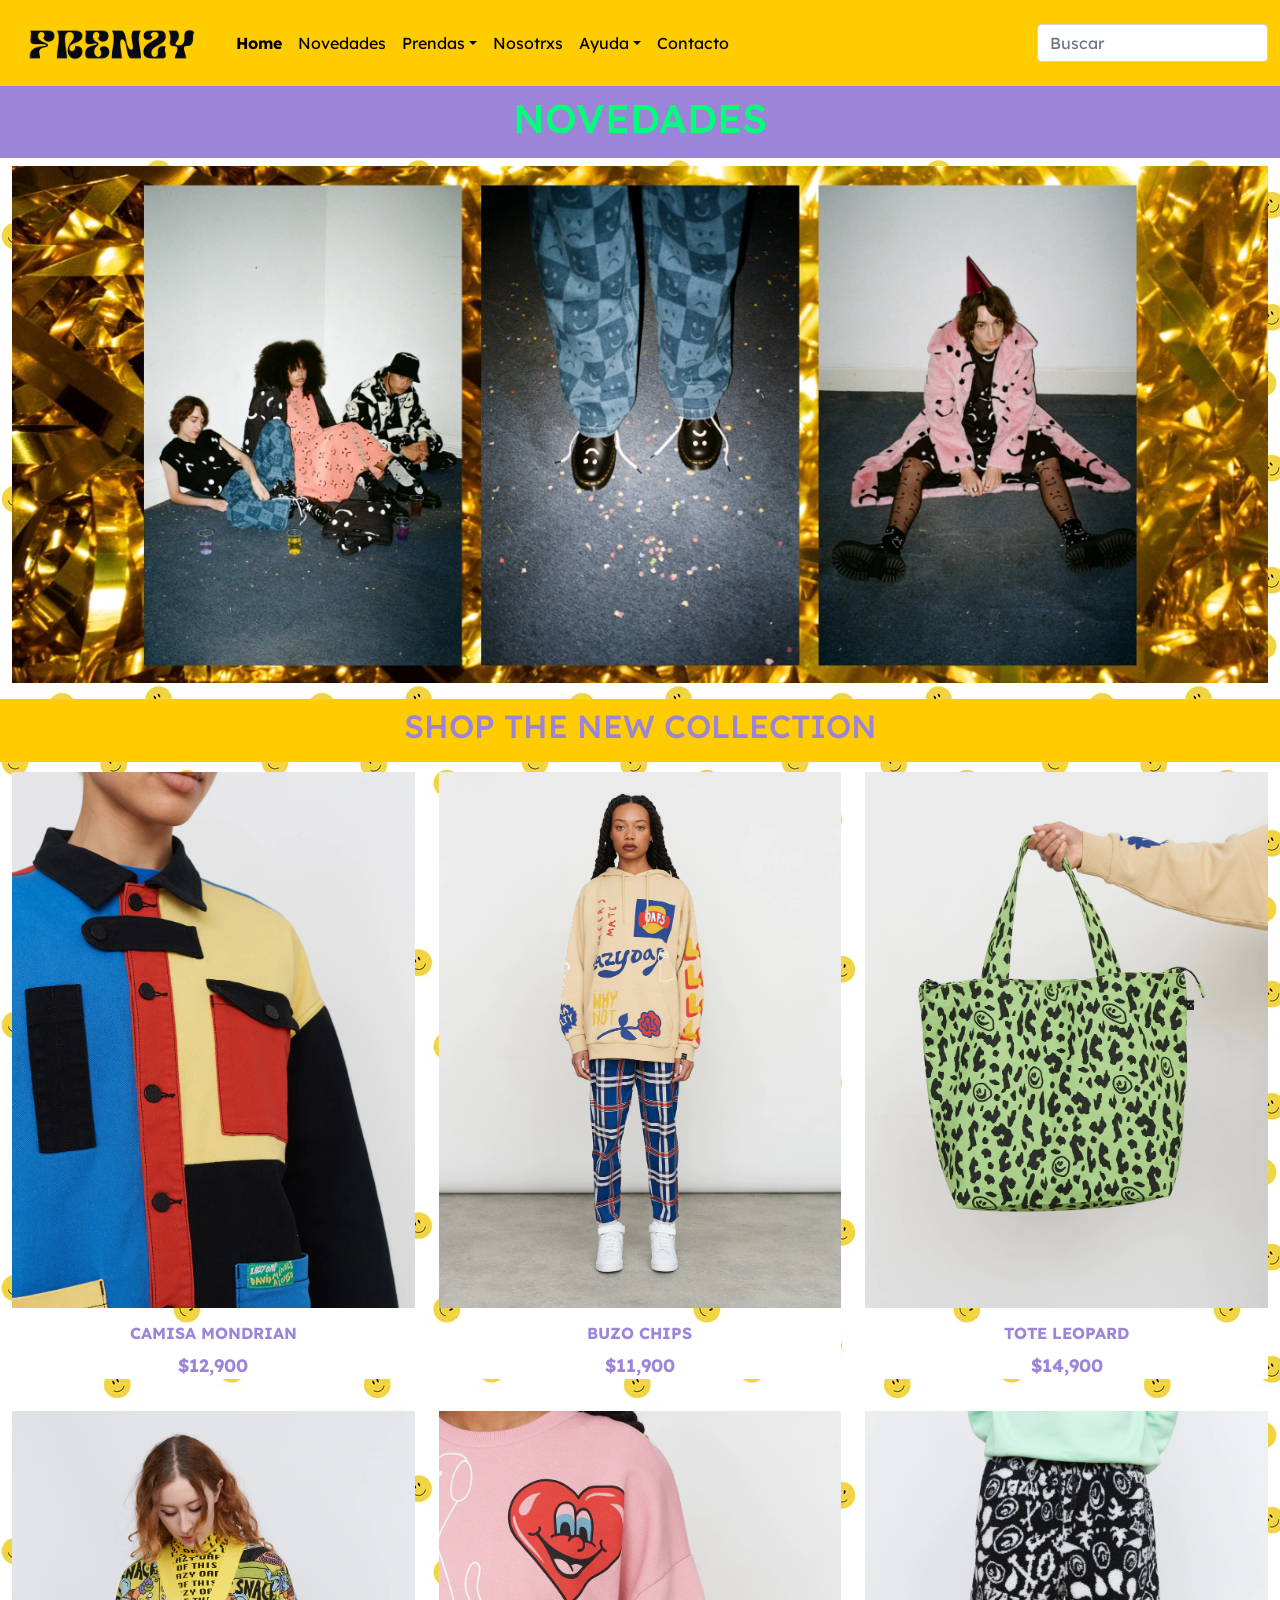
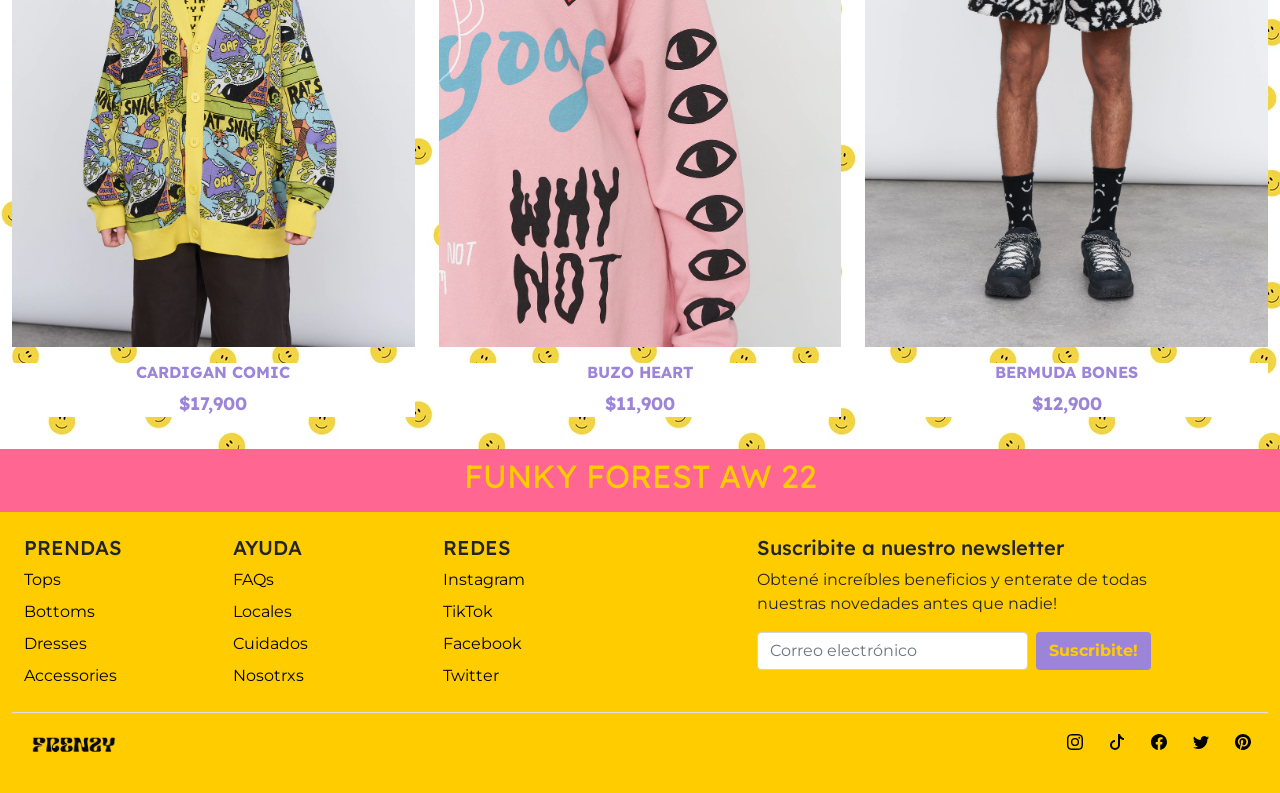
<file: pages/novedades.html>
<!DOCTYPE html>
<html lang="en">
<head>
    <meta charset="UTF-8">
    <meta http-equiv="X-UA-Compatible" content="IE=edge">
    <meta name="viewport" content="width=device-width, initial-scale=1.0">
    <!-- ETIQUETAS SEO -->
    <meta name="description" content="Sitio oficial de Frenzy Clothing | Moda sin género | Novedades">
    <meta name="keyword" content="frenzy, clothing, moda, ropa, indumentaria, prendas, fashion, outfit, style, accesorios, accessories, tops, bottoms, dresses, shoes, remeras, pantalones, vestidos, zapatos">
    <!-- FAVICON -->
    <link rel="shortcut icon" href="../media/favicon.ico">
    <!-- GOOGLE FONTS -->
    <link rel="preconnect" href="https://fonts.googleapis.com">
    <link rel="preconnect" href="https://fonts.gstatic.com" crossorigin>
    <link href="https://fonts.googleapis.com/css2?family=Darker+Grotesque&family=Lexend+Deca:wght@100;200;300;400;500;600;700&family=Montserrat:ital,wght@0,100;0,200;0,300;0,400;0,500;0,600;0,700;0,800;0,900;1,100;1,200;1,300;1,400;1,500;1,600;1,700;1,800;1,900&display=swap" rel="stylesheet">
    <!-- ANIMACIONES -->
    <link rel="stylesheet" href="https://cdnjs.cloudflare.com/ajax/libs/animate.css/4.1.1/animate.min.css"/>
    <link rel="stylesheet" href="../libraries/wow/css/libs/animate.css">
    <!-- CSS BOOTSTRAP -->
    <script src="//ajax.googleapis.com/ajax/libs/jquery/1.11.0/jquery.min.js"></script>
    <script src="//netdna.bootstrapcdn.com/bootstrap/3.1.1/js/bootstrap.min.js"></script>
    <link rel="stylesheet" href="../css/bootstrap.min.css">
    <!-- CSS -->
    <link rel="stylesheet" href="../css/style.css">
    <title>NOVEDADES | FRENZY | Moda sin género</title>
</head>

<body>
  <!-- MENÚ DE NAVEGACIÓN -->
  <header>
    <nav class="navbar navbar-expand-md navbar-dark">
      <div class="container-fluid">
        <a class="navbar-brand" href="../index.html"><img src="../media/frenzylogo.png" alt="Icono Frenzy" class="img-fluid animate__animated animate__pulse" id="index"></a>
        <button class="navbar-toggler" type="button" data-bs-toggle="collapse" data-bs-target="#navbarmenu" aria-controls="navbarmenu" aria-expanded="false" aria-label="Toggle navigation">
        <span class="navbar-toggler-icon"></span>
        </button>
        <div class="collapse navbar-collapse" id="navbarmenu">
            <ul class="navbar-nav me-auto mb-2 mb-md-0">
              <li class="nav-item">
                  <a class="nav-link active text-black fw-bold" href="../index.html">Home</a>
              </li>
              <li class="nav-item">
                    <a class="nav-link active text-black text-decoration-none" href="./novedades.html">Novedades</a>
              </li>
              <li class="nav-item dropdown">
                <a class="nav-link dropdown-toggle text-black text-decoration-none" href="#" id="menu" data-bs-toggle="dropdown" aria-expanded="false">Prendas</a>
                  <ul class="dropdown-menu" aria-labelledby="menu">
                      <li><a class="dropdown-item" href="./tops.html">Tops</a></li>
                      <li><a class="dropdown-item" href="./bottoms.html">Bottoms</a></li>
                      <li><a class="dropdown-item" href="./dresses.html">Dresses</a></li>
                      <li><a class="dropdown-item" href="./accesorios.html">Accessories</a></li>
                    </ul>
              </li>
              <li class="nav-item">
                <a class="nav-link text-black text-decoration-none" href="./nosotrxs.html">Nosotrxs</a>
              </li>
              <li class="nav-item dropdown">
                <a class="nav-link dropdown-toggle text-black text-decoration-none" href="#" id="menu" data-bs-toggle="dropdown" aria-expanded="false">Ayuda</a>
                  <ul class="dropdown-menu" aria-labelledby="menu">
                    <li><a class="dropdown-item" href="./faqs.html">FAQs</a></li>
                    <li><a class="dropdown-item" href="./locales.html">Locales</a></li>
                    <li><a class="dropdown-item" href="./cuidados.html">Cuidados</a></li>
                  </ul>
              </li>
              <li class="nav-item">
                      <a class="nav-link text-black text-decoration-none" href="./contacto.html">Contacto</a>
              </li>
            </ul>
            <form>
              <input class="form-control" type="text" placeholder="Buscar" aria-label="Buscar">
            </form>
        </div>
      </div>
    </nav>
  </header>
    
    <!-- CONTENIDO PRINCIPAL -->
    <main>
        <div class="container-fluid fondo">
          <div class="row">
            <div class="col-md-12 text-center p-2 container-fluid barra">
              <h1 class="wow animate__fadeIn animate__delay-3s">NOVEDADES</h1>
            </div>
          </div>
          <!-- NOVEDADES -->
          <div class="row overflow-hidden prendas mt-2">
            <div class="col-12 container-fluid">
              <img class="img-fluid mb-3" src="../media/coleccionsmiley.jpg" alt="Colección Smiley">
            </div>
            <div class="col-md-12 text-center p-2 container-fluid banner">
              <h2 class="wow animate__fadeIn animate__delay-3s">SHOP THE NEW COLLECTION</h2>
            </div>
            <div class="col-md-4 text-center">
                  <figure class="figure wow animate__fadeIn animate__delay-3s">
                    <img src="../media/camisamondrian.jpg" class="figure-img img-fluid" alt="Camisa Mondrian"><figcaption class="figure-caption"><h6 class="mt-2 fw-bold">CAMISA MONDRIAN</h6><p>$12,900</p></figcaption>
                  </figure> 
            </div>
            <div class="col-md-4 text-center wow animate__fadeIn animate__delay-3s">
                  <figure class="figure">
                    <img src="../media/buzochips.jpg" class="figure-img img-fluid" alt="Buzo Chips"><figcaption class="figure-caption"><h6 class="mt-2 fw-bold">BUZO CHIPS</h6><p>$11,900</p></figcaption>
                  </figure>
            </div>
            <div class="col-md-4 text-center wow animate__fadeIn animate__delay-3s">
                <figure class="figure">
                    <img src="../media/toteleopard.jpg" class="figure-img img-fluid" alt="Tote Leopard"><figcaption class="figure-caption"><h6 class="mt-2 fw-bold">TOTE LEOPARD</h6><p>$14,900</p></figcaption>
                </figure>
            </div>
            <div class="col-md-4 text-center wow animate__fadeIn animate__delay-3s">
              <figure class="figure">
                <img src="../media/cardigancomic.jpg" class="figure-img img-fluid" alt="Cardigan Comic"><figcaption class="figure-caption"><h6 class="mt-2 fw-bold">CARDIGAN COMIC</h6><p>$17,900</p></figcaption>
              </figure>
            </div>
            <div class="col-md-4 text-center wow animate__fadeIn animate__delay-3s">
              <figure class="figure">
                <img src="../media/buzoheart.jpg" class="figure-img img-fluid" alt="Buzo Heart"><figcaption class="figure-caption"><h6 class="mt-2 fw-bold">BUZO HEART</h6><p>$11,900</p></figcaption>
              </figure>
            </div>
            <div class="col-md-4 text-center wow animate__fadeIn animate__delay-3s">
              <figure class="figure">
              <img src="../media/bermudabones.jpg" class="figure-img img-fluid" alt="Bermuda Bones"><figcaption class="figure-caption"><h6 class="mt-2 fw-bold">BERMUDA BONES</h6><p>$12,900</p></figcaption>
              </figure>
            </div>
          </div>
          <div class="row">
            <div class="col-md-12 text-center p-2 container-fluid coleccion">
              <a href="./novedades.html" class="text-decoration-none"><h2 class="wow animate__fadeIn animate__delay-3s">FUNKY FOREST AW 22</h2></a>
            </div>
          </div>
        </div>
    </main>

    <footer class="container-fluid p-4 footer">
      <nav class="row">
            <div class="col-4 col-md-2 pb-3">
                <h5>PRENDAS</h5>
                <ul class="nav flex-column">
                    <li class="nav-item mb-2 "><a href="./tops.html" class="nav-link p-0 text-black">Tops</a></li>
                    <li class="nav-item mb-2"><a href="./bottoms.html" class="nav-link p-0 text-black">Bottoms</a></li>
                    <li class="nav-item mb-2"><a href="./dresses.html" class="nav-link p-0 text-black">Dresses</a></li>
                    <li class="nav-item mb-2"><a href="./accesorios.html" class="nav-link p-0 text-black">Accessories</a></li>
                </ul>
            </div>
  
            <div class="col-4 col-md-2 pb-3">
                <h5>AYUDA</h5>
                <ul class="nav flex-column">
                    <li class="nav-item mb-2"><a href="./faqs.html" class="nav-link p-0 text-black">FAQs</a></li>
                    <li class="nav-item mb-2"><a href="./locales.html" class="nav-link p-0 text-black">Locales</a></li>
                    <li class="nav-item mb-2"><a href="./cuidados.html" class="nav-link p-0 text-black">Cuidados</a></li>
                    <li class="nav-item mb-2"><a href="./nosotrxs.html" class="nav-link p-0 text-black">Nosotrxs</a></li>
                </ul>
            </div>
  
            <div class="col-4 col-md-2 pb-3">
              <h5>REDES</h5>
              <ul class="nav flex-column">
                  <li class="nav-item mb-2 "><a href="https://www.instagram.com/" target="_blank" class="nav-link p-0 text-black">Instagram</a></li>
                  <li class="nav-item mb-2"><a href="https://www.tiktok.com/" target="_blank" class="nav-link p-0 text-black">TikTok</a></li>
                  <li class="nav-item mb-2"><a href="https://www.facebook.com/" target="_blank" class="nav-link p-0 text-black">Facebook</a></li>
                  <li class="nav-item mb-2"><a href="https://www.twitter.com/" target="_blank" class="nav-link p-0 text-black">Twitter</a></li>
              </ul>
          </div>
  
            <div class="col-md-4 offset-md-1 pb-4">
                <form>
                    <h5>Suscribite a nuestro newsletter</h5>
                    <p>Obtené increíbles beneficios y enterate de todas nuestras novedades antes que nadie!</p>
                    <div class="d-flex w-100 gap-2">
                    <label for="newsletter" class="visually-hidden">Email address</label>
                    <input id="newsletter" type="text" class="form-control" placeholder="Correo electrónico" required>
                    <button class="btn" type="button">Suscribite!</button>
                    </div>
                </form>
            </div>
            <!--REDES SOCIALES-->
            <div class="d-flex justify-content-between pt-3 border-top">
                <a href="#index"><img src="../media/frenzylogo.png" alt="Logo Frenzy">
                </a>
                <ul class="list-unstyled d-flex align-items-center">
                    <li class="ms-3"><a class="text-muted" href="https://www.instagram.com/" target="_blank"><svg xmlns="http://  www.w3.org/2000/svg" width="16" height="16" fill="currentColor" class="bi bi-instagram" viewBox="0 0 16 16">
                        <path d="M8 0C5.829 0 5.556.01 4.703.048 3.85.088 3.269.222 2.76.42a3.917 3.917 0 0 0-1.417.923A3.927 3.927 0 0 0 .42 2.76C.222 3.268.087 3.85.048 4.7.01 5.555 0 5.827 0 8.001c0 2.172.01 2.444.048 3.297.04.852.174 1.433.372 1.942.205.526.478.972.923 1.417.444.445.89.719 1.416.923.51.198 1.09.333 1.942.372C5.555 15.99 5.827 16 8 16s2.444-.01 3.298-.048c.851-.04 1.434-.174 1.943-.372a3.916 3.916 0 0 0 1.416-.923c.445-.445.718-.891.923-1.417.197-.509.332-1.09.372-1.942C15.99 10.445 16 10.173 16 8s-.01-2.445-.048-3.299c-.04-.851-.175-1.433-.372-1.941a3.926 3.926 0 0 0-.923-1.417A3.911 3.911 0 0 0 13.24.42c-.51-.198-1.092-.333-1.943-.372C10.443.01 10.172 0 7.998 0h.003zm-.717 1.442h.718c2.136 0 2.389.007 3.232.046.78.035 1.204.166 1.486.275.373.145.64.319.92.599.28.28.453.546.598.92.11.281.24.705.275 1.485.039.843.047 1.096.047 3.231s-.008 2.389-.047 3.232c-.035.78-.166 1.203-.275 1.485a2.47 2.47 0 0 1-.599.919c-.28.28-.546.453-.92.598-.28.11-.704.24-1.485.276-.843.038-1.096.047-3.232.047s-2.39-.009-3.233-.047c-.78-.036-1.203-.166-1.485-.276a2.478 2.478 0 0 1-.92-.598 2.48 2.48 0 0 1-.6-.92c-.109-.281-.24-.705-.275-1.485-.038-.843-.046-1.096-.046-3.233 0-2.136.008-2.388.046-3.231.036-.78.166-1.204.276-1.486.145-.373.319-.64.599-.92.28-.28.546-.453.92-.598.282-.11.705-.24 1.485-.276.738-.034 1.024-.044 2.515-.045v.002zm4.988 1.328a.96.96 0 1 0 0 1.92.96.96 0 0 0 0-1.92zm-4.27 1.122a4.109 4.109 0 1 0 0 8.217 4.109 4.109 0 0 0 0-8.217zm0 1.441a2.667 2.667 0 1 1 0 5.334 2.667 2.667 0 0 1 0-5.334z"/>
                      </svg></a></li>
                      <li class="ms-3"><a class="text-muted" href="https://www.tiktok.com/" target="_blank"><svg xmlns="http://www.w3.org/2000/svg" width="16" height="16" fill="currentColor" class="bi bi-tiktok" viewBox="0 0 16 16">
                        <path d="M9 0h1.98c.144.715.54 1.617 1.235 2.512C12.895 3.389 13.797 4 15 4v2c-1.753 0-3.07-.814-4-1.829V11a5 5 0 1 1-5-5v2a3 3 0 1 0 3 3V0Z"/>
                      </svg></a></li>
                      <li class="ms-3"><a class="text-muted" href="https://www.facebook.com/" target="_blank"><svg xmlns="http://www.w3.org/2000/svg" width="16" height="16" fill="currentColor" class="bi bi-facebook" viewBox="0 0 16 16">
                        <path d="M16 8.049c0-4.446-3.582-8.05-8-8.05C3.58 0-.002 3.603-.002 8.05c0 4.017 2.926 7.347 6.75 7.951v-5.625h-2.03V8.05H6.75V6.275c0-2.017 1.195-3.131 3.022-3.131.876 0 1.791.157 1.791.157v1.98h-1.009c-.993 0-1.303.621-1.303 1.258v1.51h2.218l-.354 2.326H9.25V16c3.824-.604 6.75-3.934 6.75-7.951z"/>
                      </svg></a></li>
                      <li class="ms-3"><a class="text-muted" href="https://www.twitter.com/" target="_blank"><svg xmlns="http://www.w3.org/2000/svg" width="16" height="16" fill="currentColor" class="bi bi-twitter" viewBox="0 0 16 16">
                        <path d="M5.026 15c6.038 0 9.341-5.003 9.341-9.334 0-.14 0-.282-.006-.422A6.685 6.685 0 0 0 16 3.542a6.658 6.658 0 0 1-1.889.518 3.301 3.301 0 0 0 1.447-1.817 6.533 6.533 0 0 1-2.087.793A3.286 3.286 0 0 0 7.875 6.03a9.325 9.325 0 0 1-6.767-3.429 3.289 3.289 0 0 0 1.018 4.382A3.323 3.323 0 0 1 .64 6.575v.045a3.288 3.288 0 0 0 2.632 3.218 3.203 3.203 0 0 1-.865.115 3.23 3.23 0 0 1-.614-.057 3.283 3.283 0 0 0 3.067 2.277A6.588 6.588 0 0 1 .78 13.58a6.32 6.32 0 0 1-.78-.045A9.344 9.344 0 0 0 5.026 15z"/>
                      </svg></a></li>
                      <li class="ms-3"><a class="text-muted" href="https://www.pinterest.com/" target="_blank"><svg xmlns="http://www.w3.org/2000/svg" width="16" height="16" fill="currentColor" class="bi bi-pinterest" viewBox="0 0 16 16">
                        <path d="M8 0a8 8 0 0 0-2.915 15.452c-.07-.633-.134-1.606.027-2.297.146-.625.938-3.977.938-3.977s-.239-.479-.239-1.187c0-1.113.645-1.943 1.448-1.943.682 0 1.012.512 1.012 1.127 0 .686-.437 1.712-.663 2.663-.188.796.4 1.446 1.185 1.446 1.422 0 2.515-1.5 2.515-3.664 0-1.915-1.377-3.254-3.342-3.254-2.276 0-3.612 1.707-3.612 3.471 0 .688.265 1.425.595 1.826a.24.24 0 0 1 .056.23c-.061.252-.196.796-.222.907-.035.146-.116.177-.268.107-1-.465-1.624-1.926-1.624-3.1 0-2.523 1.834-4.84 5.286-4.84 2.775 0 4.932 1.977 4.932 4.62 0 2.757-1.739 4.976-4.151 4.976-.811 0-1.573-.421-1.834-.919l-.498 1.902c-.181.695-.669 1.566-.995 2.097A8 8 0 1 0 8 0z"/>
                      </svg></a></li>
                </ul>
            </div>
      </nav>
    </footer>
  
<script src="https://cdn.jsdelivr.net/npm/bootstrap@5.0.2/dist/js/bootstrap.bundle.min.js" integrity="sha384-MrcW6ZMFYlzcLA8Nl+NtUVF0sA7MsXsP1UyJoMp4YLEuNSfAP+JcXn/tWtIaxVXM" crossorigin="anonymous"></script>
    <script src="../libraries/wow/dist/wow.min.js"></script>
                <script>
                new WOW().init();
                </script>
</body>
</html>
</file>
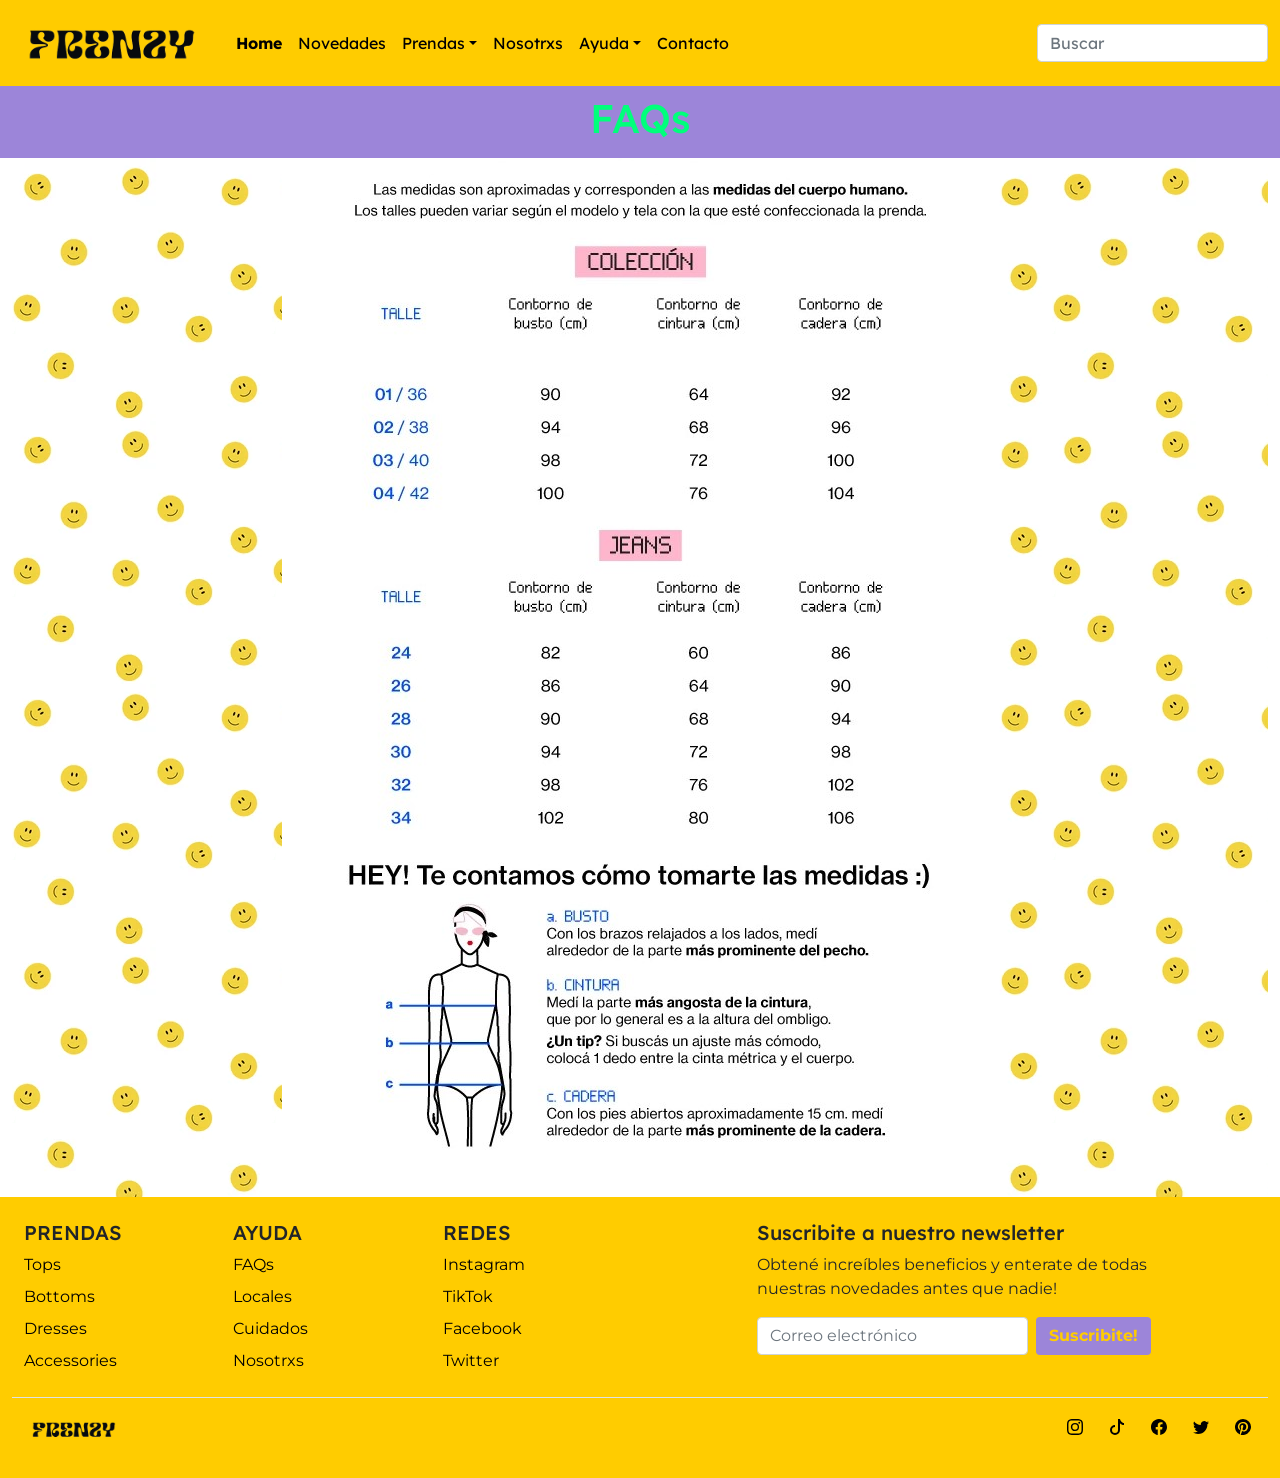
<file: pages/talles.html>
<!DOCTYPE html>
<html lang="en">
<head>
    <meta charset="UTF-8">
    <meta http-equiv="X-UA-Compatible" content="IE=edge">
    <meta name="viewport" content="width=device-width, initial-scale=1.0">
    <!-- ETIQUETAS SEO -->
    <meta name="description" content="Sitio oficial de Frenzy Clothing | Moda sin género | Tabla de Talles">
    <meta name="keyword" content="frenzy, clothing, moda, ropa, indumentaria, prendas, fashion, outfit, style, accesorios, accessories, tops, bottoms, dresses, shoes, remeras, pantalones, vestidos, zapatos">
    <!-- FAVICON -->
    <link rel="shortcut icon" href="../media/favicon.ico">
    <!-- GOOGLE FONTS -->
    <link rel="preconnect" href="https://fonts.googleapis.com">
    <link rel="preconnect" href="https://fonts.gstatic.com" crossorigin>
    <link href="https://fonts.googleapis.com/css2?family=Darker+Grotesque&family=Lexend+Deca:wght@100;200;300;400;500;600;700&family=Montserrat:ital,wght@0,100;0,200;0,300;0,400;0,500;0,600;0,700;0,800;0,900;1,100;1,200;1,300;1,400;1,500;1,600;1,700;1,800;1,900&display=swap" rel="stylesheet">
    <!-- ANIMACIONES -->
    <link rel="stylesheet" href="https://cdnjs.cloudflare.com/ajax/libs/animate.css/4.1.1/animate.min.css"/>
    <link rel="stylesheet" href="../libraries/wow/css/libs/animate.css">
    <!-- CSS BOOTSTRAP -->
    <script src="//ajax.googleapis.com/ajax/libs/jquery/1.11.0/jquery.min.js"></script>
    <script src="//netdna.bootstrapcdn.com/bootstrap/3.1.1/js/bootstrap.min.js"></script>
    <link rel="stylesheet" href="../css/bootstrap.min.css">
    <!-- CSS -->
    <link rel="stylesheet" href="../css/style.css">
    <title>TALLES | FRENZY | Moda sin género</title>
</head>

<body>
  <!-- MENÚ DE NAVEGACIÓN -->
  <header>
    <nav class="navbar navbar-expand-md navbar-dark">
      <div class="container-fluid">
        <a class="navbar-brand" href="../index.html"><img src="../media/frenzylogo.png" alt="Icono Frenzy" class="img-fluid animate__animated animate__pulse" id="index"></a>
        <button class="navbar-toggler" type="button" data-bs-toggle="collapse" data-bs-target="#navbarmenu" aria-controls="navbarmenu" aria-expanded="false" aria-label="Toggle navigation">
        <span class="navbar-toggler-icon"></span>
        </button>
        <div class="collapse navbar-collapse" id="navbarmenu">
            <ul class="navbar-nav me-auto mb-2 mb-md-0">
              <li class="nav-item">
                  <a class="nav-link active text-black fw-bold" href="../index.html">Home</a>
              </li>
              <li class="nav-item">
                    <a class="nav-link active text-black text-decoration-none" href="./novedades.html">Novedades</a>
              </li>
              <li class="nav-item dropdown">
                <a class="nav-link dropdown-toggle text-black text-decoration-none" href="#" id="menu" data-bs-toggle="dropdown" aria-expanded="false">Prendas</a>
                  <ul class="dropdown-menu" aria-labelledby="menu">
                      <li><a class="dropdown-item" href="./tops.html">Tops</a></li>
                      <li><a class="dropdown-item" href="./bottoms.html">Bottoms</a></li>
                      <li><a class="dropdown-item" href="./dresses.html">Dresses</a></li>
                      <li><a class="dropdown-item" href="./accesorios.html">Accessories</a></li>
                    </ul>
              </li>
              <li class="nav-item">
                <a class="nav-link text-black text-decoration-none" href="./nosotrxs.html">Nosotrxs</a>
              </li>
              <li class="nav-item dropdown">
                <a class="nav-link dropdown-toggle text-black text-decoration-none" href="#" id="menu" data-bs-toggle="dropdown" aria-expanded="false">Ayuda</a>
                  <ul class="dropdown-menu" aria-labelledby="menu">
                    <li><a class="dropdown-item" href="./faqs.html">FAQs</a></li>
                    <li><a class="dropdown-item" href="./locales.html">Locales</a></li>
                    <li><a class="dropdown-item" href="./cuidados.html">Cuidados</a></li>
                  </ul>
              </li>
              <li class="nav-item">
                      <a class="nav-link text-black text-decoration-none" href="./contacto.html">Contacto</a>
              </li>
            </ul>
            <form>
              <input class="form-control" type="text" placeholder="Buscar" aria-label="Buscar">
            </form>
        </div>
      </div>
    </nav>
  </header>
    
  <!-- CONTENIDO PRINCIPAL -->
  <main>
        <div class="container-fluid">
            <div class="row">
              <div class="col-md-12 text-center p-2 container-fluid barra">
                <h1 class="animate__animated animate__pulse">FAQs</h1>
              </div>
        </div>
        <div class="container-fluid fondo">
            <div class="col-md-12 text-center">
                <img src="../media/talles.jpg" alt="Tabla de talles" class="img-fluid">
            </div>
        </div>
  </main>
    
  <footer class="container-fluid p-4 footer">
    <nav class="row">
          <div class="col-4 col-md-2 pb-3">
              <h5>PRENDAS</h5>
              <ul class="nav flex-column">
                  <li class="nav-item mb-2 "><a href="./tops.html" class="nav-link p-0 text-black">Tops</a></li>
                  <li class="nav-item mb-2"><a href="./bottoms.html" class="nav-link p-0 text-black">Bottoms</a></li>
                  <li class="nav-item mb-2"><a href="./dresses.html" class="nav-link p-0 text-black">Dresses</a></li>
                  <li class="nav-item mb-2"><a href="./accesorios.html" class="nav-link p-0 text-black">Accessories</a></li>
              </ul>
          </div>

          <div class="col-4 col-md-2 pb-3">
              <h5>AYUDA</h5>
              <ul class="nav flex-column">
                  <li class="nav-item mb-2"><a href="./faqs.html" class="nav-link p-0 text-black">FAQs</a></li>
                  <li class="nav-item mb-2"><a href="./locales.html" class="nav-link p-0 text-black">Locales</a></li>
                  <li class="nav-item mb-2"><a href="./cuidados.html" class="nav-link p-0 text-black">Cuidados</a></li>
                  <li class="nav-item mb-2"><a href="./nosotrxs.html" class="nav-link p-0 text-black">Nosotrxs</a></li>
              </ul>
          </div>

          <div class="col-4 col-md-2 pb-3">
            <h5>REDES</h5>
            <ul class="nav flex-column">
                <li class="nav-item mb-2 "><a href="https://www.instagram.com/" target="_blank" class="nav-link p-0 text-black">Instagram</a></li>
                <li class="nav-item mb-2"><a href="https://www.tiktok.com/" target="_blank" class="nav-link p-0 text-black">TikTok</a></li>
                <li class="nav-item mb-2"><a href="https://www.facebook.com/" target="_blank" class="nav-link p-0 text-black">Facebook</a></li>
                <li class="nav-item mb-2"><a href="https://www.twitter.com/" target="_blank" class="nav-link p-0 text-black">Twitter</a></li>
            </ul>
        </div>

          <div class="col-md-4 offset-md-1 pb-4">
              <form>
                  <h5>Suscribite a nuestro newsletter</h5>
                  <p>Obtené increíbles beneficios y enterate de todas nuestras novedades antes que nadie!</p>
                  <div class="d-flex w-100 gap-2">
                  <label for="newsletter" class="visually-hidden">Email address</label>
                  <input id="newsletter" type="text" class="form-control" placeholder="Correo electrónico" required>
                  <button class="btn" type="button">Suscribite!</button>
                  </div>
              </form>
          </div>
          <!--REDES SOCIALES-->
          <div class="d-flex justify-content-between pt-3 border-top">
              <a href="#index"><img src="../media/frenzylogo.png" alt="Logo Frenzy">
              </a>
              <ul class="list-unstyled d-flex align-items-center">
                  <li class="ms-3"><a class="text-muted" href="https://www.instagram.com/" target="_blank"><svg xmlns="http://  www.w3.org/2000/svg" width="16" height="16" fill="currentColor" class="bi bi-instagram" viewBox="0 0 16 16">
                      <path d="M8 0C5.829 0 5.556.01 4.703.048 3.85.088 3.269.222 2.76.42a3.917 3.917 0 0 0-1.417.923A3.927 3.927 0 0 0 .42 2.76C.222 3.268.087 3.85.048 4.7.01 5.555 0 5.827 0 8.001c0 2.172.01 2.444.048 3.297.04.852.174 1.433.372 1.942.205.526.478.972.923 1.417.444.445.89.719 1.416.923.51.198 1.09.333 1.942.372C5.555 15.99 5.827 16 8 16s2.444-.01 3.298-.048c.851-.04 1.434-.174 1.943-.372a3.916 3.916 0 0 0 1.416-.923c.445-.445.718-.891.923-1.417.197-.509.332-1.09.372-1.942C15.99 10.445 16 10.173 16 8s-.01-2.445-.048-3.299c-.04-.851-.175-1.433-.372-1.941a3.926 3.926 0 0 0-.923-1.417A3.911 3.911 0 0 0 13.24.42c-.51-.198-1.092-.333-1.943-.372C10.443.01 10.172 0 7.998 0h.003zm-.717 1.442h.718c2.136 0 2.389.007 3.232.046.78.035 1.204.166 1.486.275.373.145.64.319.92.599.28.28.453.546.598.92.11.281.24.705.275 1.485.039.843.047 1.096.047 3.231s-.008 2.389-.047 3.232c-.035.78-.166 1.203-.275 1.485a2.47 2.47 0 0 1-.599.919c-.28.28-.546.453-.92.598-.28.11-.704.24-1.485.276-.843.038-1.096.047-3.232.047s-2.39-.009-3.233-.047c-.78-.036-1.203-.166-1.485-.276a2.478 2.478 0 0 1-.92-.598 2.48 2.48 0 0 1-.6-.92c-.109-.281-.24-.705-.275-1.485-.038-.843-.046-1.096-.046-3.233 0-2.136.008-2.388.046-3.231.036-.78.166-1.204.276-1.486.145-.373.319-.64.599-.92.28-.28.546-.453.92-.598.282-.11.705-.24 1.485-.276.738-.034 1.024-.044 2.515-.045v.002zm4.988 1.328a.96.96 0 1 0 0 1.92.96.96 0 0 0 0-1.92zm-4.27 1.122a4.109 4.109 0 1 0 0 8.217 4.109 4.109 0 0 0 0-8.217zm0 1.441a2.667 2.667 0 1 1 0 5.334 2.667 2.667 0 0 1 0-5.334z"/>
                    </svg></a></li>
                    <li class="ms-3"><a class="text-muted" href="https://www.tiktok.com/" target="_blank"><svg xmlns="http://www.w3.org/2000/svg" width="16" height="16" fill="currentColor" class="bi bi-tiktok" viewBox="0 0 16 16">
                      <path d="M9 0h1.98c.144.715.54 1.617 1.235 2.512C12.895 3.389 13.797 4 15 4v2c-1.753 0-3.07-.814-4-1.829V11a5 5 0 1 1-5-5v2a3 3 0 1 0 3 3V0Z"/>
                    </svg></a></li>
                    <li class="ms-3"><a class="text-muted" href="https://www.facebook.com/" target="_blank"><svg xmlns="http://www.w3.org/2000/svg" width="16" height="16" fill="currentColor" class="bi bi-facebook" viewBox="0 0 16 16">
                      <path d="M16 8.049c0-4.446-3.582-8.05-8-8.05C3.58 0-.002 3.603-.002 8.05c0 4.017 2.926 7.347 6.75 7.951v-5.625h-2.03V8.05H6.75V6.275c0-2.017 1.195-3.131 3.022-3.131.876 0 1.791.157 1.791.157v1.98h-1.009c-.993 0-1.303.621-1.303 1.258v1.51h2.218l-.354 2.326H9.25V16c3.824-.604 6.75-3.934 6.75-7.951z"/>
                    </svg></a></li>
                    <li class="ms-3"><a class="text-muted" href="https://www.twitter.com/" target="_blank"><svg xmlns="http://www.w3.org/2000/svg" width="16" height="16" fill="currentColor" class="bi bi-twitter" viewBox="0 0 16 16">
                      <path d="M5.026 15c6.038 0 9.341-5.003 9.341-9.334 0-.14 0-.282-.006-.422A6.685 6.685 0 0 0 16 3.542a6.658 6.658 0 0 1-1.889.518 3.301 3.301 0 0 0 1.447-1.817 6.533 6.533 0 0 1-2.087.793A3.286 3.286 0 0 0 7.875 6.03a9.325 9.325 0 0 1-6.767-3.429 3.289 3.289 0 0 0 1.018 4.382A3.323 3.323 0 0 1 .64 6.575v.045a3.288 3.288 0 0 0 2.632 3.218 3.203 3.203 0 0 1-.865.115 3.23 3.23 0 0 1-.614-.057 3.283 3.283 0 0 0 3.067 2.277A6.588 6.588 0 0 1 .78 13.58a6.32 6.32 0 0 1-.78-.045A9.344 9.344 0 0 0 5.026 15z"/>
                    </svg></a></li>
                    <li class="ms-3"><a class="text-muted" href="https://www.pinterest.com/" target="_blank"><svg xmlns="http://www.w3.org/2000/svg" width="16" height="16" fill="currentColor" class="bi bi-pinterest" viewBox="0 0 16 16">
                      <path d="M8 0a8 8 0 0 0-2.915 15.452c-.07-.633-.134-1.606.027-2.297.146-.625.938-3.977.938-3.977s-.239-.479-.239-1.187c0-1.113.645-1.943 1.448-1.943.682 0 1.012.512 1.012 1.127 0 .686-.437 1.712-.663 2.663-.188.796.4 1.446 1.185 1.446 1.422 0 2.515-1.5 2.515-3.664 0-1.915-1.377-3.254-3.342-3.254-2.276 0-3.612 1.707-3.612 3.471 0 .688.265 1.425.595 1.826a.24.24 0 0 1 .056.23c-.061.252-.196.796-.222.907-.035.146-.116.177-.268.107-1-.465-1.624-1.926-1.624-3.1 0-2.523 1.834-4.84 5.286-4.84 2.775 0 4.932 1.977 4.932 4.62 0 2.757-1.739 4.976-4.151 4.976-.811 0-1.573-.421-1.834-.919l-.498 1.902c-.181.695-.669 1.566-.995 2.097A8 8 0 1 0 8 0z"/>
                    </svg></a></li>
              </ul>
          </div>
    </nav>
  </footer>
  
<script src="https://cdn.jsdelivr.net/npm/bootstrap@5.0.2/dist/js/bootstrap.bundle.min.js" integrity="sha384-MrcW6ZMFYlzcLA8Nl+NtUVF0sA7MsXsP1UyJoMp4YLEuNSfAP+JcXn/tWtIaxVXM" crossorigin="anonymous"></script>
    <script src="../libraries/wow/dist/wow.min.js"></script>
                <script>
                new WOW().init();
                </script>
</body>
</html>
</file>
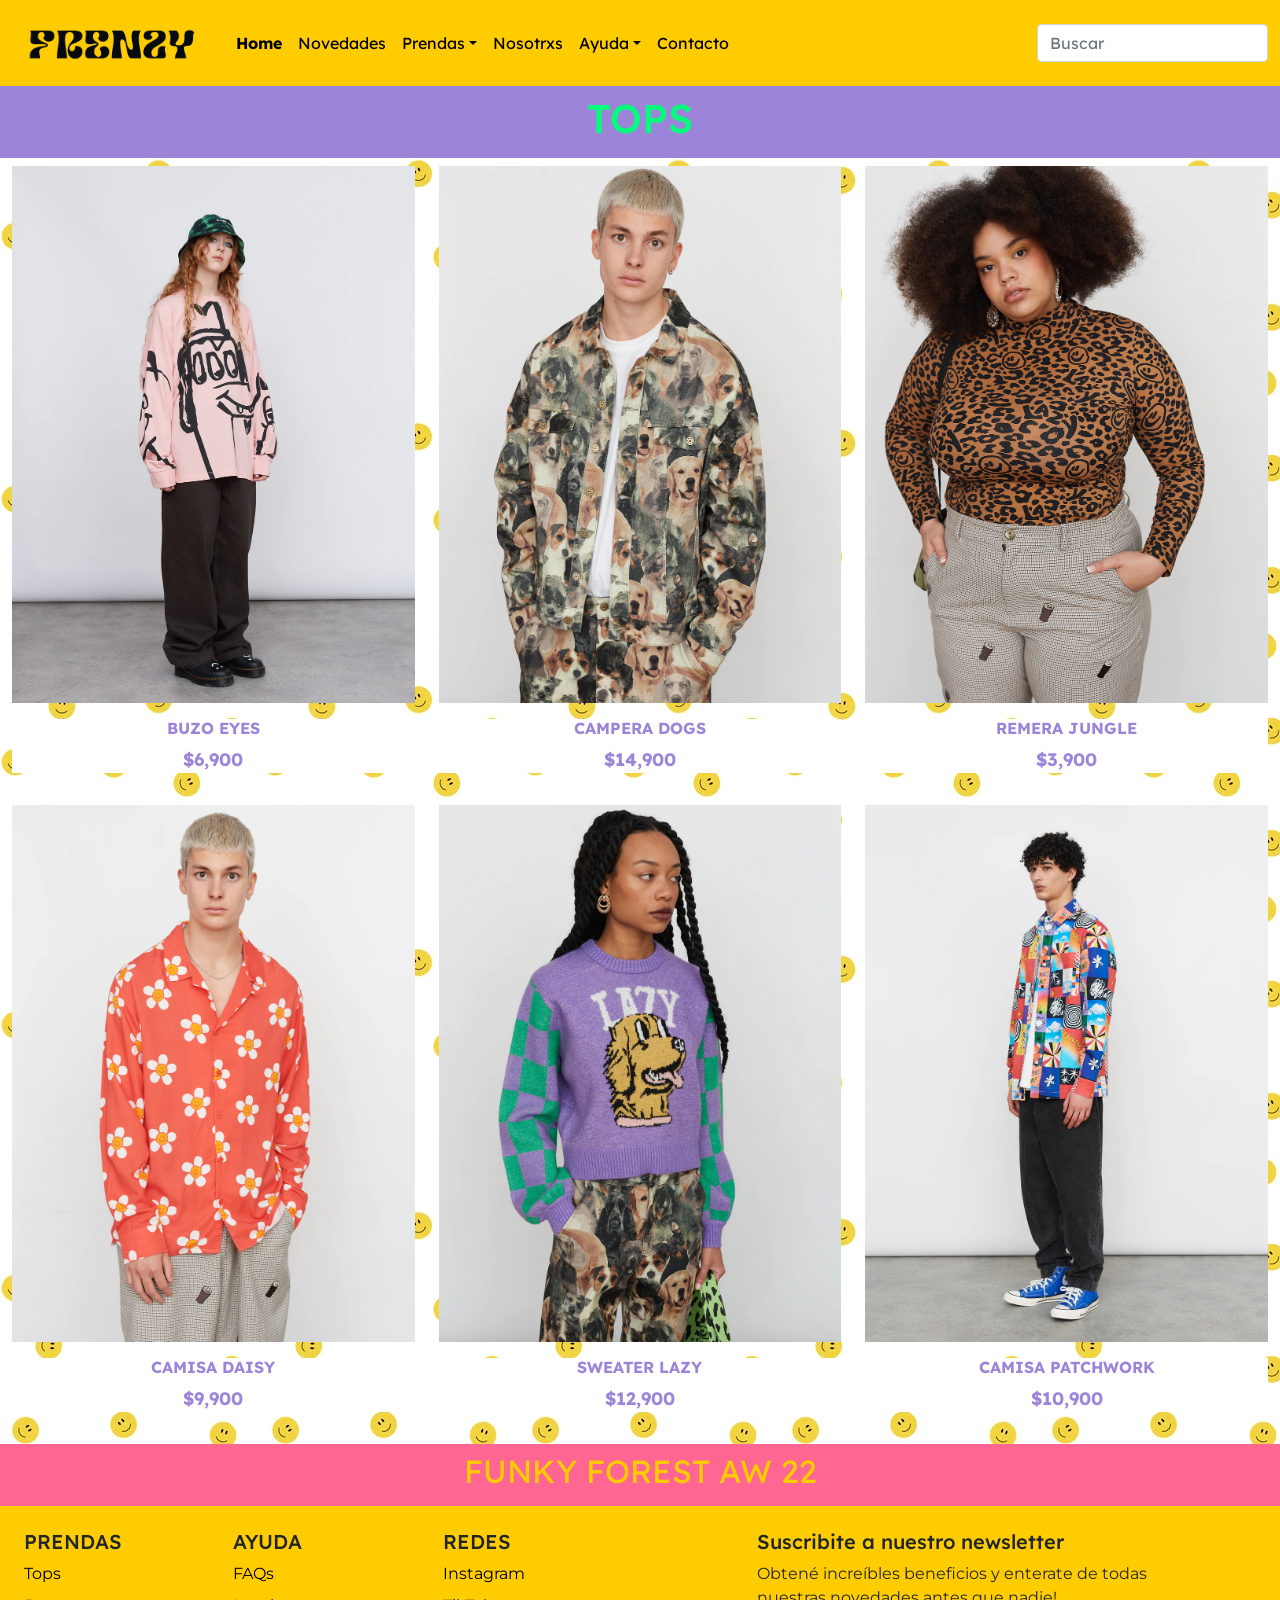
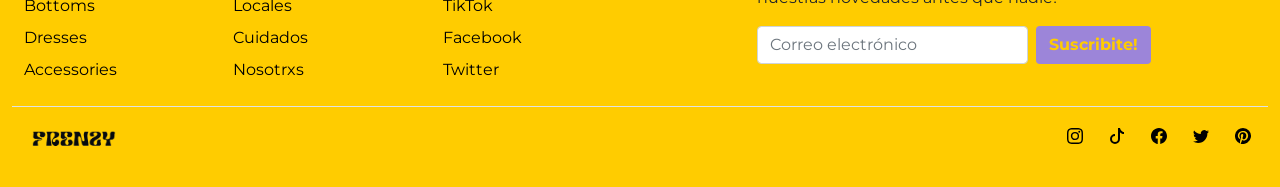
<file: pages/tops.html>
<!DOCTYPE html>
<html lang="en">
<head>
    <meta charset="UTF-8">
    <meta http-equiv="X-UA-Compatible" content="IE=edge">
    <meta name="viewport" content="width=device-width, initial-scale=1.0">
    <!-- ETIQUETAS SEO -->
    <meta name="description" content="Sitio oficial de Frenzy Clothing | Moda sin género | Tops">
    <meta name="keyword" content="frenzy, clothing, moda, ropa, indumentaria, prendas, fashion, outfit, style, accesorios, accessories, tops, bottoms, dresses, shoes, remeras, pantalones, vestidos, zapatos">
    <!-- FAVICON -->
    <link rel="shortcut icon" href="../media/favicon.ico">
    <!-- GOOGLE FONTS -->
    <link rel="preconnect" href="https://fonts.googleapis.com">
    <link rel="preconnect" href="https://fonts.gstatic.com" crossorigin>
    <link href="https://fonts.googleapis.com/css2?family=Darker+Grotesque&family=Lexend+Deca:wght@100;200;300;400;500;600;700&family=Montserrat:ital,wght@0,100;0,200;0,300;0,400;0,500;0,600;0,700;0,800;0,900;1,100;1,200;1,300;1,400;1,500;1,600;1,700;1,800;1,900&display=swap" rel="stylesheet">
    <!-- ANIMACIONES -->
    <link rel="stylesheet" href="https://cdnjs.cloudflare.com/ajax/libs/animate.css/4.1.1/animate.min.css"/>
    <link rel="stylesheet" href="../libraries/wow/css/libs/animate.css">
    <!-- CSS BOOTSTRAP -->
    <script src="//ajax.googleapis.com/ajax/libs/jquery/1.11.0/jquery.min.js"></script>
    <script src="//netdna.bootstrapcdn.com/bootstrap/3.1.1/js/bootstrap.min.js"></script>
    <link rel="stylesheet" href="../css/bootstrap.min.css">
    <!-- CSS -->
    <link rel="stylesheet" href="../css/style.css">
    <title>TOPS | FRENZY | Moda sin género</title>
</head>

<body>
  <!-- MENÚ DE NAVEGACIÓN -->
  <header>
    <nav class="navbar navbar-expand-md navbar-dark">
      <div class="container-fluid">
        <a class="navbar-brand" href="../index.html"><img src="../media/frenzylogo.png" alt="Icono Frenzy" class="img-fluid animate__animated animate__pulse" id="index"></a>
        <button class="navbar-toggler" type="button" data-bs-toggle="collapse" data-bs-target="#navbarmenu" aria-controls="navbarmenu" aria-expanded="false" aria-label="Toggle navigation">
        <span class="navbar-toggler-icon"></span>
        </button>
        <div class="collapse navbar-collapse" id="navbarmenu">
            <ul class="navbar-nav me-auto mb-2 mb-md-0">
              <li class="nav-item">
                  <a class="nav-link active text-black fw-bold" href="../index.html">Home</a>
              </li>
              <li class="nav-item">
                    <a class="nav-link active text-black text-decoration-none" href="./novedades.html">Novedades</a>
              </li>
              <li class="nav-item dropdown">
                <a class="nav-link dropdown-toggle text-black text-decoration-none" href="#" id="menu" data-bs-toggle="dropdown" aria-expanded="false">Prendas</a>
                  <ul class="dropdown-menu" aria-labelledby="menu">
                      <li><a class="dropdown-item" href="./tops.html">Tops</a></li>
                      <li><a class="dropdown-item" href="./bottoms.html">Bottoms</a></li>
                      <li><a class="dropdown-item" href="./dresses.html">Dresses</a></li>
                      <li><a class="dropdown-item" href="./accesorios.html">Accessories</a></li>
                    </ul>
              </li>
              <li class="nav-item">
                <a class="nav-link text-black text-decoration-none" href="./nosotrxs.html">Nosotrxs</a>
              </li>
              <li class="nav-item dropdown">
                <a class="nav-link dropdown-toggle text-black text-decoration-none" href="#" id="menu" data-bs-toggle="dropdown" aria-expanded="false">Ayuda</a>
                  <ul class="dropdown-menu" aria-labelledby="menu">
                    <li><a class="dropdown-item" href="./faqs.html">FAQs</a></li>
                    <li><a class="dropdown-item" href="./locales.html">Locales</a></li>
                    <li><a class="dropdown-item" href="./cuidados.html">Cuidados</a></li>
                  </ul>
              </li>
              <li class="nav-item">
                      <a class="nav-link text-black text-decoration-none" href="./contacto.html">Contacto</a>
              </li>
            </ul>
            <form>
              <input class="form-control" type="text" placeholder="Buscar" aria-label="Buscar">
            </form>
        </div>
      </div>
    </nav>
  </header>

    <!-- CONTENIDO PRINCIPAL -->
  <main>
    <div class="container-fluid fondo">
      <div class="row">
        <div class="col-md-12 text-center p-2 container-fluid barra">
          <h1 class="wow animate__fadeIn animate__delay-3s">TOPS</h1>
        </div>
      </div>
      <!-- PRENDAS -->
      <div class="row overflow-hidden prendas mt-2">
        <div class="col-md-4 text-center">
              <figure class="figure wow animate__fadeIn animate__delay-3s">
                <img src="../media/buzoeyes.jpg" class="foto figure-img img-fluid" alt="Buzo rosa con perro Eyes">
                <figcaption class="figure-caption"><h6 class="mt-2 fw-bold">BUZO EYES</h6><p>$6,900</p></figcaption>
              </figure> 
        </div>
        <div class="col-md-4 text-center wow animate__fadeIn animate__delay-3s">
              <figure class="figure">
                <img src="../media/camperadogs.jpg" class="figure-img img-fluid" alt="Campera con estampa de perros Dogs"><figcaption class="figure-caption"><h6 class="mt-2 fw-bold">CAMPERA DOGS</h6><p>$14,900</p></figcaption>
              </figure>
        </div>
        <div class="col-md-4 text-center wow animate__fadeIn animate__delay-3s">
            <figure class="figure">
              <img src="../media/remerajungle.jpg" class="figure-img img-fluid" alt="Remera animal print Junglr"><figcaption class="figure-caption"><h6 class="mt-2 fw-bold">REMERA JUNGLE</h6><p>$3,900</p></figcaption>
            </figure>
        </div>
        <div class="col-md-4 text-center wow animate__fadeIn animate__delay-3s">
          <figure class="figure">
            <img src="../media/camisadaisy.jpg" class="figure-img img-fluid" alt="Camisa coral con margaritas Daisy"><figcaption class="figure-caption"><h6 class="mt-2 fw-bold">CAMISA DAISY</h6><p>$9,900</p></figcaption>
          </figure>
        </div>
      <div class="col-md-4 text-center wow animate__fadeIn animate__delay-3s">
        <figure class="figure">
          <img src="../media/sweaterlazy.jpg" class="figure-img img-fluid" alt="Sweater con perro Lazy"><figcaption class="figure-caption"><h6 class="mt-2 fw-bold">SWEATER LAZY</h6><p>$12,900</p></figcaption>
        </figure>
      </div>
      <div class="col-md-4 text-center wow animate__fadeIn animate__delay-3s">
      <figure class="figure">
        <img src="../media/camisapatchwork.jpg" class="figure-img img-fluid" alt="Camisa con estampa Patchwork"><figcaption class="figure-caption"><h6 class="mt-2 fw-bold">CAMISA PATCHWORK</h6><p>$10,900</p></figcaption>
      </figure>
      </div>
      </div>
      <div class="row">
        <div class="col-md-12 text-center p-2 container-fluid coleccion">
          <a href="./novedades.html" class="text-decoration-none"><h2 class="wow animate__fadeIn animate__delay-3s">FUNKY FOREST AW 22</h2></a>
        </div>
      </div>
    </div>
</main>

<footer class="container-fluid p-4 footer">
  <nav class="row">
        <div class="col-4 col-md-2 pb-3">
            <h5>PRENDAS</h5>
            <ul class="nav flex-column">
                <li class="nav-item mb-2 "><a href="./tops.html" class="nav-link p-0 text-black">Tops</a></li>
                <li class="nav-item mb-2"><a href="./bottoms.html" class="nav-link p-0 text-black">Bottoms</a></li>
                <li class="nav-item mb-2"><a href="./dresses.html" class="nav-link p-0 text-black">Dresses</a></li>
                <li class="nav-item mb-2"><a href="./accesorios.html" class="nav-link p-0 text-black">Accessories</a></li>
            </ul>
        </div>

        <div class="col-4 col-md-2 pb-3">
            <h5>AYUDA</h5>
            <ul class="nav flex-column">
                <li class="nav-item mb-2"><a href="./faqs.html" class="nav-link p-0 text-black">FAQs</a></li>
                <li class="nav-item mb-2"><a href="./locales.html" class="nav-link p-0 text-black">Locales</a></li>
                <li class="nav-item mb-2"><a href="./cuidados.html" class="nav-link p-0 text-black">Cuidados</a></li>
                <li class="nav-item mb-2"><a href="./nosotrxs.html" class="nav-link p-0 text-black">Nosotrxs</a></li>
            </ul>
        </div>

        <div class="col-4 col-md-2 pb-3">
          <h5>REDES</h5>
          <ul class="nav flex-column">
              <li class="nav-item mb-2 "><a href="https://www.instagram.com/" target="_blank" class="nav-link p-0 text-black">Instagram</a></li>
              <li class="nav-item mb-2"><a href="https://www.tiktok.com/" target="_blank" class="nav-link p-0 text-black">TikTok</a></li>
              <li class="nav-item mb-2"><a href="https://www.facebook.com/" target="_blank" class="nav-link p-0 text-black">Facebook</a></li>
              <li class="nav-item mb-2"><a href="https://www.twitter.com/" target="_blank" class="nav-link p-0 text-black">Twitter</a></li>
          </ul>
      </div>

        <div class="col-md-4 offset-md-1 pb-4">
            <form>
                <h5>Suscribite a nuestro newsletter</h5>
                <p>Obtené increíbles beneficios y enterate de todas nuestras novedades antes que nadie!</p>
                <div class="d-flex w-100 gap-2">
                <label for="newsletter" class="visually-hidden">Email address</label>
                <input id="newsletter" type="text" class="form-control" placeholder="Correo electrónico" required>
                <button class="btn" type="button">Suscribite!</button>
                </div>
            </form>
        </div>
        <!--REDES SOCIALES-->
        <div class="d-flex justify-content-between pt-3 border-top">
            <a href="#index"><img src="../media/frenzylogo.png" alt="Logo Frenzy">
            </a>
            <ul class="list-unstyled d-flex align-items-center">
                <li class="ms-3"><a class="text-muted" href="https://www.instagram.com/" target="_blank"><svg xmlns="http://  www.w3.org/2000/svg" width="16" height="16" fill="currentColor" class="bi bi-instagram" viewBox="0 0 16 16">
                    <path d="M8 0C5.829 0 5.556.01 4.703.048 3.85.088 3.269.222 2.76.42a3.917 3.917 0 0 0-1.417.923A3.927 3.927 0 0 0 .42 2.76C.222 3.268.087 3.85.048 4.7.01 5.555 0 5.827 0 8.001c0 2.172.01 2.444.048 3.297.04.852.174 1.433.372 1.942.205.526.478.972.923 1.417.444.445.89.719 1.416.923.51.198 1.09.333 1.942.372C5.555 15.99 5.827 16 8 16s2.444-.01 3.298-.048c.851-.04 1.434-.174 1.943-.372a3.916 3.916 0 0 0 1.416-.923c.445-.445.718-.891.923-1.417.197-.509.332-1.09.372-1.942C15.99 10.445 16 10.173 16 8s-.01-2.445-.048-3.299c-.04-.851-.175-1.433-.372-1.941a3.926 3.926 0 0 0-.923-1.417A3.911 3.911 0 0 0 13.24.42c-.51-.198-1.092-.333-1.943-.372C10.443.01 10.172 0 7.998 0h.003zm-.717 1.442h.718c2.136 0 2.389.007 3.232.046.78.035 1.204.166 1.486.275.373.145.64.319.92.599.28.28.453.546.598.92.11.281.24.705.275 1.485.039.843.047 1.096.047 3.231s-.008 2.389-.047 3.232c-.035.78-.166 1.203-.275 1.485a2.47 2.47 0 0 1-.599.919c-.28.28-.546.453-.92.598-.28.11-.704.24-1.485.276-.843.038-1.096.047-3.232.047s-2.39-.009-3.233-.047c-.78-.036-1.203-.166-1.485-.276a2.478 2.478 0 0 1-.92-.598 2.48 2.48 0 0 1-.6-.92c-.109-.281-.24-.705-.275-1.485-.038-.843-.046-1.096-.046-3.233 0-2.136.008-2.388.046-3.231.036-.78.166-1.204.276-1.486.145-.373.319-.64.599-.92.28-.28.546-.453.92-.598.282-.11.705-.24 1.485-.276.738-.034 1.024-.044 2.515-.045v.002zm4.988 1.328a.96.96 0 1 0 0 1.92.96.96 0 0 0 0-1.92zm-4.27 1.122a4.109 4.109 0 1 0 0 8.217 4.109 4.109 0 0 0 0-8.217zm0 1.441a2.667 2.667 0 1 1 0 5.334 2.667 2.667 0 0 1 0-5.334z"/>
                  </svg></a></li>
                  <li class="ms-3"><a class="text-muted" href="https://www.tiktok.com/" target="_blank"><svg xmlns="http://www.w3.org/2000/svg" width="16" height="16" fill="currentColor" class="bi bi-tiktok" viewBox="0 0 16 16">
                    <path d="M9 0h1.98c.144.715.54 1.617 1.235 2.512C12.895 3.389 13.797 4 15 4v2c-1.753 0-3.07-.814-4-1.829V11a5 5 0 1 1-5-5v2a3 3 0 1 0 3 3V0Z"/>
                  </svg></a></li>
                  <li class="ms-3"><a class="text-muted" href="https://www.facebook.com/" target="_blank"><svg xmlns="http://www.w3.org/2000/svg" width="16" height="16" fill="currentColor" class="bi bi-facebook" viewBox="0 0 16 16">
                    <path d="M16 8.049c0-4.446-3.582-8.05-8-8.05C3.58 0-.002 3.603-.002 8.05c0 4.017 2.926 7.347 6.75 7.951v-5.625h-2.03V8.05H6.75V6.275c0-2.017 1.195-3.131 3.022-3.131.876 0 1.791.157 1.791.157v1.98h-1.009c-.993 0-1.303.621-1.303 1.258v1.51h2.218l-.354 2.326H9.25V16c3.824-.604 6.75-3.934 6.75-7.951z"/>
                  </svg></a></li>
                  <li class="ms-3"><a class="text-muted" href="https://www.twitter.com/" target="_blank"><svg xmlns="http://www.w3.org/2000/svg" width="16" height="16" fill="currentColor" class="bi bi-twitter" viewBox="0 0 16 16">
                    <path d="M5.026 15c6.038 0 9.341-5.003 9.341-9.334 0-.14 0-.282-.006-.422A6.685 6.685 0 0 0 16 3.542a6.658 6.658 0 0 1-1.889.518 3.301 3.301 0 0 0 1.447-1.817 6.533 6.533 0 0 1-2.087.793A3.286 3.286 0 0 0 7.875 6.03a9.325 9.325 0 0 1-6.767-3.429 3.289 3.289 0 0 0 1.018 4.382A3.323 3.323 0 0 1 .64 6.575v.045a3.288 3.288 0 0 0 2.632 3.218 3.203 3.203 0 0 1-.865.115 3.23 3.23 0 0 1-.614-.057 3.283 3.283 0 0 0 3.067 2.277A6.588 6.588 0 0 1 .78 13.58a6.32 6.32 0 0 1-.78-.045A9.344 9.344 0 0 0 5.026 15z"/>
                  </svg></a></li>
                  <li class="ms-3"><a class="text-muted" href="https://www.pinterest.com/" target="_blank"><svg xmlns="http://www.w3.org/2000/svg" width="16" height="16" fill="currentColor" class="bi bi-pinterest" viewBox="0 0 16 16">
                    <path d="M8 0a8 8 0 0 0-2.915 15.452c-.07-.633-.134-1.606.027-2.297.146-.625.938-3.977.938-3.977s-.239-.479-.239-1.187c0-1.113.645-1.943 1.448-1.943.682 0 1.012.512 1.012 1.127 0 .686-.437 1.712-.663 2.663-.188.796.4 1.446 1.185 1.446 1.422 0 2.515-1.5 2.515-3.664 0-1.915-1.377-3.254-3.342-3.254-2.276 0-3.612 1.707-3.612 3.471 0 .688.265 1.425.595 1.826a.24.24 0 0 1 .056.23c-.061.252-.196.796-.222.907-.035.146-.116.177-.268.107-1-.465-1.624-1.926-1.624-3.1 0-2.523 1.834-4.84 5.286-4.84 2.775 0 4.932 1.977 4.932 4.62 0 2.757-1.739 4.976-4.151 4.976-.811 0-1.573-.421-1.834-.919l-.498 1.902c-.181.695-.669 1.566-.995 2.097A8 8 0 1 0 8 0z"/>
                  </svg></a></li>
            </ul>
        </div>
  </nav>
</footer>
  
<script src="https://cdn.jsdelivr.net/npm/bootstrap@5.0.2/dist/js/bootstrap.bundle.min.js" integrity="sha384-MrcW6ZMFYlzcLA8Nl+NtUVF0sA7MsXsP1UyJoMp4YLEuNSfAP+JcXn/tWtIaxVXM" crossorigin="anonymous"></script>
    <script src="../libraries/wow/dist/wow.min.js"></script>
                <script>
                new WOW().init();
                </script>
</body>
</html>
</file>
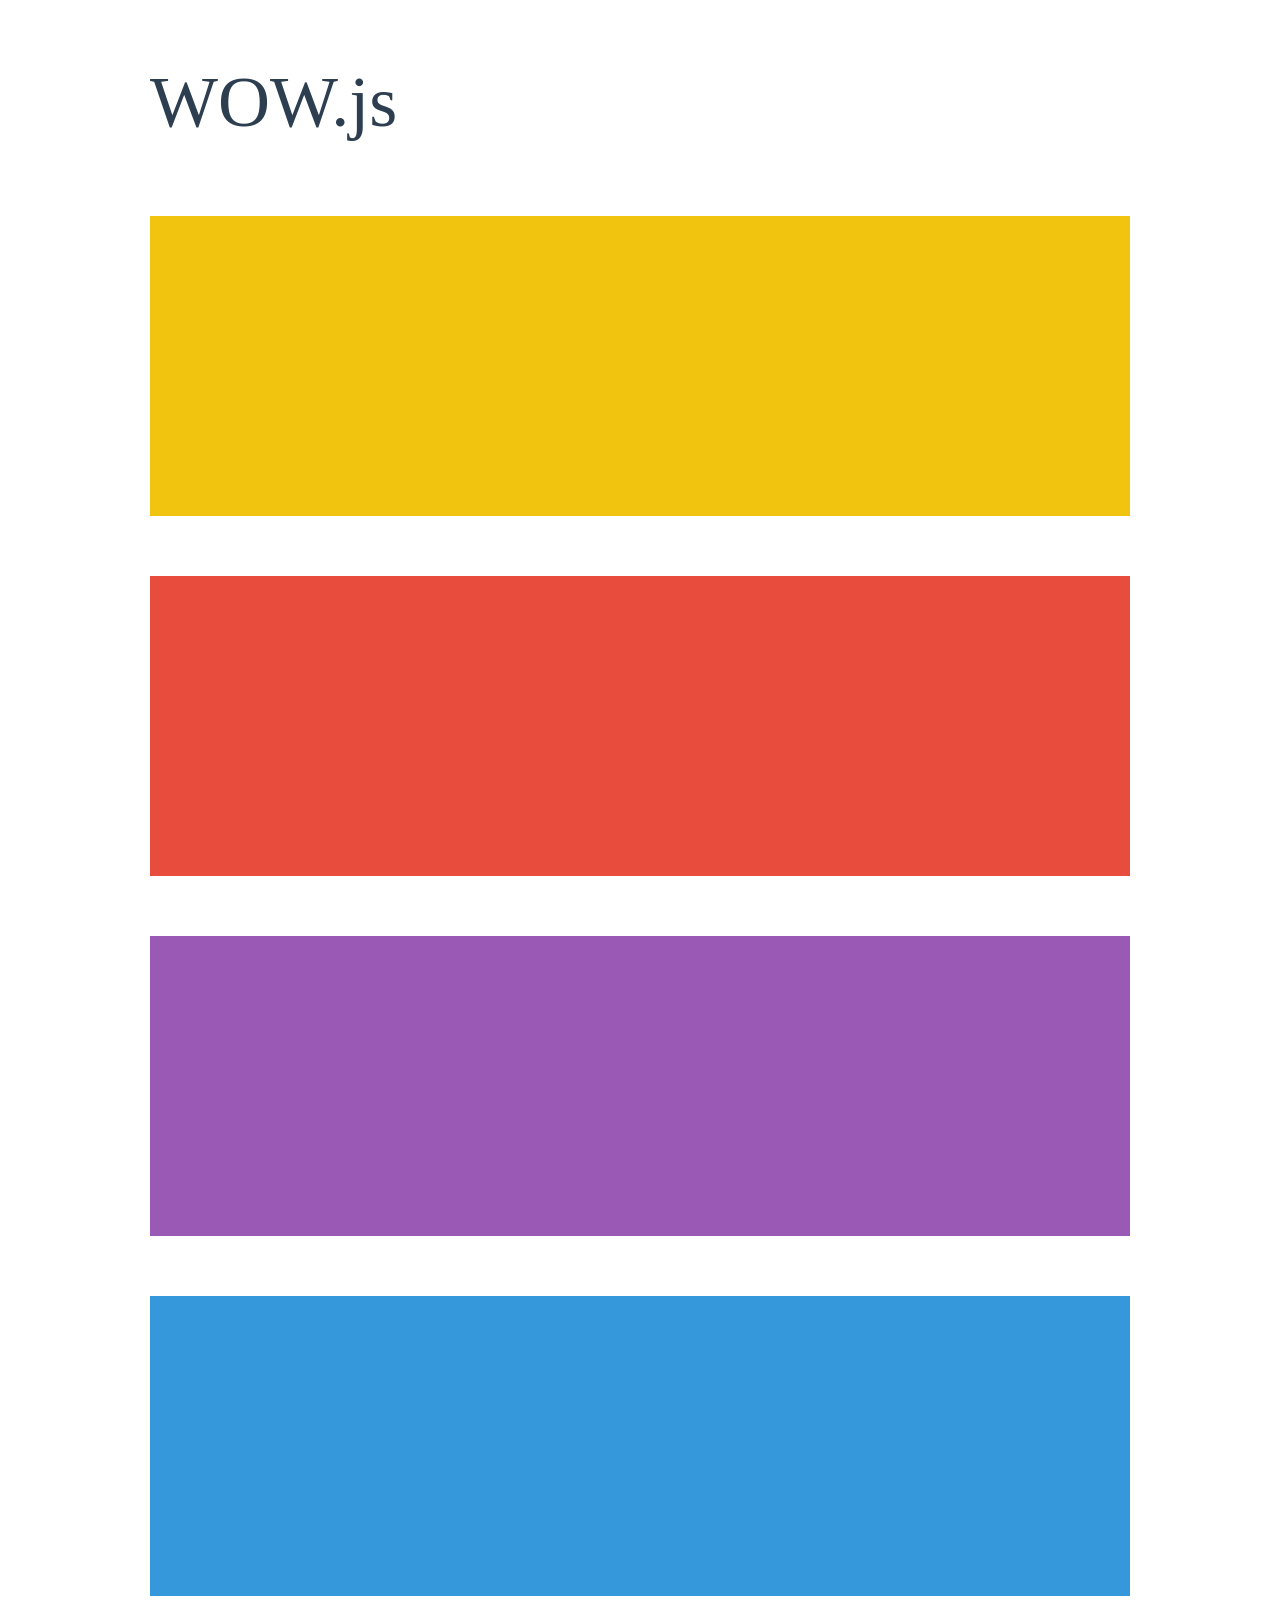
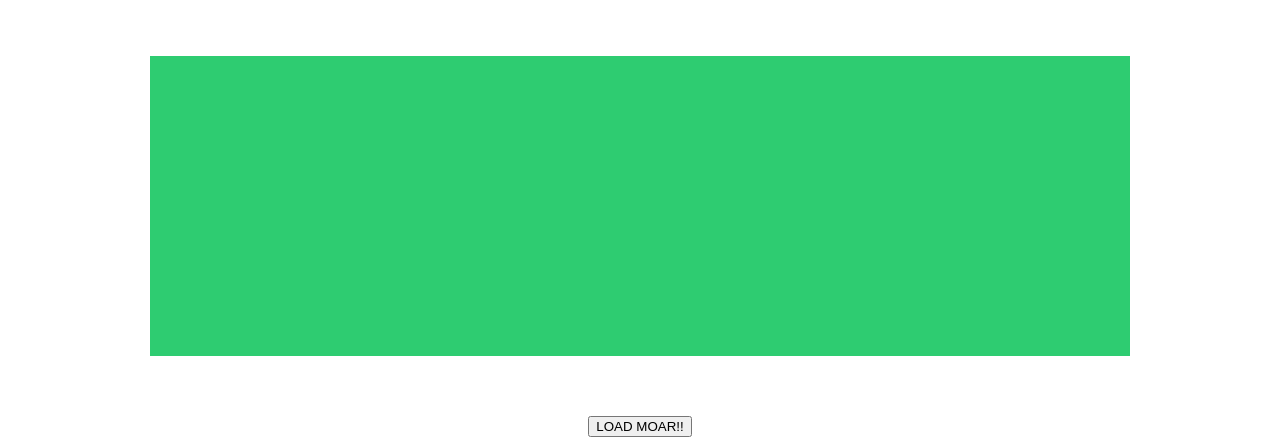
<file: libraries/wow/demo.html>
<!doctype html>

<html lang="en">
<head>
  <meta charset="utf-8">
  <title>WOW</title>
  <link rel="stylesheet" href="css/libs/animate.css">
  <link rel="stylesheet" href="css/site.css">
  <style>
    .wow:first-child {
      visibility: hidden;
    }
  </style>
  <!--[if IE]>
    <script src="http://html5shiv.googlecode.com/svn/trunk/html5.js"></script>
  <![endif]-->
</head>

<body>
  <div id="container">
    <header>
      <h1>WOW.js</h1>
    </header>
    <div id="main">
      <section class="wow fadeInDown" style="background-color: #f1c40f;"></section>
      <section class="wow pulse" style="background-color: #e74c3c;" data-wow-iteration="infinite" data-wow-duration="1500ms"></section>
      <section class="section--purple wow slideInRight" data-wow-delay="2s"></section>
      <section class="section--blue wow bounceInLeft" data-wow-offset="300"></section>
      <section class="section--green wow slideInLeft" data-wow-duration="4s"></section>
      <button id="moar">LOAD MOAR!!</button>
    </div>
  </div>
  <script src="dist/wow.js"></script>
  <script>
    wow = new WOW(
      {
        animateClass: 'animated',
        offset:       100,
        callback:     function(box) {
          console.log("WOW: animating <" + box.tagName.toLowerCase() + ">")
        }
      }
    );
    wow.init();
    document.getElementById('moar').onclick = function() {
      var section = document.createElement('section');
      section.className = 'section--purple wow fadeInDown';
      this.parentNode.insertBefore(section, this);
    };
  </script>
</body>
</html>
</file>
<file: css/style.css>
@media (max-width: 768px) {
  nav li:hover {
    transform: scale(0.9);
    transition: 100ms ease; } }

body, html {
  height: 100%; }

header nav {
  font-family: "Lexend Deca", sans-serif;
  font-weight: 300px;
  text-decoration: none;
  background-color: #ffcc00; }
  header nav img {
    width: 200px; }
  header nav li :not(.dropdown-item):hover {
    transform: scale(1.05);
    transition: 100ms ease; }

header .navbar-nav li .dropdown-menu {
  background-color: #ffcc00; }

main p, main footer ul li a, footer ul li main a, main footer input, footer main input, footer main .form-control, main footer .form-control {
  font-family: "Lexend Deca", sans-serif;
  font-weight: 300px; }

main .nosotrxs {
  font-family: "Montserrat", sans-serif;
  font-weight: 500px;
  font-size: 1rem;
  text-align: justify; }

main h1, main h2, main h3, main h5, main h6 {
  font-family: "Lexend Deca", sans-serif; }

main h4 {
  color: #9c85d9;
  font-family: "Lexend Deca", sans-serif;
  font-weight: bold;
  margin: 5px;
  display: flex;
  justify-content: center;
  justify-items: center; }

main h4 span {
  background-color: white; }

main .figure-caption {
  color: #9c85d9;
  font-size: large; }

main .barra {
  background-color: #9c85d9; }
  main .barra h1 {
    font-family: "Lexend Deca", sans-serif;
    color: #00ff7b; }

main .coleccion {
  background-color: #ff6691; }
  main .coleccion h2 {
    color: #ffcc00;
    font-family: "Lexend Deca", sans-serif;
    font-weight: 400; }

main figcaption {
  color: #9c85d9;
  background-color: white;
  font-family: "Lexend Deca", sans-serif;
  font-weight: bold; }
  main figcaption h6 {
    color: #9c85d9; }

main .btn {
  background-color: #9c85d9;
  color: #ffcc00;
  font-weight: bold;
  font-family: "Montserrat", sans-serif; }

main .fondo {
  background-image: url("../media/seamless-happy-emoji-pattern.png"); }

main svg {
  color: #212529; }

main .banner {
  background-color: #ffcc00;
  color: #9c85d9;
  margin-bottom: 10px; }

main input, main .form-control {
  font-family: "Montserrat", sans-serif; }

main .error {
  background-color: #fefefe; }

main .mapa {
  width: auto; }

main .acordeon button h2 {
  text-decoration: none;
  color: black; }
  main .acordeon button h2 collapsed {
    color: black; }

main .acordeon p, main .acordeon footer ul li a, footer ul li main .acordeon a, main .acordeon footer input, footer main .acordeon input, footer main .acordeon .form-control, main .acordeon footer .form-control, main footer .acordeon .form-control {
  text-align: justify;
  padding: 5px; }

footer {
  background-color: #ffcc00; }
  footer p, footer ul li a, footer input, footer main .form-control, main footer .form-control {
    font-family: "Montserrat", sans-serif; }
  footer h5 {
    font-family: "Lexend Deca", sans-serif; }
  footer ul li a:hover {
    font-weight: bold !important; }
  footer .btn {
    background-color: #9c85d9;
    color: #ffcc00;
    font-weight: bold;
    font-family: "Montserrat", sans-serif; }
  footer img {
    width: 100px; }
  footer svg {
    color: black; }
  footer .bi-instagram {
    font-size: 30px;
    text-align: center;
    margin-left: 5px;
    margin-right: 5px; }
    footer .bi-instagram:hover {
      color: #1291d5; }
  footer .bi-tiktok {
    font-size: 30px;
    text-align: center;
    margin-left: 5px;
    margin-right: 5px; }
    footer .bi-tiktok:hover {
      color: #00ff7b; }
  footer .bi-facebook {
    font-size: 30px;
    text-align: center;
    margin-left: 5px;
    margin-right: 5px; }
    footer .bi-facebook:hover {
      color: #f75c03; }
  footer .bi-twitter {
    font-size: 30px;
    text-align: center;
    margin-left: 5px;
    margin-right: 5px; }
    footer .bi-twitter:hover {
      color: #fc3d20; }
  footer .bi-pinterest {
    font-size: 30px;
    text-align: center;
    margin-left: 5px;
    margin-right: 5px; }
    footer .bi-pinterest:hover {
      color: #ff6691; }
</file>
<file: libraries/wow/css/site.css>
h1 {
  font-size:     72px;
  line-height:   1.5;
  color: #2c3e50;
  font-weight:   100;
}

#container {
  width:  980px;
  margin: 0 auto;
}

section {
  height: 300px;
  margin: 60px 0;
}

.section--purple {
  background-color: #9b59b6;
}

.section--blue {
  background-color: #3498db;
}

.section--green {
  background-color: #2ecc71;
}

#main {
  text-align: center;
}

#more {
  margin: 20px auto 48px;
}
</file>
